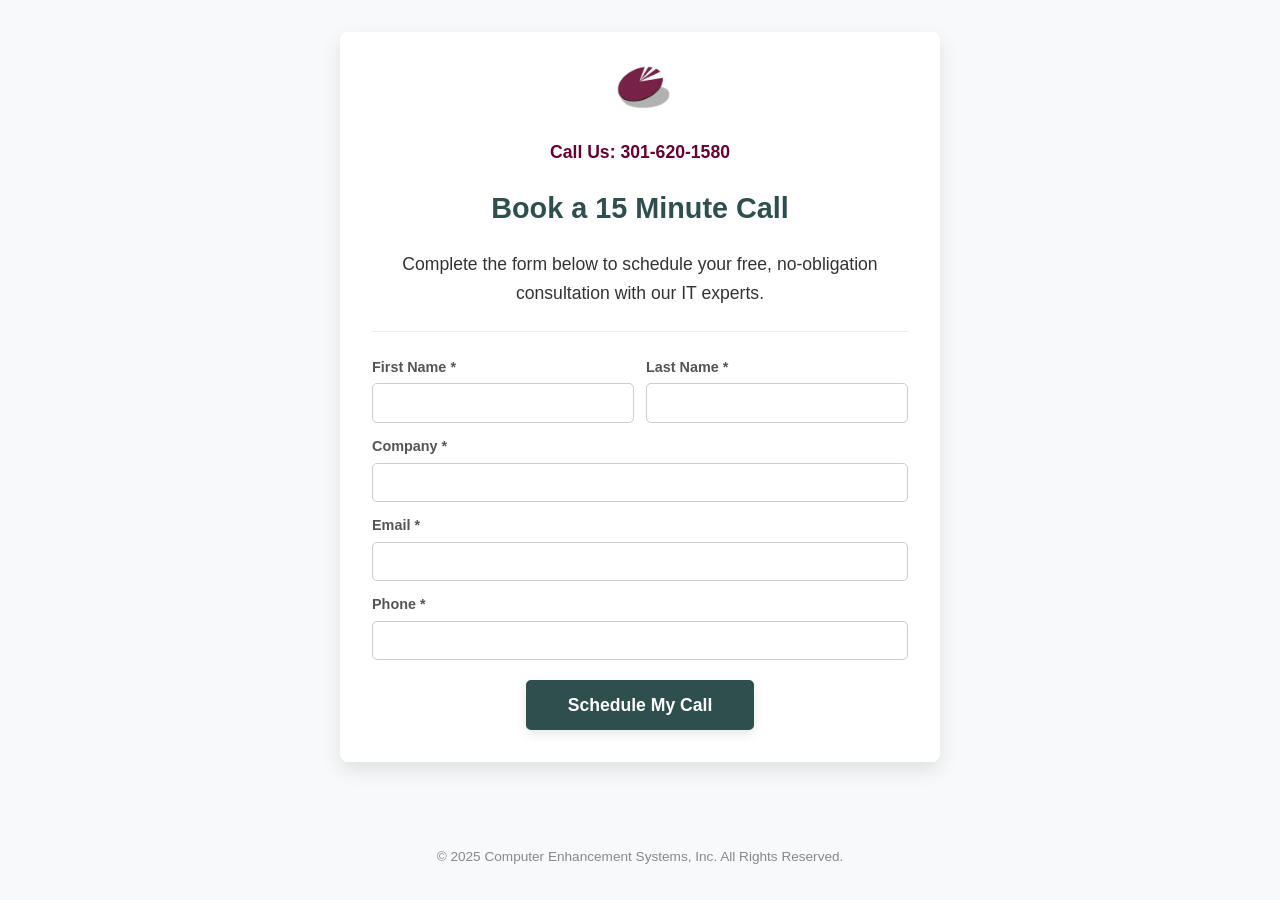
<file: book-call-form.html>
<!DOCTYPE html>
<html lang="en">
<head>
    <meta charset="UTF-8" />
    <meta name="viewport" content="width=device-width, initial-scale=1.0" />
    <meta name="robots" content="noindex">
    <title>CES IT Services - Book a Call</title>
    
    <link rel="stylesheet" href="/css/styles.css" />
    <link rel="stylesheet" href="/css/book-call-form.css" />

    <script async src="https://www.googletagmanager.com/gtag/js?id=G-T4XTG0R754"></script>
    <script>
        window.dataLayer = window.dataLayer || [];
        function gtag(){dataLayer.push(arguments);}
        gtag('js', new Date());

        gtag('config', 'G-T4XTG0R754');
    </script>
    
</head>
<body class="popup-body">

    <div class="popup-container">
        <header class="popup-header">
            <img src="/images/ces_logo.png" alt="Computer Enhancement Systems Logo" class="popup-logo">
            <p class="popup-contact-info">Call Us: <a href="tel:+13016201580">301-620-1580</a></p>
            <h1>Book a 15 Minute Call</h1>
            <p>Complete the form below to schedule your free, no-obligation consultation with our IT experts.</p>
        </header>

        <!-- KEAP/INFUSIONSOFT FORM -->
        <form id="keapForm" accept-charset="UTF-8" action="https://nks984.infusionsoft.com/app/form/process/daa18a0c1031bb7ab4ad0fb852bc58f9" method="POST" class="contact-form">
            
            <input type="text" name="honeypot" class="honeypot" autocomplete="off" />
            <input name="inf_form_xid" type="hidden" value="daa18a0c1031bb7ab4ad0fb852bc58f9" />
            <input name="inf_form_name" type="hidden" value="INITIAL CALL CONSULTATION REQUEST" />
            <input name="infusionsoft_version" type="hidden" value="1.70.0.575793" />

            <div class="form-row">
                <div class="form-group">
                    <label for="inf_field_FirstName">First Name *</label>
                    <input id="inf_field_FirstName" name="inf_field_FirstName" type="text" required />
                </div>
                <div class="form-group">
                    <label for="inf_field_LastName">Last Name *</label>
                    <input id="inf_field_LastName" name="inf_field_LastName" type="text" required />
                </div>
            </div>

            <div class="form-group">
                <label for="inf_field_Company">Company *</label>
                <input id="inf_field_Company" name="inf_field_Company" type="text" required />
            </div>

            <div class="form-group">
                <label for="inf_field_Email">Email *</label>
                <input id="inf_field_Email" name="inf_field_Email" type="email" required />
            </div>

            <div class="form-group">
                <label for="inf_field_Phone1">Phone *</label>
                <input id="inf_field_Phone1" name="inf_field_Phone1" type="tel" required />
            </div>

            <div class="form-group">
                <button type="submit" class="btn-submit button-primary">Schedule My Call</button>
            </div>
        </form>
    </div>

    <footer class="popup-footer">
        <p>&copy; 2025 Computer Enhancement Systems, Inc. All Rights Reserved.</p>
    </footer>

    <script>
        document.getElementById('keapForm').addEventListener('submit', function(event) {
            const honeypot = document.querySelector('input[name="honeypot"]').value;
            if (honeypot) {
                event.preventDefault();
            }
        });
    </script>
</body>
</html>
</file>
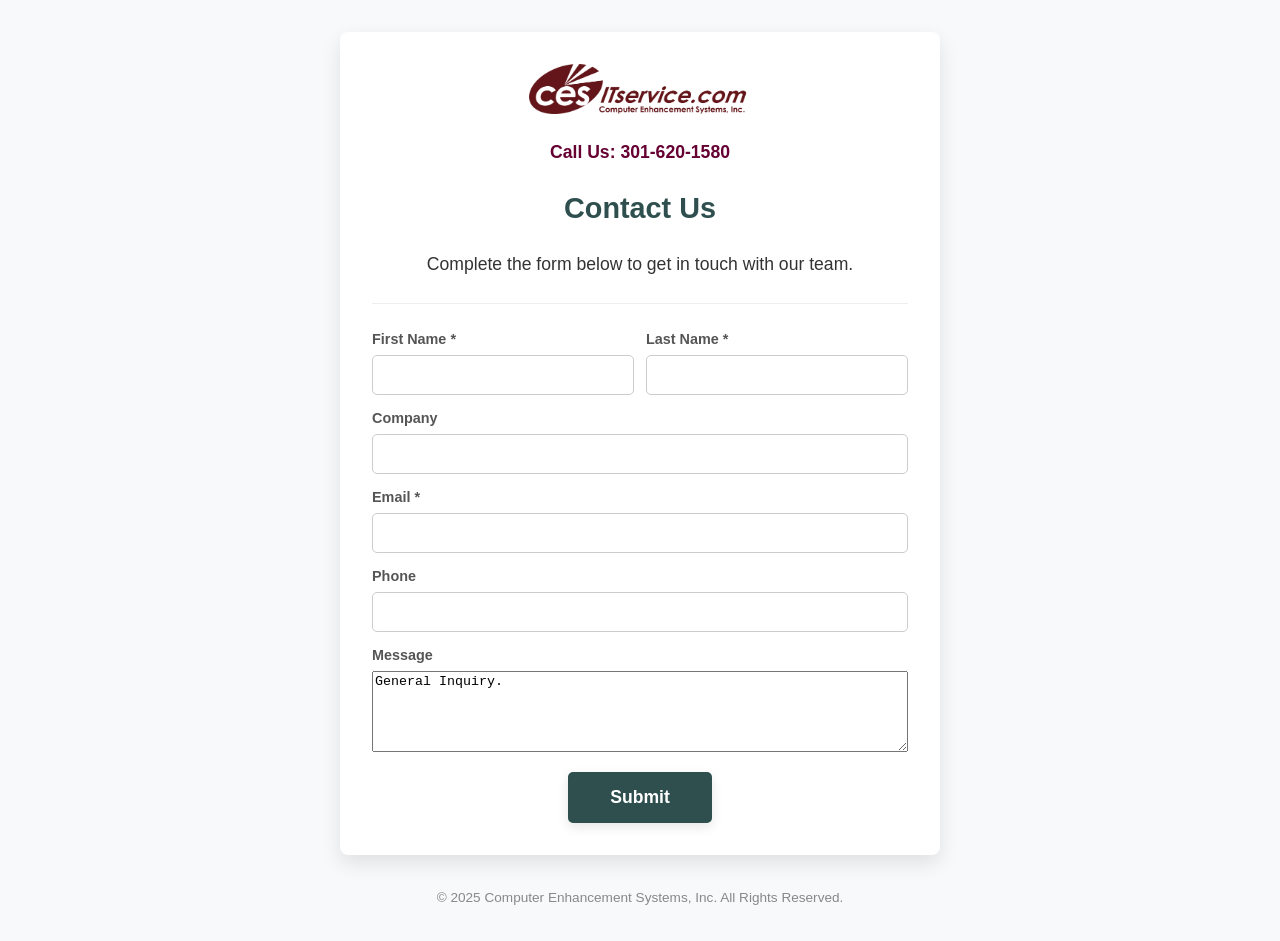
<file: contact-form.html>
<!DOCTYPE html>
<html lang="en">
<head>
    <meta charset="UTF-8" />
    <meta name="viewport" content="width=device-width, initial-scale=1.0" />
    <meta name="robots" content="noindex">
    <title>CES IT Services - Contact Form</title>
    
    <link rel="stylesheet" href="/css/styles.css" />
    <link rel="stylesheet" href="/css/contact-forms.css" />

    <script async src="https://www.googletagmanager.com/gtag/js?id=G-T4XTG0R754"></script>
    <script>
        window.dataLayer = window.dataLayer || [];
        function gtag(){dataLayer.push(arguments);}
        gtag('js', new Date());

        gtag('config', 'G-T4XTG0R754');
    </script>
    
</head>
<body class="popup-body">

    <div class="popup-container">
        <header class="popup-header">
            <img src="/images/ceslogo.png" alt="Computer Enhancement Systems Logo" class="popup-logo">
            <p class="popup-contact-info">Call Us: <a href="tel:+13016201580">301-620-1580</a></p>
            <h1 id="form-title">Contact Us</h1>
            <p id="form-description">Complete the form below to get in touch with our team.</p>
        </header>

        <!-- Form action and hidden fields now match the legacy contact form -->
        <form id="keapForm" accept-charset="UTF-8" action="https://nks94.infusionsoft.com/app/form/process/a1087e9c3bd1f0d3fafcfb1f88a3bbcd" method="POST" class="contact-form">
            
            <input type="text" name="honeypot" class="honeypot" autocomplete="off" />
            <input name="inf_form_xid" type="hidden" value="a1087e9c3bd1f0d3fafcfb1f88a3bbcd" />
            <input name="inf_form_name" type="hidden" value="Contact Us Web Form" />
            <input name="infusionsoft_version" type="hidden" value="1.70.0.575793" />

            <div class="form-row">
                <div class="form-group">
                    <label for="inf_field_FirstName">First Name *</label>
                    <input id="inf_field_FirstName" name="inf_field_FirstName" type="text" required />
                </div>
                <div class="form-group">
                    <label for="inf_field_LastName">Last Name *</label>
                    <input id="inf_field_LastName" name="inf_field_LastName" type="text" required />
                </div>
            </div>

            <div class="form-group">
                <label for="inf_field_Company">Company</label>
                <input id="inf_field_Company" name="inf_field_Company" type="text" />
            </div>

            <div class="form-group">
                <label for="inf_field_Email">Email *</label>
                <input id="inf_field_Email" name="inf_field_Email" type="email" required />
            </div>

            <div class="form-group">
                <label for="inf_field_Phone1">Phone</label>
                <input id="inf_field_Phone1" name="inf_field_Phone1" type="tel" />
            </div>
            
            <div class="form-group">
                <label for="inf_custom_MessageDescription">Message</label>
                <textarea id="inf_custom_MessageDescription" name="inf_custom_MessageDescription" rows="5"></textarea>
            </div>

            <div class="form-group">
                <button id="submit-button" type="submit" class="btn-submit button-primary">Submit</button>
            </div>
        </form>
    </div>

    <footer class="popup-footer">
        <p>&copy; 2025 Computer Enhancement Systems, Inc. All Rights Reserved.</p>
    </footer>

    <script>
        document.addEventListener('DOMContentLoaded', () => {
            // --- Form Submission Validation ---
            document.getElementById('keapForm').addEventListener('submit', function(event) {
                const honeypot = document.querySelector('input[name="honeypot"]').value;
                if (honeypot) {
                    event.preventDefault();
                }
            });

            // --- Dynamic Form Content Script ---
            const messageTextarea = document.getElementById('inf_custom_MessageDescription');
            const formTitle = document.getElementById('form-title');
            const formDescription = document.getElementById('form-description');
            const submitButton = document.getElementById('submit-button');
            
            const urlParams = new URLSearchParams(window.location.search);
            const reason = urlParams.get('reason');

            // Define the different content sets based on the 'reason' parameter
            const contentMap = {
                'video': {
                    title: 'Request a Video Surveillance Consultation',
                    description: 'Complete the form below to schedule your free, no-obligation consultation with our security experts.',
                    message: 'I am interested in a free video surveillance consultation. Please contact me to discuss our security needs and schedule an appointment.',
                    buttonText: 'Request My Consultation'
                },
                'managed-it': {
                    title: 'Request a Managed IT Services Consultation',
                    description: 'Complete the form below to schedule your free, no-obligation consultation with our IT experts.',
                    message: 'I am interested in learning more about your Managed IT Services. Please contact me for a free consultation.',
                    buttonText: 'Request My Consultation'
                },
                'cybersecurity': {
                    title: 'Request a Free Cybersecurity Scan',
                    description: 'Fill out the form to get your comprehensive cybersecurity assessment.',
                    message: 'I am interested in a free cybersecurity scan for our network. Please contact me to discuss the details and schedule the assessment.',
                    buttonText: 'Request My Free Scan'
                },
                'voip': {
                    title: 'Inquire About VoIP Solutions',
                    description: 'Let us know your needs, and we will get back to you with a quote for our VoIP services.',
                    message: 'I am interested in learning more about your VoIP solutions for my business. Please contact me to discuss our communication needs and receive a quote.',
                    buttonText: 'Submit Inquiry'
                },
                'call': {
                    title: 'Book a 15-Minute Call',
                    description: 'Schedule a quick 15-minute call to discuss your IT needs with our team.',
                    message: 'I would like to schedule a 15-minute call to discuss our IT needs. Please let me know what times are available.',
                    buttonText: 'Schedule My Call'
                },
                'services': {
                    title: 'Inquire About Our Service',
                    description: 'Schedule a quick 15-minute call to discuss your IT needs and how our services can improve you business with our team.',
                    message: 'I am interested in learning more about you services for my business. Please let me know what times are available.',
                    buttonText: 'Schedule My Call'
                }
                // You can add more reasons here in the future
            };

            // Check if the reason from the URL exists in our map
            if (reason && contentMap[reason]) {
                const content = contentMap[reason];
                document.title = content.title + ' | Computer Enhancement Systems';
                formTitle.textContent = content.title;
                formDescription.textContent = content.description;
                messageTextarea.value = content.message;
                submitButton.textContent = content.buttonText;
            } else {
                // Default content if no valid reason is provided
                messageTextarea.value = 'General Inquiry.';
            }
        });
    </script>
</body>
</html>
</file>
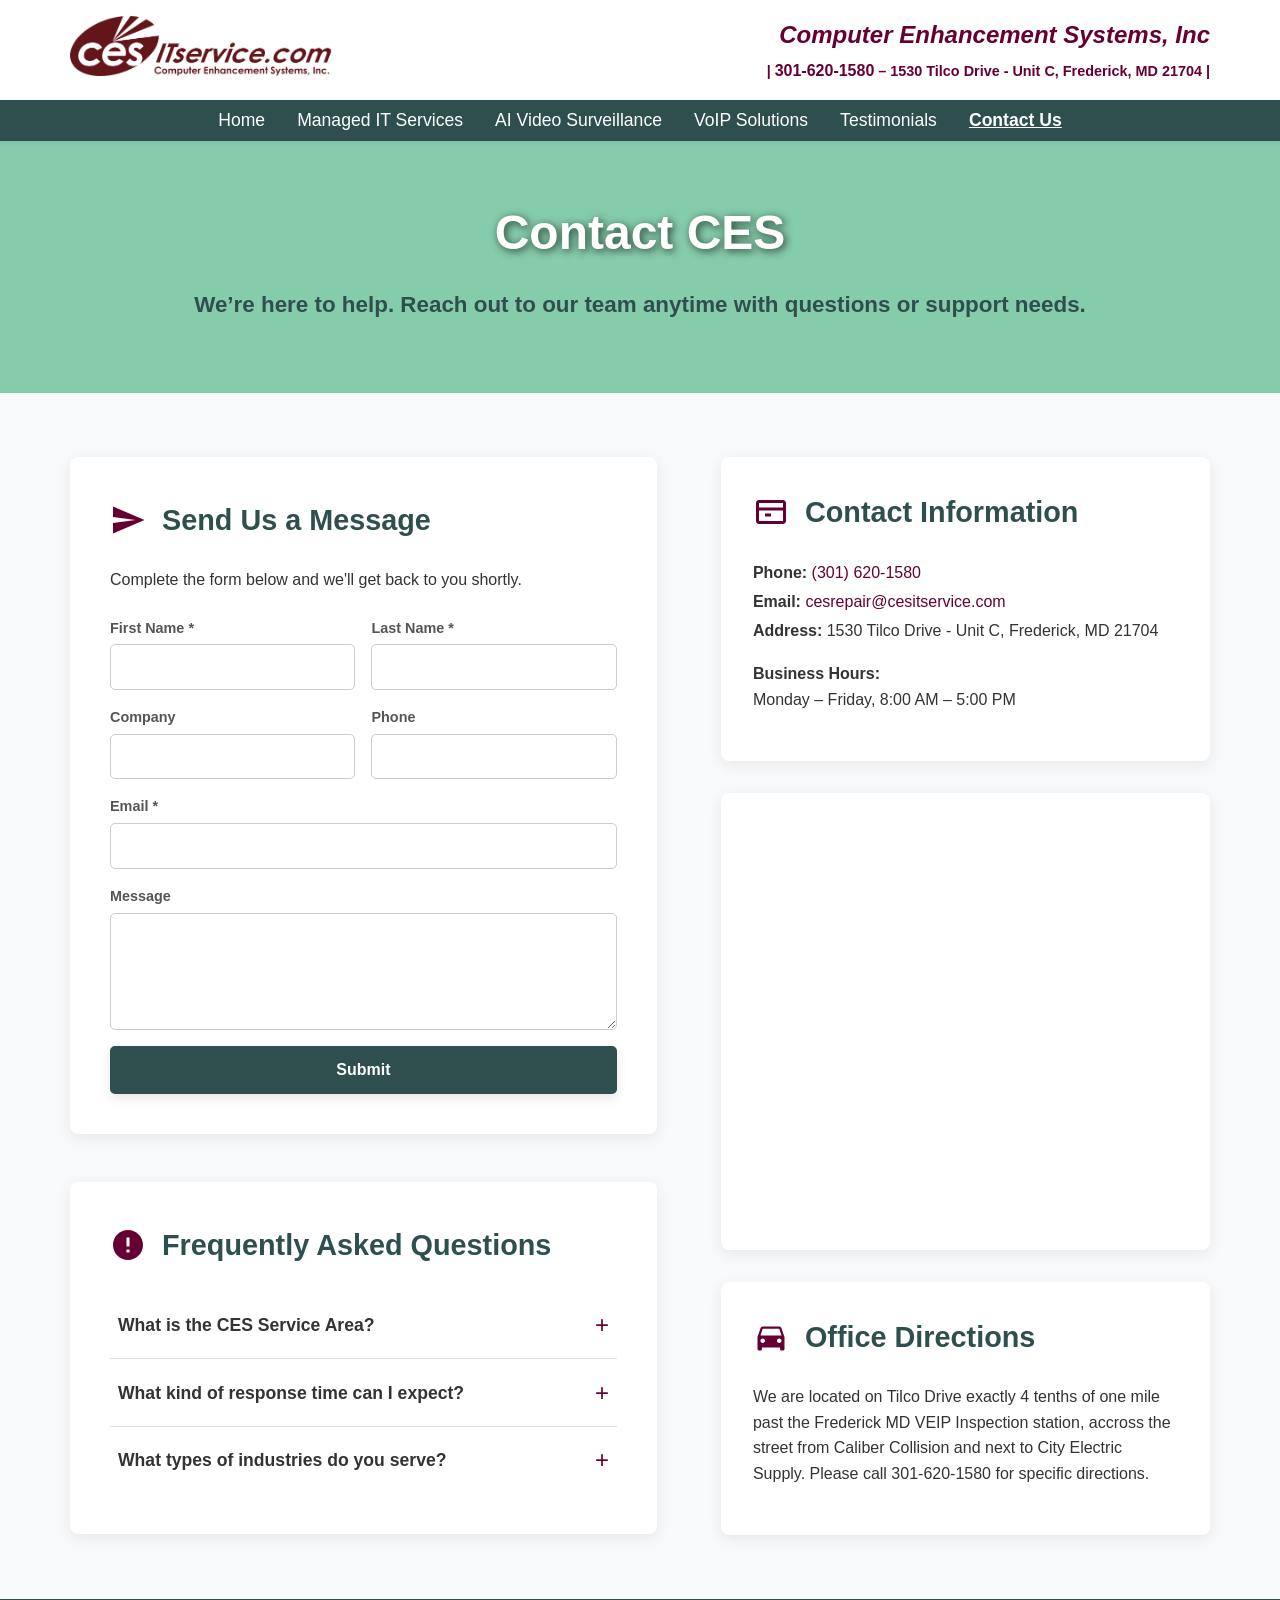
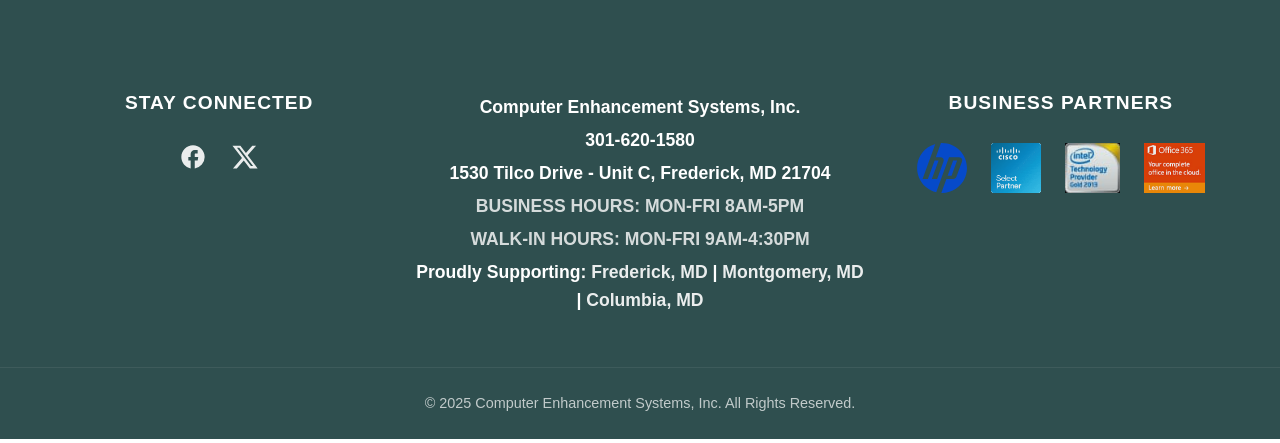
<file: contact-us.html>
<!DOCTYPE html>
<html lang="en">
<head>
    <meta charset="UTF-8">
    <meta name="viewport" content="width=device-width, initial-scale=1.0">
    <title>Contact CES IT Services | Frederick, MD IT Support</title>
    <meta name="description" content="Contact CES IT Services for expert IT support in Frederick, MD and the surrounding areas. Our team is ready to help your business with IT, cybersecurity, and VoIP solutions.">
    <link rel="canonical" href="https://www.cesitservice.com/contact-us">
    <link rel="icon" type="image/png" href="/images/favicon1.png">
    <link rel="apple-touch-icon" href="/images/favicon1.png">
    <link rel="stylesheet" href="/css/styles.css">
    <link rel="stylesheet" href="/css/supporting-styles.css">
    <link rel="stylesheet" href="/css/contact-us.css">

    <meta property="og:title" content="Contact CES IT Services | Frederick, MD IT Support">
    <meta property="og:description" content="Reach out to CES IT Services for reliable IT support for your business in Frederick, MD and the surrounding areas. We're here to answer your questions.">
    <meta property="og:image" content="https://www.cesitservice.com/images/social/contact-us-meta-data-img.png">
    <meta property="og:url" content="https://www.cesitservice.com/contact-us">
    <meta property="og:type" content="website">

    <meta name="twitter:card" content="summary_large_image">
    <meta name="twitter:title" content="Get in Touch with CES IT Services in Frederick, MD">
    <meta name="twitter:description" content="Have questions about managed IT or cybersecurity? Contact our team serving Frederick, MD and the surrounding areas today for a consultation.">
    <meta name="twitter:image" content="https://www.cesitservice.com/images/social/contact-us-meta-data-img.png">

    <script async src="https://www.googletagmanager.com/gtag/js?id=G-T4XTG0R754"></script>
    <script>
        window.dataLayer = window.dataLayer || [];
        function gtag(){dataLayer.push(arguments);}
        gtag('js', new Date());

        gtag('config', 'G-T4XTG0R754');
    </script>
    
</head>

<body class="contact-us-page">

    <header class="site-header">
        <div class="header-top">
            <div class="container header-top-grid">
                <div class="header-left">
                    <a href="/" class="logo-link">
                        <img src="/images/ceslogo.png" alt="Computer Enhancement Systems Logo" class="logo-image-wide">
                    </a>
                </div>
                <div class="header-right">
                    <div class="header-branding">
                        <span class="contact-main-text">Computer Enhancement Systems, Inc</span>
                    </div>
                    <div class="contact-sub-text">
                        | <a href="tel:+13016201580" class="header-phone-link">301-620-1580</a> – 1530 Tilco Drive - Unit C, Frederick, MD 21704 |
                    </div>
                </div>
                <div class="mobile-menu-toggle-wrapper">
                    <button class="mobile-nav-toggle" aria-label="Toggle navigation">
                        <span></span>
                        <span></span>
                        <span></span>
                    </button>
                </div>
            </div>
        </div>
        <nav class="header-nav-bar">
            <div class="container">
                <ul class="main-nav-list">
                    <li><a href="/">Home</a></li>
                    <li><a href="/managed-services.html">Managed IT Services</a></li>
                    <li><a href="/video-surveillance.html">AI Video Surveillance</a></li>
                    <li><a href="/voip-solutions.html">VoIP Solutions</a></li>
                    <li><a href="/testimonials.html">Testimonials</a></li>
                    <li><a href="/contact-us.html" class="active">Contact Us</a></li>
                </ul>
            </div>
        </nav>
    </header>

    <main>
        <section class="page-hero contact-hero">
            <div class="container">
                <div class="page-hero-content">
                    <h1>Contact CES</h1>
                    <p class="page-hero-subheading">We’re here to help. Reach out to our team anytime with questions or support needs.</p>
                </div>
            </div>
        </section>

        <div class="contact-main-section">
            <div class="container">
                <div class="contact-grid">
                    <div class="contact-left-column">
                        <div class="contact-form-container">
                            <h2 class="heading-with-icon">
                                <svg class="contact-page-icon" xmlns="http://www.w3.org/2000/svg" viewBox="0 0 24 24"><path d="M2.01 21L23 12 2.01 3 2 10l15 2-15 2z"/></svg>
                                <span>Send Us a Message</span>
                            </h2>
                            <p>Complete the form below and we'll get back to you shortly.</p>
                            <!-- Keap form with all fields -->
                            <form id="keapForm" accept-charset="UTF-8" action="https://nks984.infusionsoft.com/app/form/process/a1087e9c3bd1f0d3fafcfb1f88a3bbcd" method="POST" class="contact-form">
                                <input type="text" name="honeypot" class="honeypot" autocomplete="off" />
                                <input name="inf_form_xid" type="hidden" value="a1087e9c3bd1f0d3fafcfb1f88a3bbcd" />
                                <input name="inf_form_name" type="hidden" value="Contact Us Web Form" />
                                <input name="infusionsoft_version" type="hidden" value="1.70.0.575793" />
                                
                                <div class="form-row">
                                    <div class="form-group">
                                        <label for="inf_field_FirstName">First Name *</label>
                                        <input id="inf_field_FirstName" name="inf_field_FirstName" type="text" required />
                                    </div>
                                    <div class="form-group">
                                        <label for="inf_field_LastName">Last Name *</label>
                                        <input id="inf_field_LastName" name="inf_field_LastName" type="text" required />
                                    </div>
                                </div>
                                
                                <div class="form-row">
                                    <div class="form-group">
                                        <label for="inf_field_Company">Company</label>
                                        <input id="inf_field_Company" name="inf_field_Company" type="text" />
                                    </div>
                                    <div class="form-group">
                                        <label for="inf_field_Phone1">Phone</label>
                                        <input id="inf_field_Phone1" name="inf_field_Phone1" type="text" />
                                    </div>
                                </div>

                                <div class="form-group">
                                    <label for="inf_field_Email">Email *</label>
                                    <input id="inf_field_Email" name="inf_field_Email" type="email" required />
                                </div>
                                
                                <div class="form-group">
                                    <label for="inf_custom_MessageDescription">Message</label>
                                    <textarea id="inf_custom_MessageDescription" name="inf_custom_MessageDescription" rows="5"></textarea>
                                </div>
                                
                                <div class="form-group">
                                    <button id="submit-button" type="submit" class="button-primary">Submit</button>
                                </div>
                            </form>
                        </div>

                        <div class="faq-container-card">
                            <h3 class="heading-with-icon">
                                <svg class="contact-page-icon" xmlns="http://www.w3.org/2000/svg" viewBox="0 0 24 24"><path d="M12 2C6.48 2 2 6.48 2 12s4.48 10 10 10 10-4.48 10-10S17.52 2 12 2zm1 15h-2v-2h2v2zm0-4h-2V7h2v6z"/></svg>
                                <span>Frequently Asked Questions</span>
                            </h3>
                            <div class="faq-list">
                                <details class="faq-item">
                                    <summary>What is the CES Service Area?</summary>
                                    <div class="faq-answer">
                                        <p>Our primary on-site service area includes:</p>
                                        <ul class="service-area-list">
                                            <li><a href="/service-areas/it-support-services-frederick.html">Frederick County, MD</a></li>
                                            <li>Howard County, MD</li>
                                            <li><a href="/service-areas/it-support-services-montgomery.html">Montgomery County, MD</a></li>
                                            <li>Carroll County, MD</li>
                                            <li>Rockville, MD</li>
                                            <li>Loudoun County, VA</li>
                                            <li>Leesburg, Va</li>
                                            <li>Sterling, Va</li>
                                            <li><a href="/service-areas/it-support-services-columbia.html">From Columbia to Annapolis, MD</a></li>
                                            <li>From Charlestown, WV to Martinsburg Wv</li>
                                        </ul>
                                    </div>
                                </details>
                                <details class="faq-item">
                                    <summary>What kind of response time can I expect?</summary>
                                    <div class="faq-answer">
                                        <p>We pride ourselves on rapid, live support. When you call our office during business hours, you will speak to a live person. Our technicians typically respond to support requests within 2-5 minutes, with a commitment to resolving issues correctly the first time.</p>
                                    </div>
                                </details>
                                <details class="faq-item">
                                    <summary>What types of industries do you serve?</summary>
                                    <div class="faq-answer">
                                        <p>For over 30 years, we have provided tailored IT solutions for a wide range of industries, including engineering, financial, medical, biotechnology, manufacturing, and local government. We customize our services to meet the unique compliance and operational needs of each sector.</p>
                                    </div>
                                </details>
                            </div>
                        </div>
                    </div>

                    <div class="contact-info-container">
                        <div class="contact-info-block">
                            <h3 class="heading-with-icon">
                                <svg class="contact-page-icon" xmlns="http://www.w3.org/2000/svg" viewBox="0 0 24 24"><path d="M20 4H4c-1.1 0-2 .9-2 2v12c0 1.1.9 2 2 2h16c1.1 0 2-.9 2-2V6c0-1.1-.9-2-2-2zm0 14H4v-7h16v7zm0-9H4V6h16v3zM8 15h4v-2H8v2z"/></svg>
                                <span>Contact Information</span>
                            </h3>
                            <address>
                                <strong>Phone:</strong> <a href="tel:(301) 620-1580">(301) 620-1580</a><br>
                                <strong>Email:</strong> <a href="mailto:cesrepair@cesitservice.com">cesrepair@cesitservice.com</a><br>
                                <strong>Address:</strong> 1530 Tilco Drive - Unit C, Frederick, MD 21704
                            </address>
                            <p><strong>Business Hours:</strong><br>Monday – Friday, 8:00 AM – 5:00 PM</p>
                        </div>

                        <div class="map-container">
                            <iframe
                                title="Google Map of CES Office Location & Service Area"
                                src="https://www.google.com/maps/d/u/2/embed?mid=1S_1f49ZsOn6jPPIPDd4TePvcFGRy7nU&ehbc=2E312F&noprof=1"
                                width="100%"
                                height="450"
                                style="border:0;"
                                allowfullscreen=""
                                loading="lazy"
                                referrerpolicy="no-referrer-when-downgrade">
                            </iframe>
                        </div>

                        <div class="directions-block">
                            <h3 class="heading-with-icon">
                                <svg class="contact-page-icon" xmlns="http://www.w3.org/2000/svg" viewBox="0 0 24 24"><path d="M18.92 6.01C18.72 5.42 18.16 5 17.5 5h-11C5.84 5 5.28 5.42 5.08 6.01L3 12v8c0 .55.45 1 1 1h1c.55 0 1-.45 1-1v-1h12v1c0 .55.45 1 1 1h1c.55 0 1-.45 1-1v-8l-2.08-5.99zM6.5 16c-.83 0-1.5-.67-1.5-1.5S5.67 13 6.5 13s1.5.67 1.5 1.5S7.33 16 6.5 16zm11 0c-.83 0-1.5-.67-1.5-1.5s.67-1.5 1.5-1.5 1.5.67 1.5 1.5S18.33 16 17.5 16zM5 11l1.5-4.5h11L19 11H5z"/></svg>
                                <span>Office Directions</span>
                            </h3>
                            <p>We are located on Tilco Drive exactly 4 tenths of one mile past the Frederick MD VEIP Inspection station, accross the street from Caliber Collision and next to City Electric Supply. Please call 301-620-1580 for specific directions.</p>
                        </div>
                    </div>
                </div>
            </div>
        </div>
    </main>

    <footer class="site-footer">
        <div class="container">
            <div class="footer-grid">
                <div class="footer-column" id="social-column">
                    <h4>Stay Connected</h4>
                    <div class="social-icons">
                        <a href="https://www.facebook.com/ComputerEnhancementSystems" target="_blank" rel="noopener noreferrer" aria-label="Facebook"><svg xmlns="http://www.w3.org/2000/svg" viewBox="0 0 24 24"><path d="M22 12c0-5.52-4.48-10-10-10S2 6.48 2 12c0 4.84 3.44 8.87 8 9.8V15H8v-3h2V9.5C10 7.57 11.57 6 13.5 6H16v3h-1.5c-1 0-1 .5-1 1V12h3l-.5 3h-2.5v6.8A10 10 0 0022 12z"/></svg></a>
                        <a href="https://x.com/cesitservice" target="_blank" rel="noopener noreferrer" aria-label="X"><svg xmlns="http://www.w3.org/2000/svg" viewBox="0 0 24 24"><path d="M18.244 2.25h3.308l-7.227 8.26 8.502 11.24H16.17l-5.214-6.817L4.99 21.75H1.68l7.73-8.835L1.254 2.25H8.08l4.713 6.231zm-1.161 17.52h1.833L7.084 4.126H5.117z"/></svg></a>
                    </div>
                </div>
                <div class="footer-column" id="contact-info-column">
                    <p>Computer Enhancement Systems, Inc.</p>
                    <p>301-620-1580</p>
                    <p>1530 Tilco Drive - Unit C, Frederick, MD 21704</p>
                    <p class="footer-hours">BUSINESS HOURS: MON-FRI 8AM-5PM</p>
                    <p class="footer-hours">WALK-IN HOURS: MON-FRI 9AM-4:30PM</p>
                    <div class="footer-service-areas">
                        <p>Proudly Supporting: 
                            <a href="/service-areas/it-support-services-frederick.html">Frederick, MD</a> |
                            <a href="/service-areas/it-support-services-montgomery.html">Montgomery, MD</a> |
                            <a href="/service-areas/it-support-services-columbia.html">Columbia, MD</a>
                        </p>
                    </div>
                </div>
                <div class="footer-column" id="partners-column">
                    <h4>Business Partners</h4>
                    <div class="partner-logos">
                        <a href="https://www.hp.com/" target="_blank" rel="noopener noreferrer"><img src="/images/hp_logo.svg" alt="HP Logo"></a>
                        <a href="https://www.cisco.com/" target="_blank" rel="noopener noreferrer"><img src="/images/cisco.gif" alt="Cisco Logo"></a>
                        <a href="https://www.intel.com/" target="_blank" rel="noopener noreferrer"><img src="/images/partner-intel.jpg" alt="Intel Logo"></a>
                        <a href="https://www.microsoft.com/en-us/microsoft-365" target="_blank" rel="noopener noreferrer"><img src="/images/365.png" alt="Office 365 Logo"></a>
                    </div>
                </div>
            </div>
        </div>
        <div class="footer-bottom-bar">
            <div class="container">
                <p>&copy; 2025 Computer Enhancement Systems, Inc. All Rights Reserved.</p>
            </div>
        </div>
    </footer>

    <script src="/js/main.js"></script>
    <script type="application/ld+json">
    {
    "@context": "https://schema.org",
    "@graph": [
        {
        "@type": "ProfessionalService",
        "@id": "https://www.cesitservice.com/#professionalService",
        "name": "CES IT Services",
        "image": "https://www.cesitservice.com/images/ceslogo.png",
        "url": "https://www.cesitservice.com/",
        "telephone": "+1-301-620-1580",
        "address": {
            "@type": "PostalAddress",
            "streetAddress": "1530 Tilco Drive - Unit C",
            "addressLocality": "Frederick",
            "addressRegion": "MD",
            "postalCode": "21704",
            "addressCountry": "US"
        },
        "geo": {
            "@type": "GeoCoordinates",
            "latitude": "39.39828834136846",
            "longitude": "-77.38313313071608"
        },
        "openingHoursSpecification": {
            "@type": "OpeningHoursSpecification",
            "dayOfWeek": ["Monday", "Tuesday", "Wednesday", "Thursday", "Friday"],
            "opens": "08:00",
            "closes": "17:00"
        },
        "sameAs": [
            "https://www.facebook.com/ComputerEnhancementSystems",
            "https://x.com/cesitservice"
        ]
        },
        {
        "@type": "WebSite",
        "url": "https://www.cesitservice.com/"
        },
        {
        "@type": "BreadcrumbList",
        "itemListElement": [
            {
            "@type": "ListItem",
            "position": 1,
            "name": "Home",
            "item": "https://www.cesitservice.com/"
            },
            {
            "@type": "ListItem",
            "position": 2,
            "name": "Contact Us",
            "item": "https://www.cesitservice.com/contact-us"
            }
        ]
        }
    ]
    }
    </script>

</body>
</html>
</file>
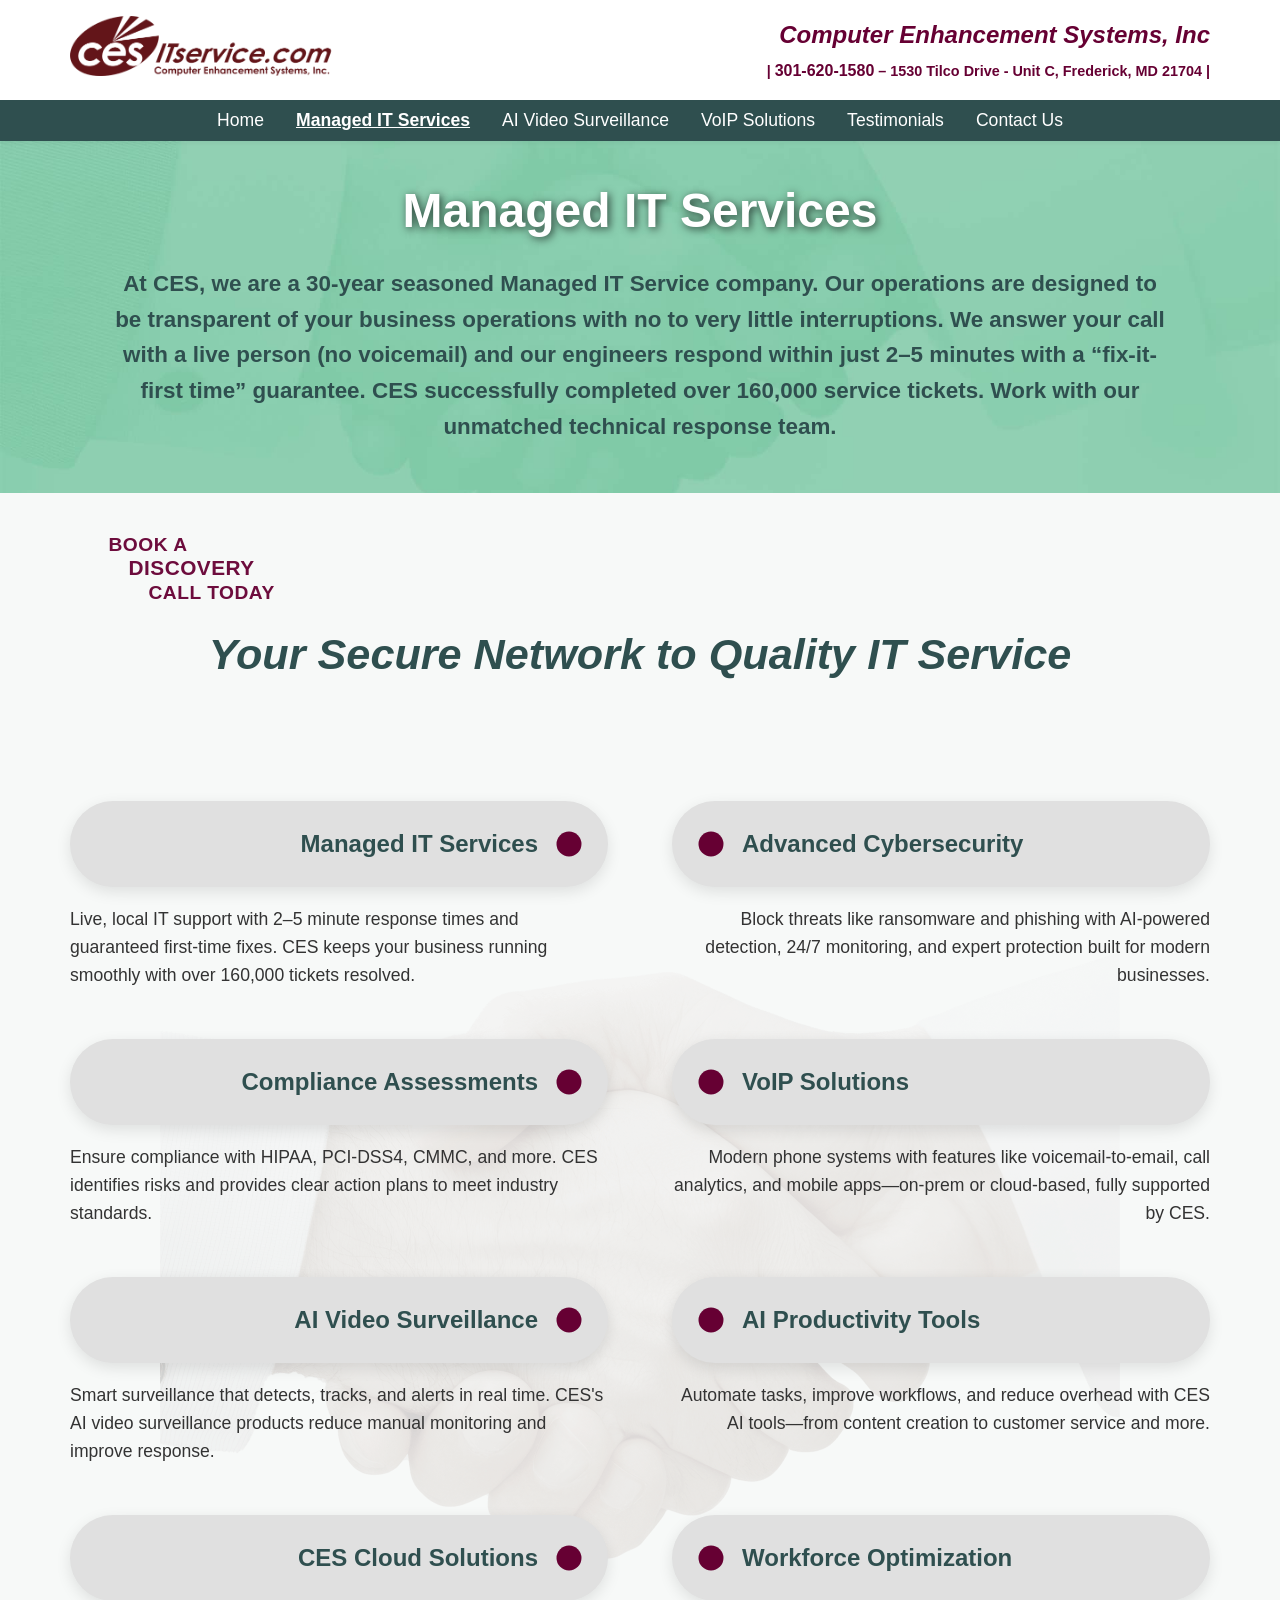
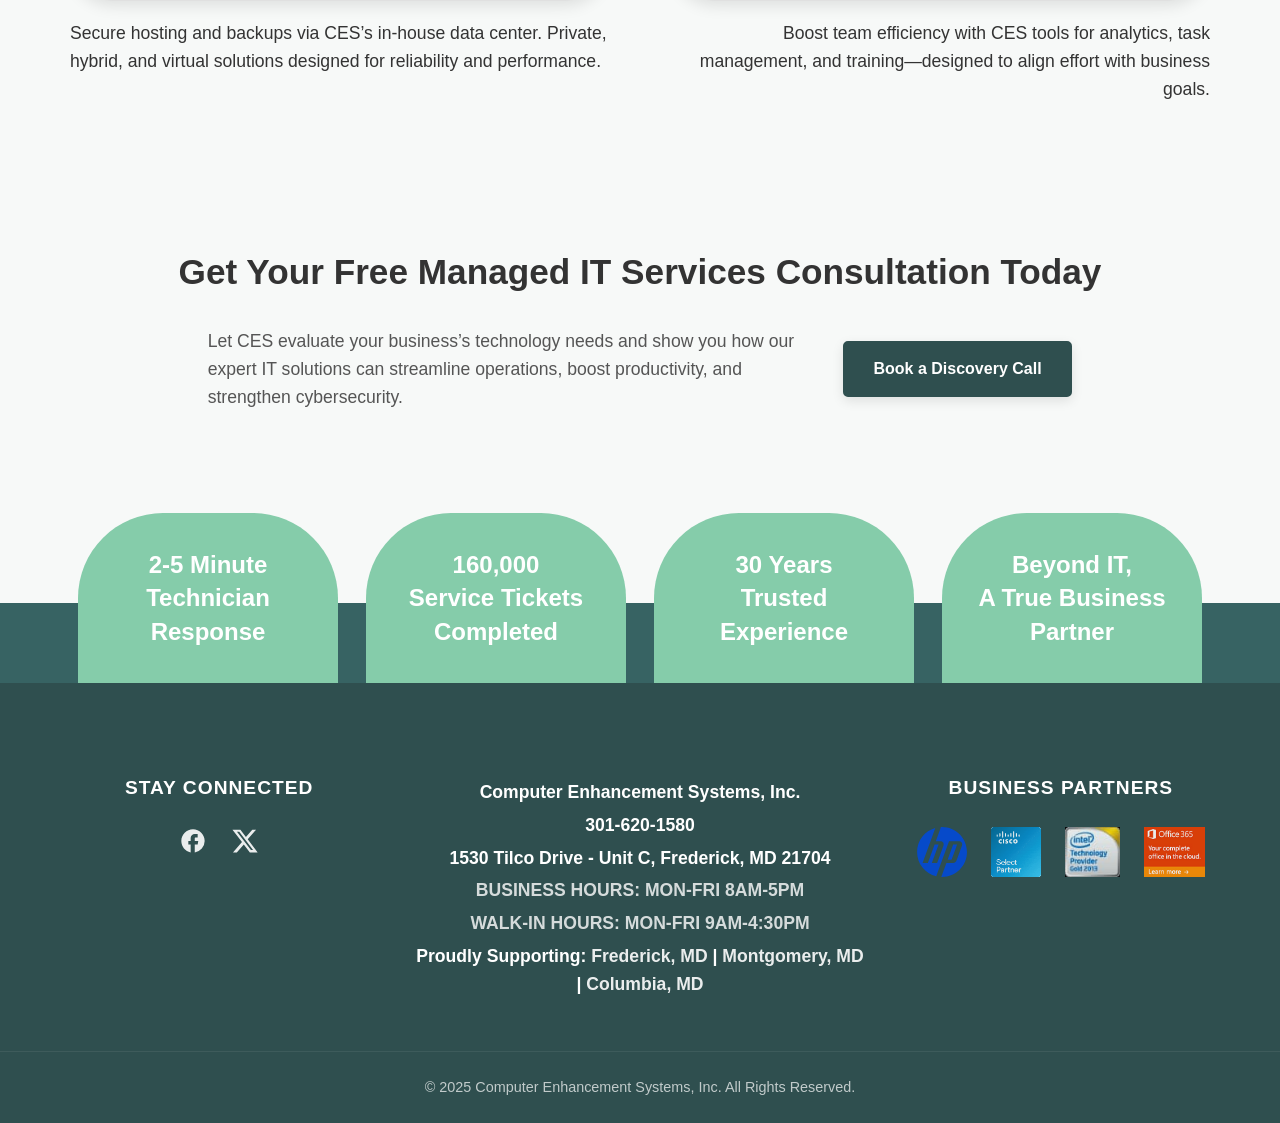
<file: managed-services.html>
<!DOCTYPE html>
<html lang="en">
<head>
    <meta charset="UTF-8">
    <meta name="viewport" content="width=device-width, initial-scale=1.0">
    <title>Expert Managed IT Services in Frederick, MD | CES IT Services</title>
    <meta name="description" content="CES IT Services provides expert managed IT services for businesses in Frederick, MD and the surrounding areas, including proactive support, strategic consulting, and robust cybersecurity.">
    <link rel="canonical" href="https://www.cesitservice.com/managed-services">
    <link rel="icon" type="image/png" href="/images/favicon1.png">
    <link rel="apple-touch-icon" href="/images/favicon1.png">
    <link rel="stylesheet" href="/css/styles.css">
    <link rel="stylesheet" href="/css/supporting-styles.css">
    <link rel="stylesheet" href="/css/managed-services.css">

    <meta property="og:title" content="Expert Managed IT Services in Frederick, MD | CES IT Services">
    <meta property="og:description" content="Discover proactive and expert managed IT services in Frederick, MD, designed to keep your business secure, efficient, and scalable.">
    <meta property="og:image" content="https://www.cesitservice.com/images/social/managed-services-meta-data-img.jpg">
    <meta property="og:url" content="https://www.cesitservice.com/managed-services">
    <meta property="og:type" content="website">

    <meta name="twitter:card" content="summary_large_image">
    <meta name="twitter:title" content="CES IT Services | Expert Managed IT for Frederick Businesses">
    <meta name="twitter:description" content="Expert managed IT services for businesses in Frederick, MD and the surrounding areas. Discover customized solutions to keep your business secure, efficient, and scalable.">
    <meta name="twitter:image" content="https://www.cesitservice.com/images/social/managed-services-meta-data-img.jpg">

    <script async src="https://www.googletagmanager.com/gtag/js?id=G-T4XTG0R754"></script>
    <script>
        window.dataLayer = window.dataLayer || [];
        function gtag(){dataLayer.push(arguments);}
        gtag('js', new Date());

        gtag('config', 'G-T4XTG0R754');
    </script>

</head>

<body class="managed-services-page">

    <header class="site-header">
        <div class="header-top">
            <div class="container header-top-grid">

            <div class="header-left">
                <a href="/" class="logo-link">
                    <img src="/images/ceslogo.png" alt="Computer Enhancement Systems Logo" class="logo-image-wide">
                </a>
            </div>

                <div class="header-right">
                    <div class="header-branding">
                        <span class="contact-main-text">Computer Enhancement Systems, Inc</span>
                    </div>
                    <div class="contact-sub-text">
                        | <a href="tel:+13016201580" class="header-phone-link">301-620-1580</a> – 1530 Tilco Drive - Unit C, Frederick, MD 21704 |
                    </div>
                </div>

                <div class="mobile-menu-toggle-wrapper">
                    <button class="mobile-nav-toggle" aria-label="Toggle navigation">
                        <span></span>
                        <span></span>
                        <span></span>
                    </button>
                </div>

            </div>
        </div>

        <nav class="header-nav-bar">
            <div class="container">
                <ul class="main-nav-list">
                    <li><a href="/">Home</a></li>
                    <li><a href="/managed-services.html" class="active">Managed IT Services</a></li>
                    <li><a href="/video-surveillance.html">AI Video Surveillance</a></li>
                    <li><a href="/voip-solutions.html">VoIP Solutions</a></li>
                    <li><a href="/testimonials.html">Testimonials</a></li>
                    <li><a href="/contact-us.html">Contact Us</a></li>
                </ul>
            </div>
        </nav>

    </header>

    <main>
        <section class="page-hero">
            <div class="container">
                <div class="page-hero-content">
                    <h1>Managed IT Services</h1>
                    <p class="page-hero-subheading">At CES, we are a 30-year seasoned Managed IT Service company. Our operations are designed to be
                        transparent of your business operations with no to very little interruptions. We answer your call with a
                        live person (no voicemail) and our engineers respond within just 2–5 minutes with a “fix-it-first time”
                        guarantee. CES successfully completed over 160,000 service tickets. Work with our unmatched
                        technical response team. 
                    </p>
                </div>
            </div>
        </section>

        <section class="products-section">
            <div class="container">
                <div class="container">
                    <a href="#" onclick="window.open('/contact-form.html?reason=managed-it', 'ContactForm', 'width=700,height=800,scrollbars=yes'); return false;" class="highlight-link-wrapper">
                        <div class="section-highlight-text">
                            <span class="highlight-line-1">Book A</span>
                            <span class="highlight-line-2">Discovery</span>
                            <span class="highlight-line-3">Call Today</span>
                        </div>
                    </a>
                    <h2 class="section-heading text-center">Your Secure Network to Quality IT Service</h2>
                </div>
        </section>

        <section class="blurbs-section">
            <div class="container">
                <div class="blurbs-grid">
                    <!-- Row 1 -->
                    <div class="blurb-item">
                        <div class="blurb-content">
                            <span class="blurb-text">Managed IT Services</span>
                            <svg class="blurb-bullet" xmlns="http://www.w3.org/2000/svg" viewBox="0 0 24 24" fill="currentColor"><circle cx="12" cy="12" r="10"/></svg>
                        </div>
                        <p class="blurb-support-text">Live, local IT support with 2–5 minute response times and guaranteed first-time fixes. CES keeps your business running smoothly with over 160,000 tickets resolved.</p>
                    </div>
                    <div class="blurb-item">
                        <div class="blurb-content">
                            <svg class="blurb-bullet" xmlns="http://www.w3.org/2000/svg" viewBox="0 0 24 24" fill="currentColor"><circle cx="12" cy="12" r="10"/></svg>
                            <span class="blurb-text">Advanced Cybersecurity</span>
                        </div>
                        <p class="blurb-support-text">Block threats like ransomware and phishing with AI-powered detection, 24/7 monitoring, and expert protection built for modern businesses.</p>
                    </div>
                    <!-- Row 2 -->
                    <div class="blurb-item">
                        <div class="blurb-content">
                            <span class="blurb-text">Compliance Assessments</span>
                            <svg class="blurb-bullet" xmlns="http://www.w3.org/2000/svg" viewBox="0 0 24 24" fill="currentColor"><circle cx="12" cy="12" r="10"/></svg>
                        </div>
                        <p class="blurb-support-text">Ensure compliance with HIPAA, PCI-DSS4, CMMC, and more. CES identifies risks and provides clear action plans to meet industry standards.</p>
                    </div>
                    <div class="blurb-item">
                        <div class="blurb-content">
                            <svg class="blurb-bullet" xmlns="http://www.w3.org/2000/svg" viewBox="0 0 24 24" fill="currentColor"><circle cx="12" cy="12" r="10"/></svg>
                            <span class="blurb-text">VoIP Solutions</span>
                        </div>
                        <p class="blurb-support-text">Modern phone systems with features like voicemail-to-email, call analytics, and mobile apps—on-prem or cloud-based, fully supported by CES.</p>
                    </div>
                    <!-- Row 3 -->
                    <div class="blurb-item">
                        <div class="blurb-content">
                            <span class="blurb-text">AI Video Surveillance</span>
                            <svg class="blurb-bullet" xmlns="http://www.w3.org/2000/svg" viewBox="0 0 24 24" fill="currentColor"><circle cx="12" cy="12" r="10"/></svg>
                        </div>
                        <p class="blurb-support-text">Smart surveillance that detects, tracks, and alerts in real time. CES's AI video surveillance products reduce manual monitoring and improve response.</p>
                    </div>
                    <div class="blurb-item">
                        <div class="blurb-content">
                            <svg class="blurb-bullet" xmlns="http://www.w3.org/2000/svg" viewBox="0 0 24 24" fill="currentColor"><circle cx="12" cy="12" r="10"/></svg>
                            <span class="blurb-text">AI Productivity Tools</span>
                        </div>
                        <p class="blurb-support-text">Automate tasks, improve workflows, and reduce overhead with CES AI tools—from content creation to customer service and more.</p>
                    </div>
                    <!-- Row 4 -->
                    <div class="blurb-item">
                        <div class="blurb-content">
                            <span class="blurb-text">CES Cloud Solutions</span>
                            <svg class="blurb-bullet" xmlns="http://www.w3.org/2000/svg" viewBox="0 0 24 24" fill="currentColor"><circle cx="12" cy="12" r="10"/></svg>
                        </div>
                        <p class="blurb-support-text">Secure hosting and backups via CES’s in-house data center. Private, hybrid, and virtual solutions designed for reliability and performance.</p>
                    </div>
                    <div class="blurb-item">
                        <div class="blurb-content">
                            <svg class="blurb-bullet" xmlns="http://www.w3.org/2000/svg" viewBox="0 0 24 24" fill="currentColor"><circle cx="12" cy="12" r="10"/></svg>
                            <span class="blurb-text">Workforce Optimization</span>
                        </div>
                        <p class="blurb-support-text">Boost team efficiency with CES tools for analytics, task management, and training—designed to align effort with business goals.</p>
                    </div>
                </div>
            </div>
        </section>

        <section class="page-cta-section">
            <div class="container">
                <h2 class="page-cta-headline">Get Your Free Managed IT Services Consultation Today</h2>
                <div class="page-cta-bottom-row">
                    <p class="page-cta-supporting-text">Let CES evaluate your business’s technology needs and show you how our expert IT solutions can streamline operations, boost productivity, and strengthen cybersecurity.</p>
                    <a href="#" onclick="window.open('/contact-form.html?reason=managed-it', 'ContactForm', 'width=700,height=800,scrollbars=yes'); return false;" class="button-primary">Book a Discovery Call</a>
                </div>
            </div>
        </section>
        
        <section class="final-banner">
            <div class="tombstone-container">
                <div class="tombstone">
                    <p>2-5 Minute<br>Technician<br>Response</p>
                </div>
                <div class="tombstone">
                    <p>160,000<br>Service Tickets<br>Completed</p>
                </div>
                <div class="tombstone">
                    <p>30 Years<br>Trusted<br>Experience</p>
                </div>
                <div class="tombstone">
                    <p>Beyond IT,<br>A True Business<br>Partner</p>
                </div>
            </div>
        </section>
    </main>

   <footer class="site-footer">
        <div class="container">
            <div class="footer-grid">
                <div class="footer-column" id="social-column">
                    <h4>Stay Connected</h4>
                    <div class="social-icons">
                        <a href="https://www.facebook.com/ComputerEnhancementSystems" target="_blank" rel="noopener noreferrer" aria-label="Facebook"><svg xmlns="http://www.w3.org/2000/svg" viewBox="0 0 24 24"><path d="M22 12c0-5.52-4.48-10-10-10S2 6.48 2 12c0 4.84 3.44 8.87 8 9.8V15H8v-3h2V9.5C10 7.57 11.57 6 13.5 6H16v3h-1.5c-1 0-1 .5-1 1V12h3l-.5 3h-2.5v6.8A10 10 0 0022 12z"/></svg></a>
                        <a href="https://x.com/cesitservice" target="_blank" rel="noopener noreferrer" aria-label="X"><svg xmlns="http://www.w3.org/2000/svg" viewBox="0 0 24 24"><path d="M18.244 2.25h3.308l-7.227 8.26 8.502 11.24H16.17l-5.214-6.817L4.99 21.75H1.68l7.73-8.835L1.254 2.25H8.08l4.713 6.231zm-1.161 17.52h1.833L7.084 4.126H5.117z"/></svg></a>
                    </div>
                </div>
                <div class="footer-column" id="contact-info-column">
                    <p>Computer Enhancement Systems, Inc.</p>
                    <p>301-620-1580</p>
                    <p>1530 Tilco Drive - Unit C, Frederick, MD 21704</p>
                    <p class="footer-hours">BUSINESS HOURS: MON-FRI 8AM-5PM</p>
                    <p class="footer-hours">WALK-IN HOURS: MON-FRI 9AM-4:30PM</p>
                    <div class="footer-service-areas">
                        <p>Proudly Supporting: 
                            <a href="/service-areas/it-support-services-frederick.html">Frederick, MD</a> |
                            <a href="/service-areas/it-support-services-montgomery.html">Montgomery, MD</a> |
                            <a href="/service-areas/it-support-services-columbia.html">Columbia, MD</a>
                        </p>
                    </div>
                </div>
                <div class="footer-column" id="partners-column">
                    <h4>Business Partners</h4>
                    <div class="partner-logos">
                        <a href="https://www.hp.com/" target="_blank" rel="noopener noreferrer"><img src="/images/hp_logo.svg" alt="HP Logo" loading="lazy"></a>
                        <a href="https://www.cisco.com/" target="_blank" rel="noopener noreferrer"><img src="/images/cisco.gif" alt="Cisco Logo" loading="lazy"></a>
                        <a href="https://www.intel.com/" target="_blank" rel="noopener noreferrer"><img src="/images/partner-intel.jpg" alt="Intel Logo" loading="lazy"></a>
                        <a href="https://www.microsoft.com/en-us/microsoft-365" target="_blank" rel="noopener noreferrer"><img src="/images/365.png" alt="Office 365 Logo" loading="lazy"></a>
                    </div>
                </div>
            </div>
        </div>
        <div class="footer-bottom-bar">
            <div class="container">
                <p>&copy; 2025 Computer Enhancement Systems, Inc. All Rights Reserved.</p>
            </div>
        </div>
    </footer>
    
    <script src="/js/main.js"></script>
    <script type="application/ld+json">
    {
    "@context": "https://schema.org",
    "@graph": [
        {
        "@type": "Service",
        "@id": "https://www.cesitservice.com/managed-services#service",
        "name": "Expert Managed IT Services",
        "description": "CES offers expert and comprehensive managed IT services, including proactive support, cybersecurity, and strategic consulting to ensure your systems run smoothly and securely.",
        "serviceType": "Managed IT Services",
        "provider": {
            "@id": "https://www.cesitservice.com/#professionalService"
        },
        "areaServed": {
            "@type": "GeoCircle",
            "geoMidpoint": {
            "@type": "GeoCoordinates",
            "latitude": "39.39828834136846",
            "longitude": "-77.38313313071608"
            },
            "geoRadius": "50"
        }
        },
        {
        "@type": "WebSite",
        "url": "https://www.cesitservice.com/"
        },
        {
        "@type": "BreadcrumbList",
        "itemListElement": [
            {
            "@type": "ListItem",
            "position": 1,
            "name": "Home",
            "item": "https://www.cesitservice.com/"
            },
            {
            "@type": "ListItem",
            "position": 2,
            "name": "Expert Managed IT Services",
            "item": "https://www.cesitservice.com/managed-services"
            }
        ]
        }
    ]
    }
    </script>

</body>
</html>
</file>
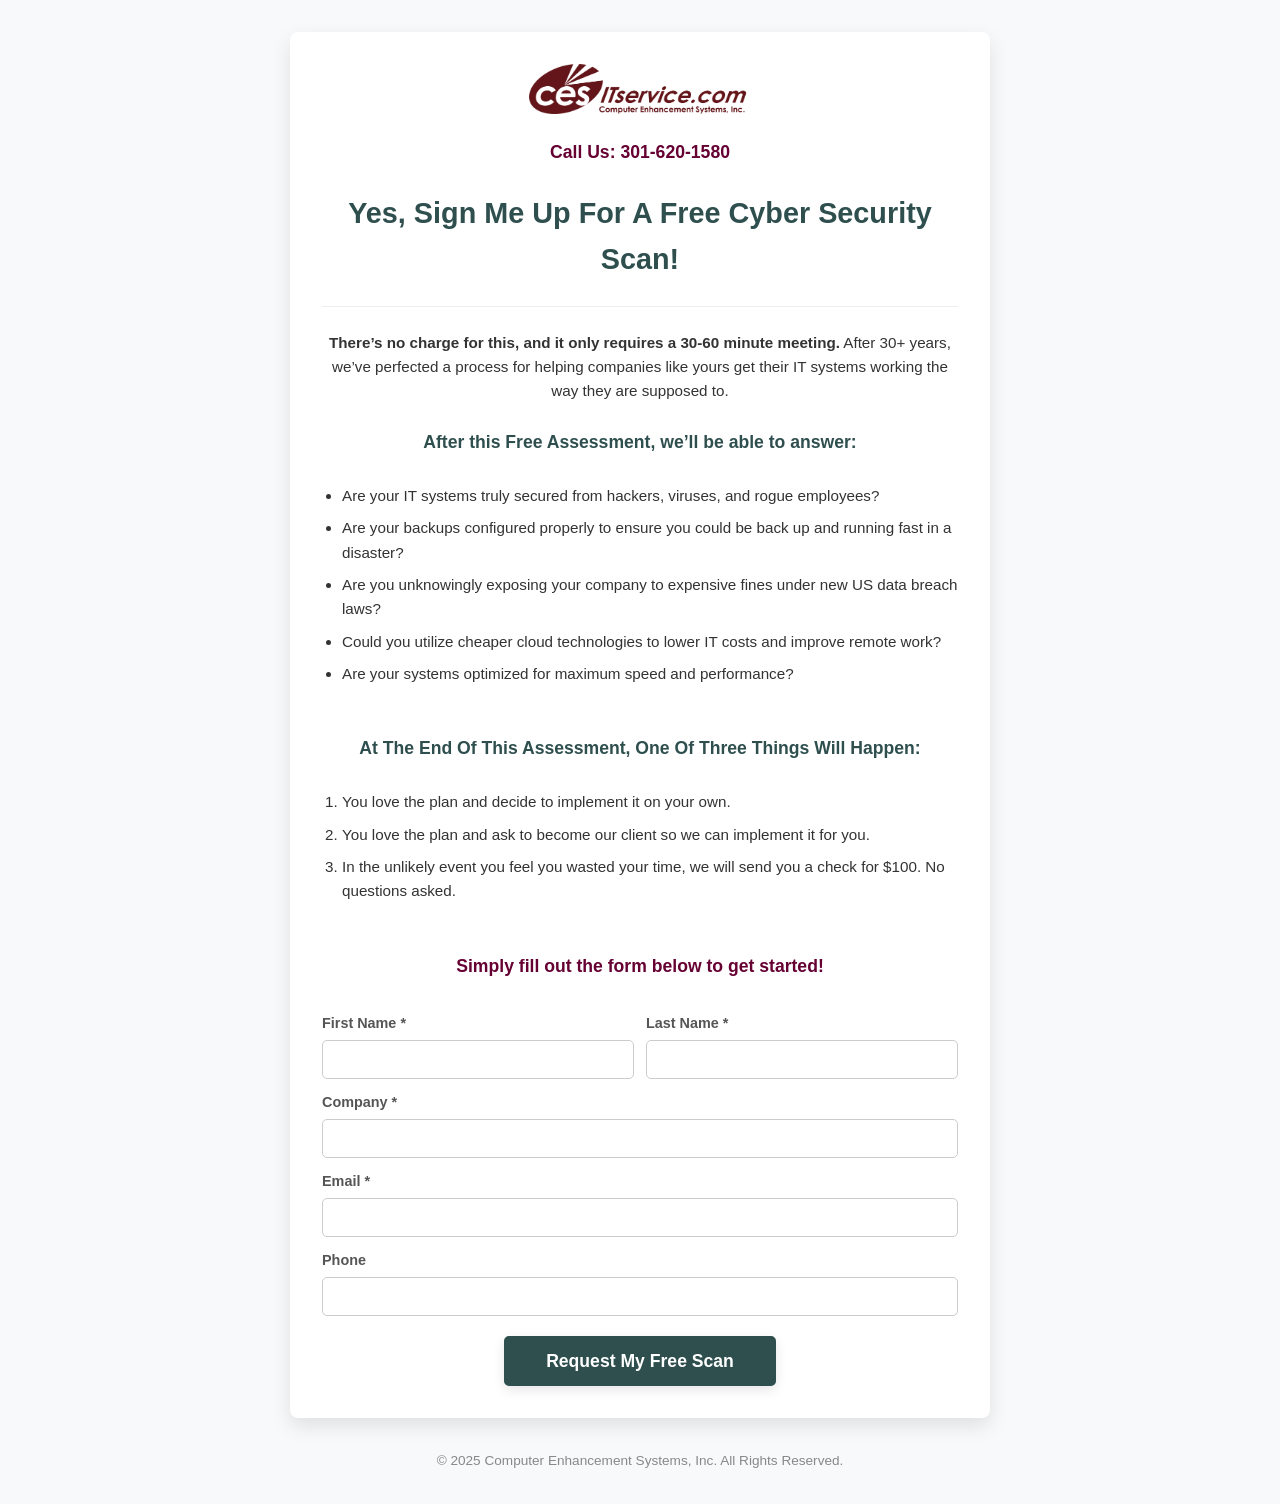
<file: scan-request-form.html>
<!DOCTYPE html>
<html lang="en">
<head>
    <meta charset="UTF-8" />
    <meta name="viewport" content="width=device-width, initial-scale=1.0" />
    <meta name="robots" content="noindex">
    <title>CES IT Services - Scan Request</title>
    
    <link rel="stylesheet" href="/css/styles.css" />
    <link rel="stylesheet" href="/css/scan-request-form.css" />

    <script async src="https://www.googletagmanager.com/gtag/js?id=G-T4XTG0R754"></script>
    <script>
        window.dataLayer = window.dataLayer || [];
        function gtag(){dataLayer.push(arguments);}
        gtag('js', new Date());

        gtag('config', 'G-T4XTG0R754');
    </script>

</head>
<body class="popup-body">

    <div class="popup-container">
        <header class="popup-header">
            <img src="/images/ceslogo.png" alt="Computer Enhancement Systems Logo" class="popup-logo">
            <p class="popup-contact-info">Call Us: <a href="tel:+13016201580">301-620-1580</a></p>
            <h1>Yes, Sign Me Up For A Free Cyber Security Scan!</h1>
        </header>

        <!-- Detailed Description Section -->
        <section class="form-description-details">
            <p><strong>There’s no charge for this, and it only requires a 30-60 minute meeting.</strong> After 30+ years, we’ve perfected a process for helping companies like yours get their IT systems working the way they are supposed to.</p>
            
            <h3>After this Free Assessment, we’ll be able to answer:</h3>
            <ul>
                <li>Are your IT systems truly secured from hackers, viruses, and rogue employees?</li>
                <li>Are your backups configured properly to ensure you could be back up and running fast in a disaster?</li>
                <li>Are you unknowingly exposing your company to expensive fines under new US data breach laws?</li>
                <li>Could you utilize cheaper cloud technologies to lower IT costs and improve remote work?</li>
                <li>Are your systems optimized for maximum speed and performance?</li>
            </ul>

            <h3>At The End Of This Assessment, One Of Three Things Will Happen:</h3>
            <ol>
                <li>You love the plan and decide to implement it on your own.</li>
                <li>You love the plan and ask to become our client so we can implement it for you.</li>
                <li>In the unlikely event you feel you wasted your time, we will send you a check for $100. No questions asked.</li>
            </ol>
            <p class="form-cta-text">Simply fill out the form below to get started!</p>
        </section>

        <!-- KEAP/INFUSIONSOFT FORM -->
        <form id="keapScanForm" accept-charset="UTF-8" action="https://nks984.infusionsoft.com/app/form/process/9e8e9af6742e8fb0f74c9cb12dd60965" method="POST" class="contact-form">
            
            <input type="text" name="honeypot" class="honeypot" autocomplete="off" />
            <input name="inf_form_xid" type="hidden" value="3bc358cf9c3280cc84031aa4f8a5681e" />
            <input name="inf_form_name" type="hidden" value="NETWORK ASSESSMENT &#10;REQUEST" />
            <input name="infusionsoft_version" type="hidden" value="1.70.0.551839" />

            <div class="form-row">
                <div class="form-group">
                    <label for="inf_field_FirstName">First Name *</label>
                    <input id="inf_field_FirstName" name="inf_field_FirstName" type="text" required />
                </div>
                <div class="form-group">
                    <label for="inf_field_LastName">Last Name *</label>
                    <input id="inf_field_LastName" name="inf_field_LastName" type="text" required />
                </div>
            </div>

            <div class="form-group">
                <label for="inf_field_Company">Company *</label>
                <input id="inf_field_Company" name="inf_field_Company" type="text" required />
            </div>

            <div class="form-group">
                <label for="inf_field_Email">Email *</label>
                <input id="inf_field_Email" name="inf_field_Email" type="text" required />
            </div>

            <div class="form-group">
                <label for="inf_field_Phone1">Phone</label>
                <input id="inf_field_Phone1" name="inf_field_Phone1" type="text" />
            </div>

            <div class="form-group">
                <button type="submit" class="btn-submit button-primary">Request My Free Scan</button>
            </div>
        </form>
    </div>

    <footer class="popup-footer">
        <p>&copy; 2025 Computer Enhancement Systems, Inc. All Rights Reserved.</p>
    </footer>

    <!-- Keap Tracking Scripts -->
    <script src="https://wnb607.infusionsoft.app/app/webTracking/getTrackingCode" type="text/javascript"></script>
    <script src="https://wnb607.infusionsoft.com/app/timezone/timezoneInputJs?xid=3bc358cf9c3280cc84031aa4f8a5681e" type="text/javascript"></script>
    <script src="https://nks984.infusionsoft.com/js/jquery/jquery-3.3.1.js" type="text/javascript"></script>
    <script src="https://wnb607.infusionsoft.app/app/webform/overwriteRefererJs" type="text/javascript"></script>

    <script>
        document.getElementById('keapScanForm').addEventListener('submit', function(event) {
            const honeypot = document.querySelector('input[name="honeypot"]').value;
            if (honeypot) {
                event.preventDefault();
            }
        });
    </script>
</body>
</html>
</file>
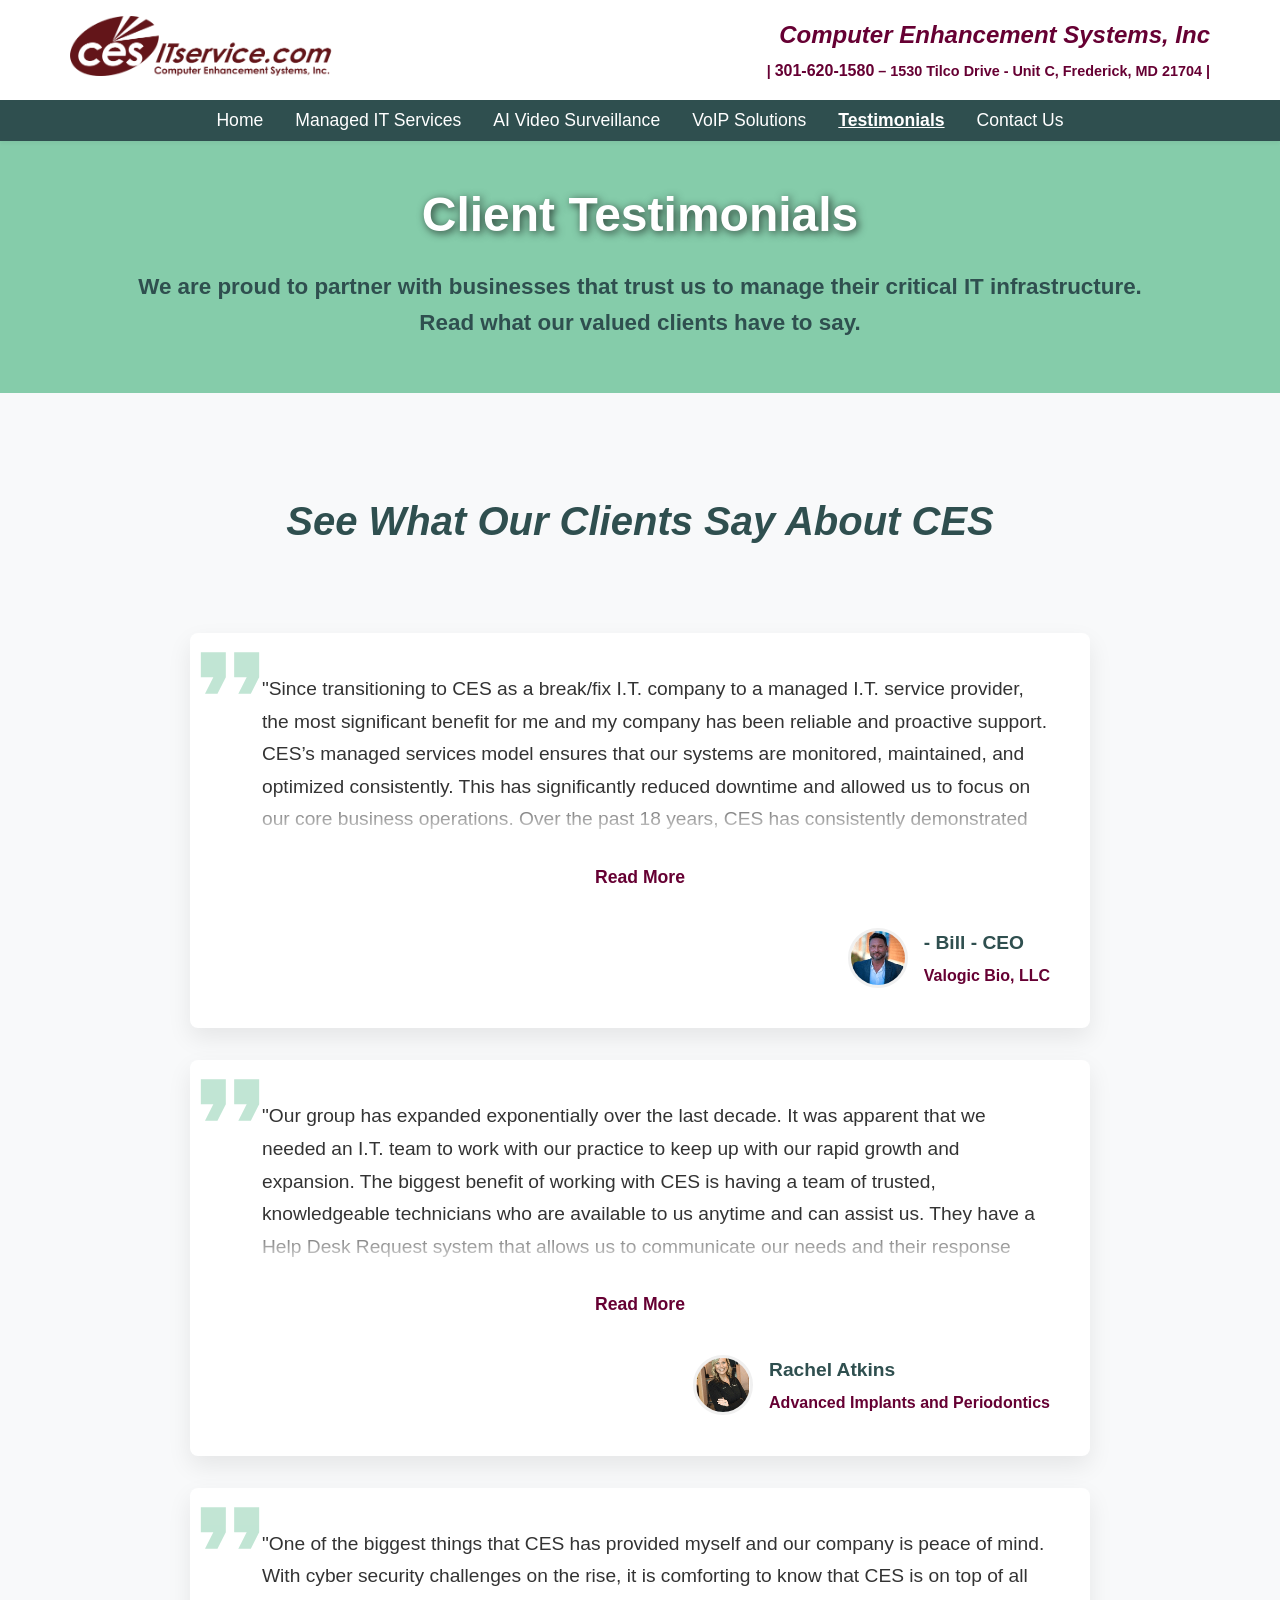
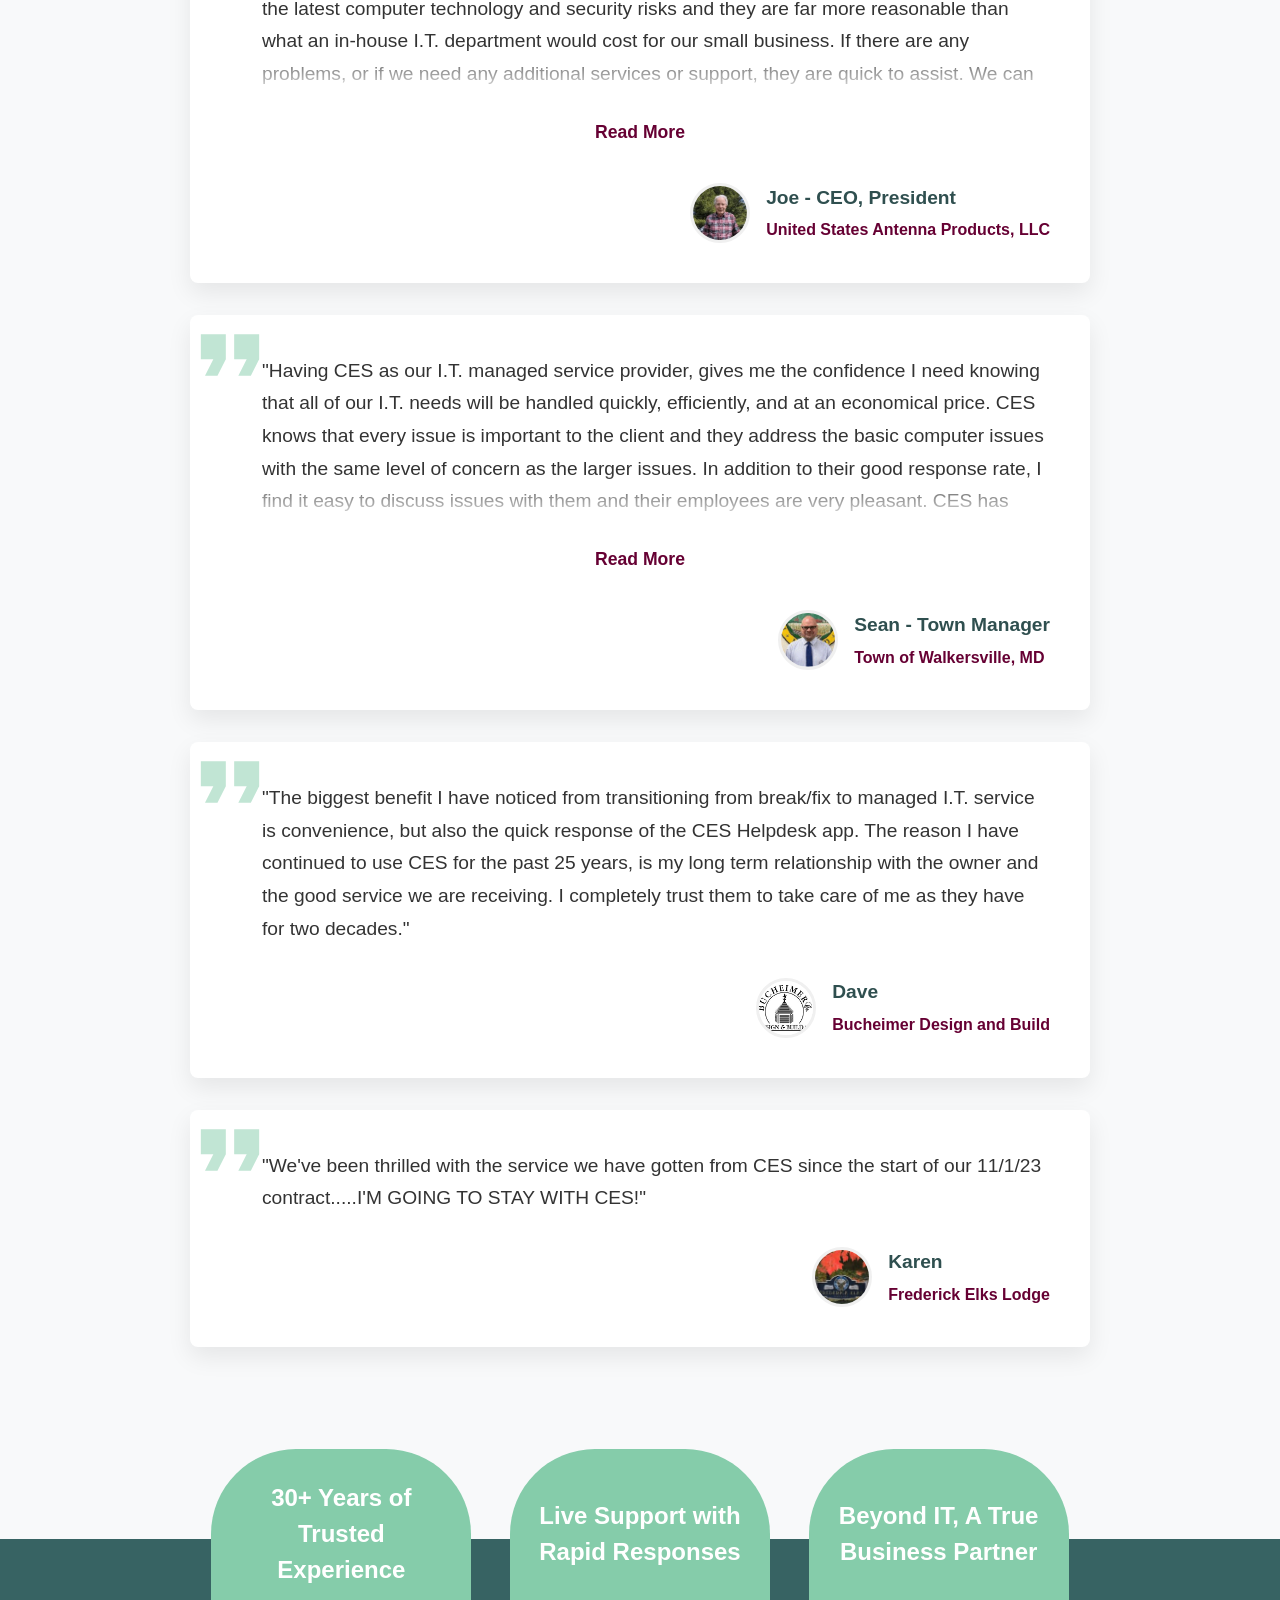
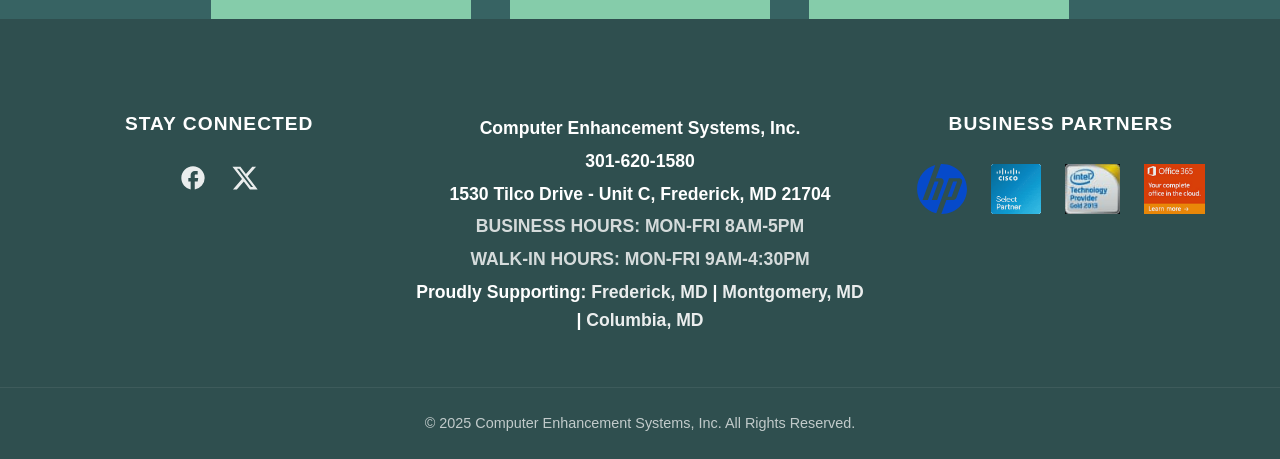
<file: testimonials.html>
<!DOCTYPE html>
<html lang="en">
<head>
    <meta charset="UTF-8">
    <meta name="viewport" content="width=device-width, initial-scale=1.0">
    <title>Client Testimonials | CES IT Services - Frederick, MD</title>
    <meta name="description" content="Read reviews and testimonials from satisfied clients of CES IT Services in Frederick, MD. See why businesses trust us for their IT needs.">
    <link rel="canonical" href="https://www.cesitservice.com/testimonials">
    <link rel="icon" type="image/png" href="/images/favicon1.png">
    <link rel="apple-touch-icon" href="/images/favicon1.png">
    
    <link rel="stylesheet" href="/css/styles.css">
    <link rel="stylesheet" href="/css/supporting-styles.css">
    <link rel="stylesheet" href="/css/testimonials.css">

    <meta property="og:title" content="Client Testimonials | CES IT Services - Frederick, MD">
    <meta property="og:description" content="See why businesses in Frederick, MD and the surrounding areas trust CES IT Services for managed IT, AI Driven Video Surveillance, cybersecurity, and VoIP solutions.">
    <meta property="og:image" content="https://www.cesitservice.com/images/social/testimonials-meta-data-img.png">
    <meta property="og:url" content="https://www.cesitservice.com/testimonials">
    <meta property="og:type" content="website">

    <meta name="twitter:card" content="summary_large_image">
    <meta name="twitter:title" content="CES IT Services | Client Testimonials">
    <meta name="twitter:description" content="Read reviews testimonials from our valued clients and learn why we are a trusted IT partner for businesses in the Frederick, MD and the surrounding area.">
    <meta name="twitter:image" content="https://www.cesitservice.com/images/social/testimonials-meta-data-img.png">

    <script async src="https://www.googletagmanager.com/gtag/js?id=G-T4XTG0R754"></script>
    <script>
        window.dataLayer = window.dataLayer || [];
        function gtag(){dataLayer.push(arguments);}
        gtag('js', new Date());

        gtag('config', 'G-T4XTG0R754');
    </script>

</head>

<body class="testimonials-page">

    <header class="site-header">
        <div class="header-top">
            <div class="container header-top-grid">
                <div class="header-left">
                    <a href="/" class="logo-link">
                        <img src="/images/ceslogo.png" alt="Computer Enhancement Systems Logo" class="logo-image-wide">
                    </a>
                </div>
                <div class="header-right">
                    <div class="header-branding">
                        <span class="contact-main-text">Computer Enhancement Systems, Inc</span>
                    </div>
                    <div class="contact-sub-text">
                        | <a href="tel:+13016201580" class="header-phone-link">301-620-1580</a> – 1530 Tilco Drive - Unit C, Frederick, MD 21704 |
                    </div>
                </div>
                <div class="mobile-menu-toggle-wrapper">
                    <button class="mobile-nav-toggle" aria-label="Toggle navigation">
                        <span></span>
                        <span></span>
                        <span></span>
                    </button>
                </div>
            </div>
        </div>

        <nav class="header-nav-bar">
            <div class="container">
                <ul class="main-nav-list">
                    <li><a href="/">Home</a></li>
                    <li><a href="/managed-services.html">Managed IT Services</a></li>
                    <li><a href="/video-surveillance.html">AI Video Surveillance</a></li>
                    <li><a href="/voip-solutions.html">VoIP Solutions</a></li>
                    <li><a href="/testimonials.html" class="active">Testimonials</a></li>
                    <li><a href="/contact-us.html">Contact Us</a></li>
                </ul>
            </div>
        </nav>

    </header>

    <main>

        <section class="page-hero testimonials-hero">
            <div class="container">
                <div class="page-hero-content">
                    <h1>Client Testimonials</h1>
                    <p class="page-hero-subheading">We are proud to partner with businesses that trust us to manage their critical IT infrastructure. Read what our valued clients have to say.</p>
                </div>
            </div>
        </section>

        <section class="testimonials-grid-section">
            <div class="container">
                <h2 class="section-heading text-center">See What Our Clients Say About CES</h2>
                <div class="testimonial-grid-full-page">

                    <div class="card quote-card">
                        <svg class="quote-card-icon" xmlns="http://www.w3.org/2000/svg" viewBox="0 0 24 24" fill="currentColor"><path d="M6 17h3l2-4V7H5v6h3l-2 4zm8 0h3l2-4V7h-6v6h3l-2 4z"></path></svg>
                        <div class="quote-card-text-wrapper">
                            <p class="quote-card-text">"Since transitioning to CES as a break/fix I.T. company to a managed I.T. service provider, the most significant benefit for me and my company has been reliable and proactive support. CES’s managed services model ensures that our systems are monitored, maintained, and optimized consistently. This has significantly reduced downtime and allowed us to focus on our core business operations. Over the past 18 years, CES has consistently demonstrated expertise, responsiveness, and trustworthiness. Their team understands our unique needs, provides tailored solutions, and stays up-to-date with industry trends. The long-standing relationship we’ve built with CES is a testament to their commitment to excellence. If someone is considering CES as their I.T. firm, I would say: “Choose CES for their dedication to customer success, technical proficiency, and unwavering support. They truly partner with you to ensure your technology works seamlessly, allowing you to focus on your business.”</p>
                        </div>
                        <button class="read-more-btn">Read More</button>
                        <div class="quote-card-attribution">
                            <img src="/images/testimonials/bill-ceo-valogic-bio.png" alt="Headshot of Bill" class="attribution-avatar" loading="lazy">
                            <div class="attribution-text">
                                <span class="attribution-name">- Bill - CEO</span>
                                <span class="attribution-company">Valogic Bio, LLC</span>
                            </div>
                        </div>
                    </div>

                    <div class="card quote-card">
                        <svg class="quote-card-icon" xmlns="http://www.w3.org/2000/svg" viewBox="0 0 24 24" fill="currentColor"><path d="M6 17h3l2-4V7H5v6h3l-2 4zm8 0h3l2-4V7h-6v6h3l-2 4z"></path></svg>
                        <div class="quote-card-text-wrapper">
                            <p class="quote-card-text">"Our group has expanded exponentially over the last decade. It was apparent that we needed an I.T. team to work with our practice to keep up with our rapid growth and expansion. The biggest benefit of working with CES is having a team of trusted, knowledgeable technicians who are available to us anytime and can assist us. They have a Help Desk Request system that allows us to communicate our needs and their response time is quick to solve our I.T. questions or concerns. Another benefit of switching to CES is they monitor our systems (i.e. back-ups, storage space, vulnerabilities, etc.) and recommend solutions to prevent problems with our network before they occur. It is nice having an I.T. company that is proactive and has our best interest at heart. CES employs technicians who are very friendly and knowledgeable. They always answer the phone or respond to communication promptly. This customer service aspect is very important to us and sets them apart from other companies we have used. If anyone is considering investing in CES as an IT firm, I would say, “Just do it! Invest in your I.T.! This is something that you use every day; I would say that it is an important investment! Think of your I.T. company as a valuable member of your team."</p>
                        </div>
                        <button class="read-more-btn">Read More</button>
                        <div class="quote-card-attribution">
                            <img src="/images/testimonials/rachel-advanced-implants-periodontics.png" alt="Headshot of Rachel Atkins" class="attribution-avatar" loading="lazy">
                            <div class="attribution-text">
                                <span class="attribution-name">Rachel Atkins</span>
                                <span class="attribution-company">Advanced Implants and Periodontics</span>
                            </div>
                        </div>
                    </div>

                    <div class="card quote-card">
                        <svg class="quote-card-icon" xmlns="http://www.w3.org/2000/svg" viewBox="0 0 24 24" fill="currentColor"><path d="M6 17h3l2-4V7H5v6h3l-2 4zm8 0h3l2-4V7h-6v6h3l-2 4z"></path></svg>
                        <div class="quote-card-text-wrapper">
                            <p class="quote-card-text">"One of the biggest things that CES has provided myself and our company is peace of mind. With cyber security challenges on the rise, it is comforting to know that CES is on top of all the latest computer technology and security risks and they are far more reasonable than what an in-house I.T. department would cost for our small business. If there are any problems, or if we need any additional services or support, they are quick to assist. We can take care of business knowing that CES has our back regarding the efficiency of our systems and the security of our data. Unless you or someone else in your company has the knowledge and time to take care of the constantly changing field of computer systems and data security, leave it to the experts at CES."</p>
                        </div>
                        <button class="read-more-btn">Read More</button>
                        <div class="quote-card-attribution">
                            <img src="/images/testimonials/joe-ceo-us-antenna-products.jpg" alt="Headshot of Joe" class="attribution-avatar" loading="lazy">
                            <div class="attribution-text">
                                <span class="attribution-name">Joe - CEO, President</span>
                                <span class="attribution-company">United States Antenna Products, LLC</span>
                            </div>
                        </div>
                    </div>

                    <div class="card quote-card">
                        <svg class="quote-card-icon" xmlns="http://www.w3.org/2000/svg" viewBox="0 0 24 24" fill="currentColor"><path d="M6 17h3l2-4V7H5v6h3l-2 4zm8 0h3l2-4V7h-6v6h3l-2 4z"></path></svg>
                        <div class="quote-card-text-wrapper">
                            <p class="quote-card-text">"Having CES as our I.T. managed service provider, gives me the confidence I need knowing that all of our I.T. needs will be handled quickly, efficiently, and at an economical price. CES knows that every issue is important to the client and they address the basic computer issues with the same level of concern as the larger issues. In addition to their good response rate, I find it easy to discuss issues with them and their employees are very pleasant. CES has assisted us after normal business hours to ensure our communication with our citizens is working and to fix any issues. There are not too many I.T. companies that are willing to be that dedicated."</p>
                        </div>
                        <button class="read-more-btn">Read More</button>
                        <div class="quote-card-attribution">
                            <img src="/images/testimonials/sean-town-manager-walkersville.png" alt="Headshot of Sean" class="attribution-avatar" loading="lazy">
                            <div class="attribution-text">
                                <span class="attribution-name">Sean - Town Manager</span>
                                <span class="attribution-company">Town of Walkersville, MD</span>
                            </div>
                        </div>
                    </div>

                    <div class="card quote-card">
                        <svg class="quote-card-icon" xmlns="http://www.w3.org/2000/svg" viewBox="0 0 24 24" fill="currentColor"><path d="M6 17h3l2-4V7H5v6h3l-2 4zm8 0h3l2-4V7h-6v6h3l-2 4z"></path></svg>
                        <div class="quote-card-text-wrapper">
                            <p class="quote-card-text">"The biggest benefit I have noticed from transitioning from break/fix to managed I.T. service is convenience, but also the quick response of the CES Helpdesk app. The reason I have continued to use CES for the past 25 years, is my long term relationship with the owner and the good service we are receiving. I completely trust them to take care of me as they have for two decades."</p>
                        </div>
                        <button class="read-more-btn">Read More</button>
                        <div class="quote-card-attribution">
                            <img src="/images/testimonials/dave-bucheimer-design.png" alt="Headshot of Dave" class="attribution-avatar" loading="lazy">
                            <div class="attribution-text">
                                <span class="attribution-name">Dave</span>
                                <span class="attribution-company">Bucheimer Design and Build</span>
                            </div>
                        </div>
                    </div>

                    <div class="card quote-card">
                        <svg class="quote-card-icon" xmlns="http://www.w3.org/2000/svg" viewBox="0 0 24 24" fill="currentColor"><path d="M6 17h3l2-4V7H5v6h3l-2 4zm8 0h3l2-4V7h-6v6h3l-2 4z"></path></svg>
                        <div class="quote-card-text-wrapper">
                            <p class="quote-card-text">"We've been thrilled with the service we have gotten from CES since the start of our 11/1/23 contract.....I'M GOING TO STAY WITH CES!"</p>
                        </div>
                        <button class="read-more-btn">Read More</button>
                        <div class="quote-card-attribution">
                            <img src="/images/testimonials/karen-elk-lodge.jpg" alt="Headshot of Karen" class="attribution-avatar" loading="lazy">
                            <div class="attribution-text">
                                <span class="attribution-name">Karen</span>
                                <span class="attribution-company">Frederick Elks Lodge</span>
                            </div>
                        </div>
                    </div>

                </div>
            </div>
        </section>

        <section class="final-banner">
            <div class="tombstone-container">
                <div class="tombstone">
                    <p>30+ Years of<br>Trusted Experience</p>
                </div>
                <div class="tombstone">
                    <p>Live Support with<br>Rapid Responses</p>
                </div>
                <div class="tombstone">
                    <p>Beyond IT, A True<br>Business Partner</p>
                </div>
            </div>
        </section>

    </main>

   <footer class="site-footer">
        <div class="container">
            <div class="footer-grid">
                <div class="footer-column" id="social-column">
                    <h4>Stay Connected</h4>
                    <div class="social-icons">
                        <a href="https://www.facebook.com/ComputerEnhancementSystems" target="_blank" rel="noopener noreferrer" aria-label="Facebook"><svg xmlns="http://www.w3.org/2000/svg" viewBox="0 0 24 24"><path d="M22 12c0-5.52-4.48-10-10-10S2 6.48 2 12c0 4.84 3.44 8.87 8 9.8V15H8v-3h2V9.5C10 7.57 11.57 6 13.5 6H16v3h-1.5c-1 0-1 .5-1 1V12h3l-.5 3h-2.5v6.8A10 10 0 0022 12z"/></svg></a>
                        <a href="https://x.com/cesitservice" target="_blank" rel="noopener noreferrer" aria-label="X"><svg xmlns="http://www.w3.org/2000/svg" viewBox="0 0 24 24"><path d="M18.244 2.25h3.308l-7.227 8.26 8.502 11.24H16.17l-5.214-6.817L4.99 21.75H1.68l7.73-8.835L1.254 2.25H8.08l4.713 6.231zm-1.161 17.52h1.833L7.084 4.126H5.117z"/></svg></a>
                    </div>
                </div>
                <div class="footer-column" id="contact-info-column">
                    <p>Computer Enhancement Systems, Inc.</p>
                    <p>301-620-1580</p>
                    <p>1530 Tilco Drive - Unit C, Frederick, MD 21704</p>
                    <p class="footer-hours">BUSINESS HOURS: MON-FRI 8AM-5PM</p>
                    <p class="footer-hours">WALK-IN HOURS: MON-FRI 9AM-4:30PM</p>
                    <div class="footer-service-areas">
                        <p>Proudly Supporting: 
                            <a href="/service-areas/it-support-services-frederick.html">Frederick, MD</a> |
                            <a href="/service-areas/it-support-services-montgomery.html">Montgomery, MD</a> |
                            <a href="/service-areas/it-support-services-columbia.html">Columbia, MD</a>
                        </p>
                    </div>
                </div>
                <div class="footer-column" id="partners-column">
                    <h4>Business Partners</h4>
                    <div class="partner-logos">
                        <a href="https://www.hp.com/" target="_blank" rel="noopener noreferrer"><img src="/images/hp_logo.svg" alt="HP Logo" loading="lazy"></a>
                        <a href="https://www.cisco.com/" target="_blank" rel="noopener noreferrer"><img src="/images/cisco.gif" alt="Cisco Logo" loading="lazy"></a>
                        <a href="https://www.intel.com/" target="_blank" rel="noopener noreferrer"><img src="/images/partner-intel.jpg" alt="Intel Logo" loading="lazy"></a>
                        <a href="https://www.microsoft.com/en-us/microsoft-365" target="_blank" rel="noopener noreferrer"><img src="/images/365.png" alt="Office 365 Logo" loading="lazy"></a>
                    </div>
                </div>
            </div>
        </div>
        <div class="footer-bottom-bar">
            <div class="container">
                <p>&copy; 2025 Computer Enhancement Systems, Inc. All Rights Reserved.</p>
            </div>
        </div>
    </footer>
    
    <script src="/js/main.js"></script>
    <script src="/js/testimonials.js"></script>
    <script type="application/ld+json">
    {
      "@context": "https://schema.org",
      "@graph": [
        {
          "@type": "WebPage",
          "name": "Client Testimonials for CES IT Services",
          "url": "https://www.cesitservice.com/testimonials",
          "reviewedBy": {
            "@id": "https://www.cesitservice.com/#professionalService"
          },
          "review": [
            {
              "@type": "Review",
              "reviewBody": "Since transitioning to CES as a break/fix I.T. company to a managed I.T. service provider, the most significant benefit for me and my company has been reliable and proactive support... Choose CES for their dedication to customer success, technical proficiency, and unwavering support.",
              "reviewRating": { "@type": "Rating", "ratingValue": "5", "bestRating": "5" },
              "author": { "@type": "Person", "name": "Bill, CEO" },
              "publisher": { "@type": "Organization", "name": "Valogic Bio, LLC" }
            },
            {
              "@type": "Review",
              "reviewBody": "The biggest benefit of working with CES is having a team of trusted, knowledgeable technicians who are available to us anytime and can assist us... This customer service aspect is very important to us and sets them apart from other companies we have used.",
              "reviewRating": { "@type": "Rating", "ratingValue": "5", "bestRating": "5" },
              "author": { "@type": "Person", "name": "Rachel Atkins" },
              "publisher": { "@type": "Organization", "name": "Advanced Implants and Periodontics" }
            },
            {
              "@type": "Review",
              "reviewBody": "One of the biggest things that CES has provided myself and our company is peace of mind... We can take care of business knowing that CES has our back regarding the efficiency of our systems and the security of our data.",
              "reviewRating": { "@type": "Rating", "ratingValue": "5", "bestRating": "5" },
              "author": { "@type": "Person", "name": "Joe, CEO, President" },
              "publisher": { "@type": "Organization", "name": "United States Antenna Products, LLC" }
            },
            {
              "@type": "Review",
              "reviewBody": "Having CES as our I.T. managed service provider, gives me the confidence I need knowing that all of our I.T. needs will be handled quickly, efficiently, and at an economical price.",
              "reviewRating": { "@type": "Rating", "ratingValue": "5", "bestRating": "5" },
              "author": { "@type": "Person", "name": "Sean, Town Manager" },
              "publisher": { "@type": "Organization", "name": "Town of Walkersville, MD" }
            },
            {
              "@type": "Review",
              "reviewBody": "The biggest benefit I have noticed from transitioning from break/fix to managed I.T. service is convenience, but also the quick response of the CES Helpdesk app. I completely trust them to take care of me as they have for two decades.",
              "reviewRating": { "@type": "Rating", "ratingValue": "5", "bestRating": "5" },
              "author": { "@type": "Person", "name": "Dave" },
              "publisher": { "@type": "Organization", "name": "Bucheimer Design and Build" }
            },
            {
              "@type": "Review",
              "reviewBody": "We've been thrilled with the service we have gotten from CES since the start of our 11/1/23 contract.",
              "reviewRating": { "@type": "Rating", "ratingValue": "5", "bestRating": "5" },
              "author": { "@type": "Person", "name": "Karen" },
              "publisher": { "@type": "Organization", "name": "Frederick Elks Lodge" }
            }
          ]
        },
        { "@type": "WebSite", "url": "https://www.cesitservice.com/" },
        {
          "@type": "BreadcrumbList",
          "itemListElement": [
            { "position": 1, "name": "Home", "item": "https://www.cesitservice.com/" },
            { "position": 2, "name": "Testimonials", "item": "https://www.cesitservice.com/testimonials" }
          ]
        }
      ]
    }
    </script>
</body>
</html>
</file>
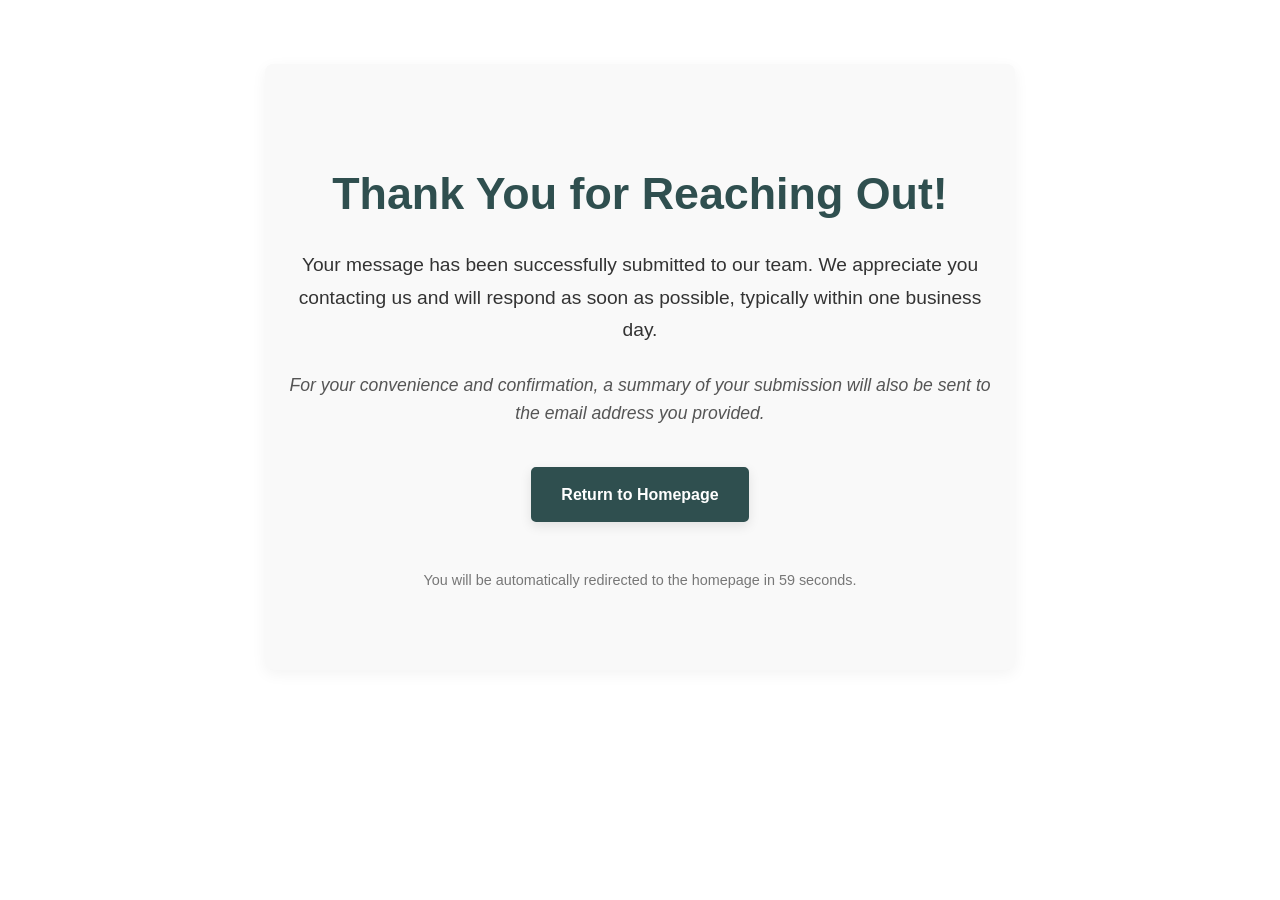
<file: thank-you.html>
<!DOCTYPE html>
<html lang="en">
<head>
    <meta charset="UTF-8">
    <meta name="viewport" content="width=device-width, initial-scale=1.0">
    <meta http-equiv="refresh" content="60;url=index.html" />
    <title>Thank You | Computer Enhancement Systems</title>
    <link rel="stylesheet" href="/css/styles.css">
    <style>
        .thank-you-container {
            text-align: center;
            padding: 4rem 1rem;
            max-width: 750px;
            margin: 4rem auto;
            background-color: #f9f9f9;
            border-radius: 8px;
            box-shadow: 0 4px 15px rgba(0,0,0,0.05);
        }
        .thank-you-container h1 {
            color: var(--color-dark-slate);
            font-size: 2.8rem;
            margin-bottom: 1rem;
        }
        .thank-you-container .confirmation-text {
            font-size: 1.2rem;
            line-height: 1.7;
            margin-bottom: 1.5rem;
            color: #333;
        }
        .thank-you-container .email-notice {
            font-size: 1.1rem;
            font-style: italic;
            color: #555;
            margin-bottom: 2.5rem;
        }
        .thank-you-container .button-primary {
            text-decoration: none;
            display: inline-block;
            margin-bottom: 2rem;
        }
        .redirect-notice {
            font-size: 0.9rem;
            color: #777;
        }
    </style>
</head>
<body>
    <div class="thank-you-container">
        <h1>Thank You for Reaching Out!</h1>
        <p class="confirmation-text">
            Your message has been successfully submitted to our team. We appreciate you contacting us and will respond as soon as possible, typically within one business day.
        </p>
        <p class="email-notice">
            For your convenience and confirmation, a summary of your submission will also be sent to the email address you provided.
        </p>

        <a href="/index.html" class="button-primary">Return to Homepage</a>

        <p class="redirect-notice">
            You will be automatically redirected to the homepage in <span id="countdown">60</span> seconds.
        </p>
    </div>

    <script>
        (function() {
            let seconds = 60; // Set the countdown time in seconds
            const countdownElement = document.getElementById('countdown');
            const homePageUrl = 'index.html';

            // Function to update the countdown timer every second
            const interval = setInterval(() => {
                seconds--;
                countdownElement.textContent = seconds;

                if (seconds <= 0) {
                    clearInterval(interval); // Stop the countdown
                    window.location.href = homePageUrl; // Redirect to homepage
                }
            }, 1000); // 1000 milliseconds = 1 second
        })();
    </script>
</body>
</html>
</file>
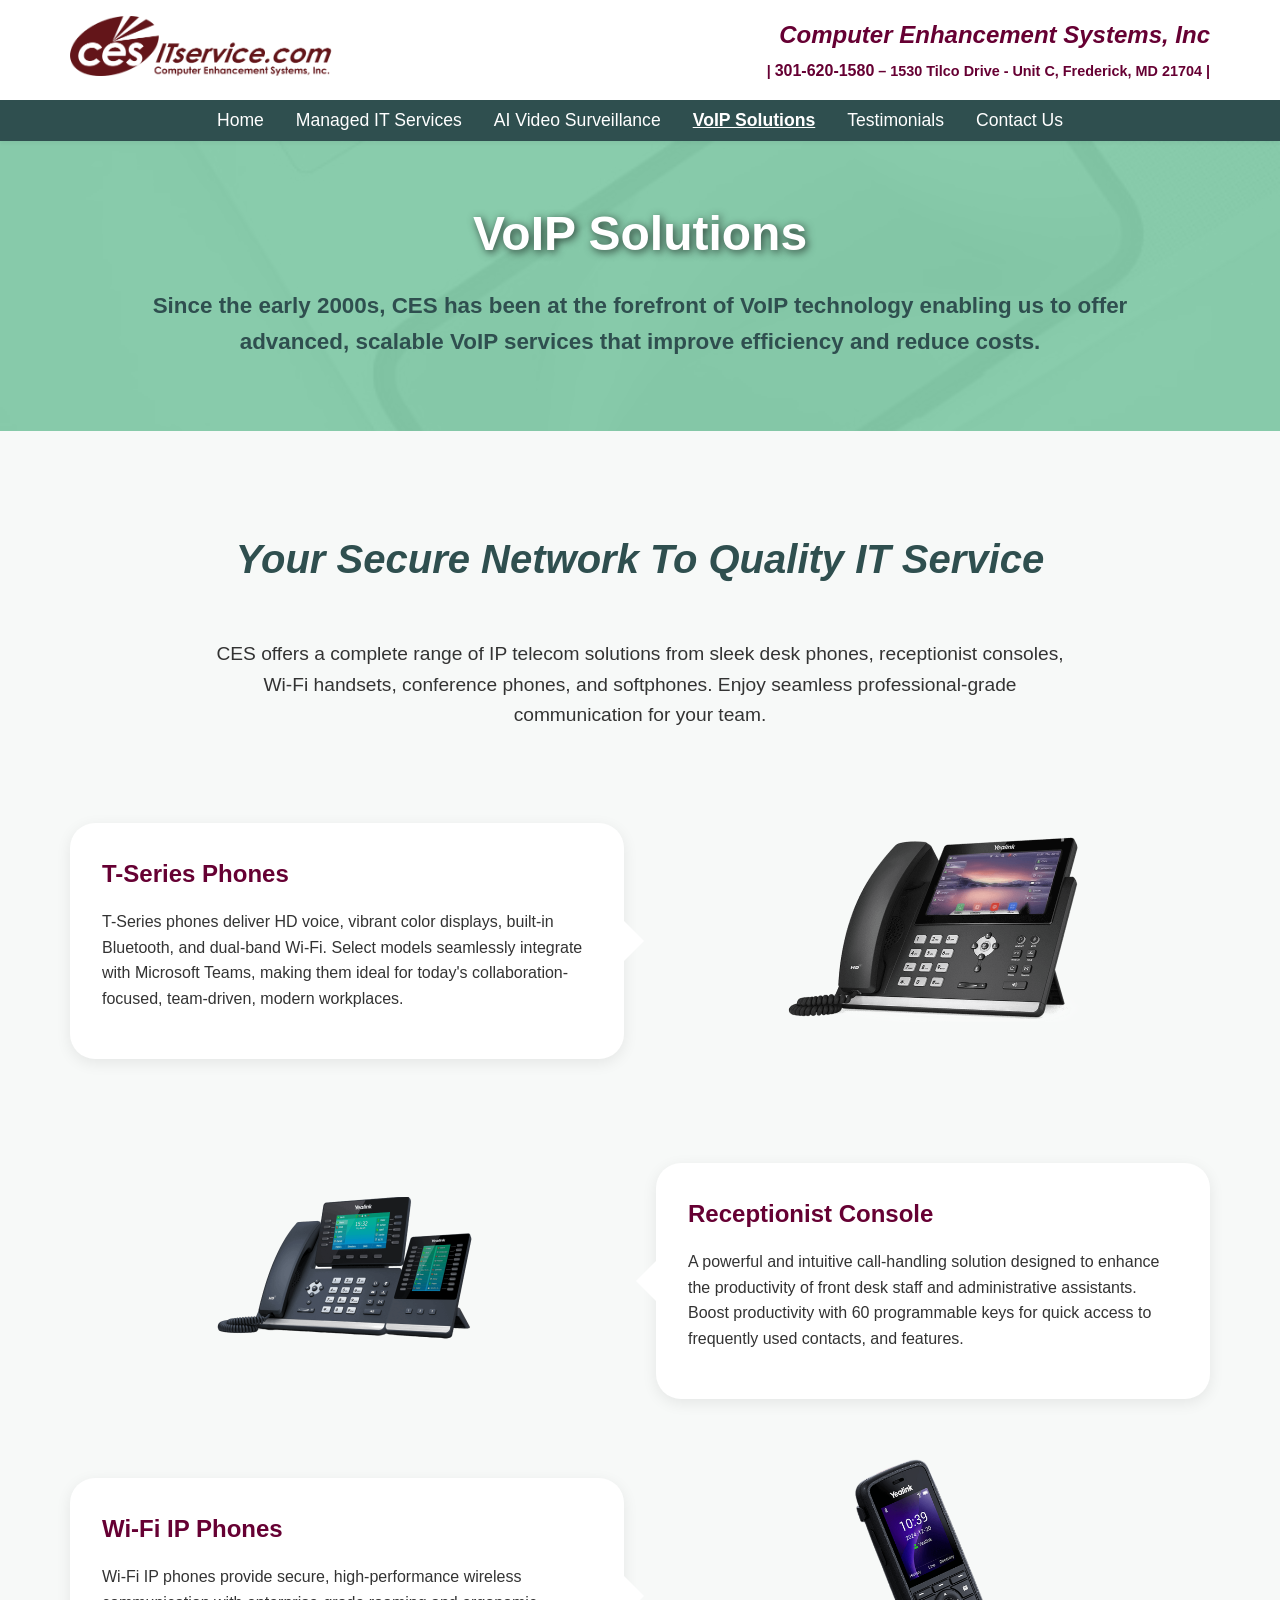
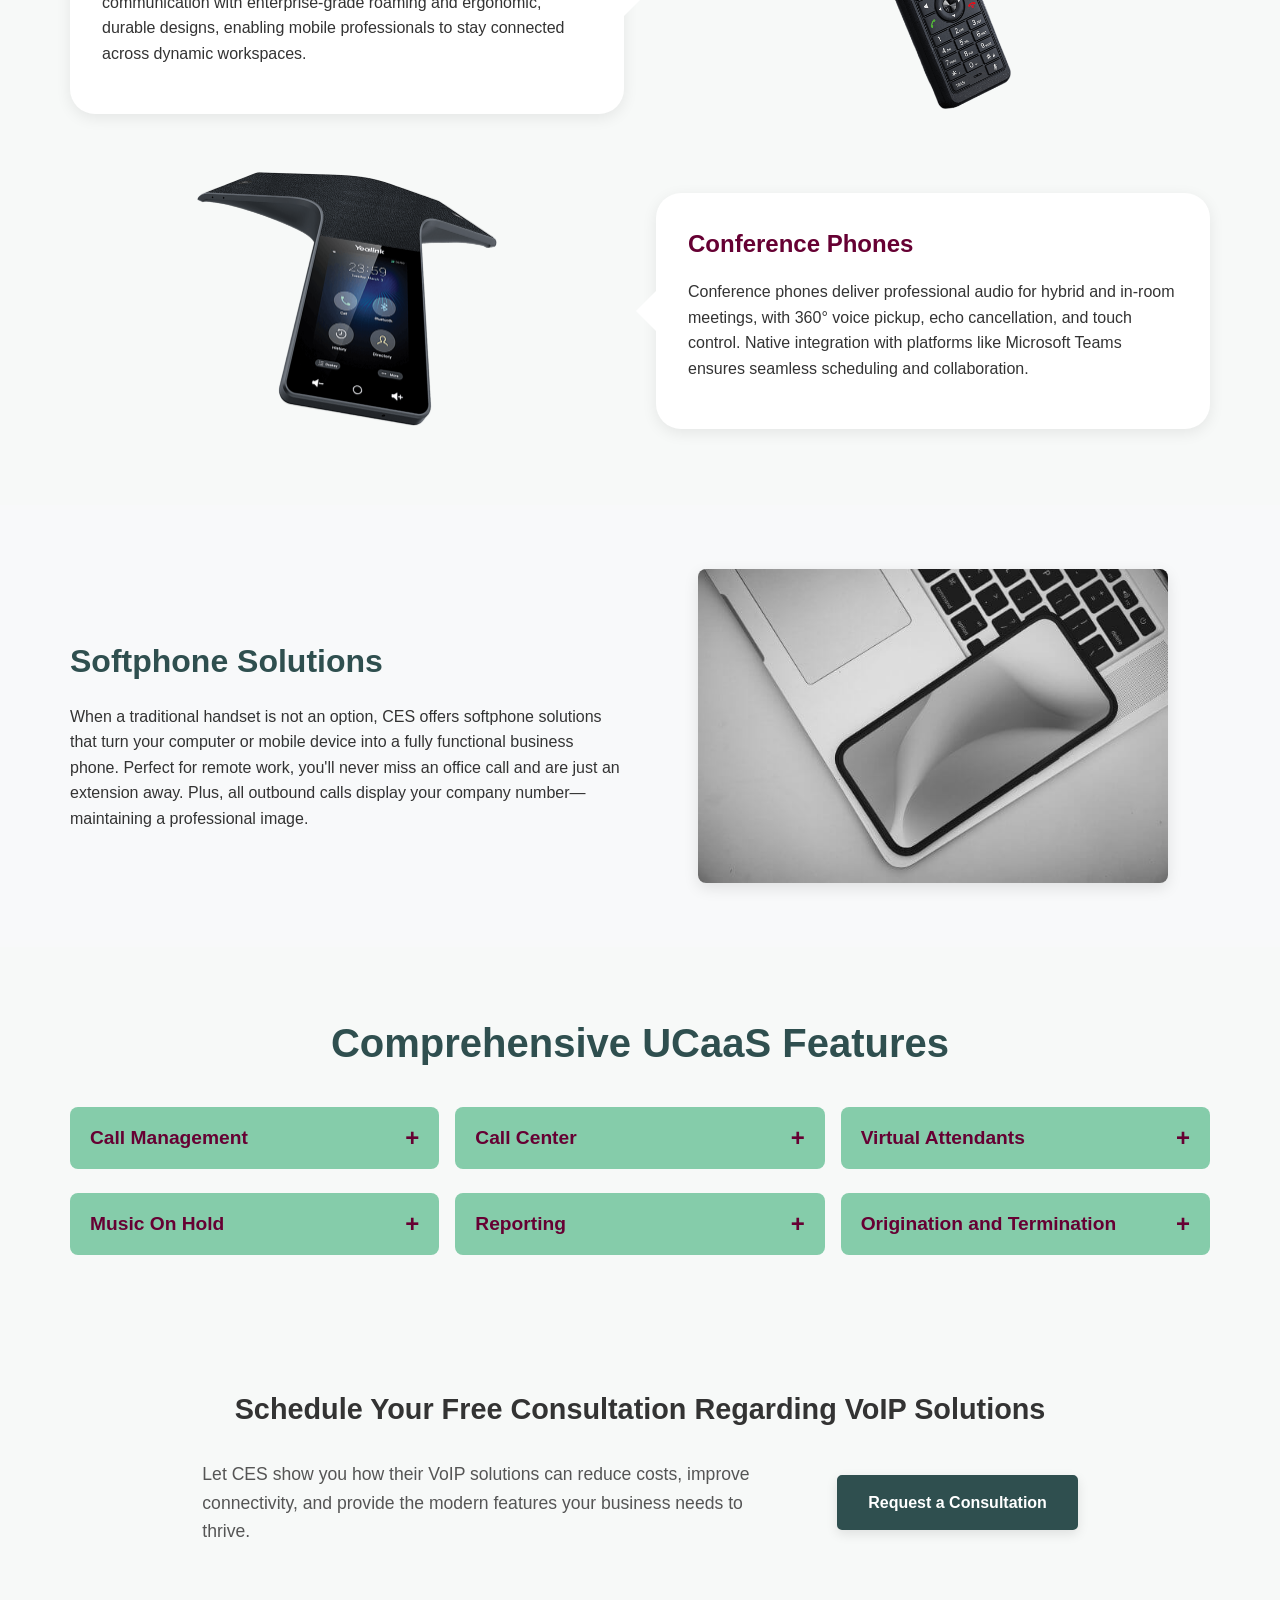
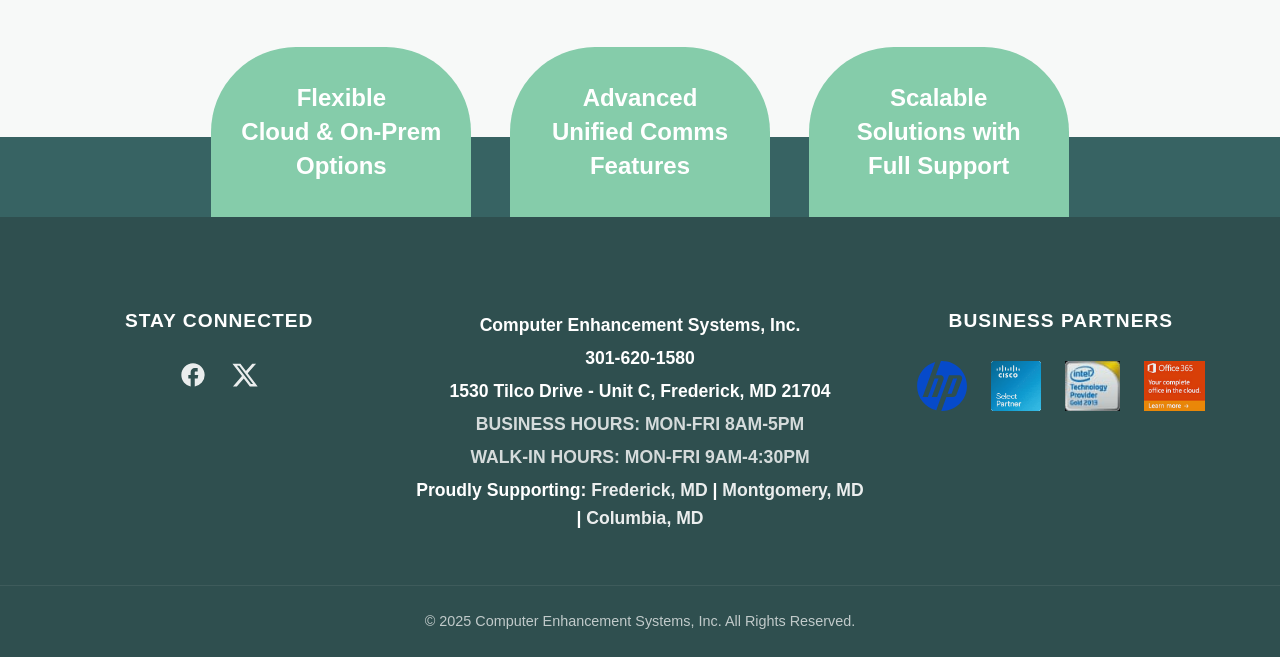
<file: voip-solutions.html>
<!DOCTYPE html>
<html lang="en">
<head>
    <meta charset="UTF-8">
    <meta name="viewport" content="width=device-width, initial-scale=1.0">
    <title>Business VoIP Solutions in Frederick, MD | CES IT Services</title>
    <meta name="description" content="Modern VoIP phone solutions for businesses in Frederick, MD and the surrounding areas, featuring call analytics, softphone apps, and on-premise or cloud options.">
    <link rel="canonical" href="https://www.cesitservice.com/voip-solutions">
    <link rel="icon" type="image/png" href="/images/favicon1.png">
    <link rel="apple-touch-icon" href="/images/favicon1.png">
    <link rel="stylesheet" href="/css/styles.css">
    <link rel="stylesheet" href="/css/supporting-styles.css">
    <link rel="stylesheet" href="/css/voip-solutions.css">

    <meta property="og:title" content="Business VoIP Solutions in Frederick, MD | CES IT Services">
    <meta property="og:description" content="Upgrade communications with scalable VoIP solutions from CES, featuring voicemail-to-email and mobile integration for businesses in Frederick, MD and the surrounding areas.">
    <meta property="og:image" content="https://www.cesitservice.com/images/social/voip-solutions-meta-data-img.png">
    <meta property="og:url" content="https://www.cesitservice.com/voip-solutions">
    <meta property="og:type" content="website">

    <meta name="twitter:card" content="summary_large_image">
    <meta name="twitter:title" content="CES IT Services | VoIP Phone Systems for Frederick, MD">
    <meta name="twitter:description" content="Enhance communications with advanced VoIP solutions, including auto-attendants and call analytics, for businesses in Frederick, MD and the surrounding areas.">
    <meta name="twitter:image" content="https://www.cesitservice.com/images/social/voip-solutions-meta-data-img.png">

    <script async src="https://www.googletagmanager.com/gtag/js?id=G-T4XTG0R754"></script>
    <script>
        window.dataLayer = window.dataLayer || [];
        function gtag(){dataLayer.push(arguments);}
        gtag('js', new Date());

        gtag('config', 'G-T4XTG0R754');
    </script>

</head>

<body class="voip-solutions-page">

    <header class="site-header">
        <div class="header-top">
            <div class="container header-top-grid">
                <div class="header-left">
                    <a href="/" class="logo-link">
                        <img src="/images/ceslogo.png" alt="Computer Enhancement Systems Logo" class="logo-image-wide">
                    </a>
                </div>
                <div class="header-right">
                    <div class="header-branding">
                        <span class="contact-main-text">Computer Enhancement Systems, Inc</span>
                    </div>
                    <div class="contact-sub-text">
                        | <a href="tel:+13016201580" class="header-phone-link">301-620-1580</a> – 1530 Tilco Drive - Unit C, Frederick, MD 21704 |
                    </div>
                </div>
                <div class="mobile-menu-toggle-wrapper">
                    <button class="mobile-nav-toggle" aria-label="Toggle navigation">
                        <span></span>
                        <span></span>
                        <span></span>
                    </button>
                </div>
            </div>
        </div>

        <nav class="header-nav-bar">
            <div class="container">
                <ul class="main-nav-list">
                    <li><a href="/">Home</a></li>
                    <li><a href="/managed-services.html">Managed IT Services</a></li>
                    <li><a href="/video-surveillance.html">AI Video Surveillance</a></li>
                    <li><a href="/voip-solutions.html" class="active">VoIP Solutions</a></li>
                    <li><a href="/testimonials.html">Testimonials</a></li>
                    <li><a href="/contact-us.html">Contact Us</a></li>
                </ul>
            </div>
        </nav>

    </header>

    <main>
        <section class="page-hero">
            <div class="container">
                <div class="page-hero-content">
                    <h1>VoIP Solutions</h1>
                    <p class="page-hero-subheading">Since the early 2000s, CES has been at the forefront of VoIP technology enabling us to offer advanced, scalable VoIP services that improve efficiency and reduce costs.</p>
                </div>
            </div>
        </section>

        <section class="products-section">
            <div class="container">
                <h2 class="section-heading text-center">Your Secure Network To Quality IT Service</h2>
                <p class="section-intro-text">
                    CES offers a complete range of IP telecom solutions from sleek desk phones, receptionist consoles, Wi-Fi handsets, conference phones, and softphones. Enjoy seamless professional-grade communication for your team.
                </p>
                
                <div class="alternating-products-layout">

                    <div class="product-row">
                        <div class="product-card card-points-right">
                            <h3>T-Series Phones</h3>
                            <p>T-Series phones deliver HD voice, vibrant color displays, built-in Bluetooth, and dual-band Wi-Fi. Select models seamlessly integrate with Microsoft Teams, making them ideal for today's collaboration-focused, team-driven, modern workplaces.</p>
                        </div>
                        <div class="product-image">
                            <img src="/images/voip-solutions/Tseries-phones.png" alt="Yealink T-Series VoIP Phone">
                        </div>
                    </div>

                    <div class="product-row row-reverse">
                        <div class="product-card card-points-left">
                            <h3>Receptionist Console</h3>
                            <p>A powerful and intuitive call-handling solution designed to enhance the productivity of front desk staff and administrative assistants. Boost productivity with 60 programmable keys for quick access to frequently used contacts, and features.</p>
                        </div>
                        <div class="product-image">
                            <img src="/images/voip-solutions/receptionist-console.png" alt="Yealink Receptionist Console" loading="lazy">
                        </div>
                    </div>

                    <div class="product-row" id="wifi-phone-row">
                        <div class="product-card card-points-right">
                            <h3>Wi-Fi IP Phones</h3>
                            <p>Wi-Fi IP phones provide secure, high-performance wireless communication with enterprise-grade roaming and ergonomic, durable designs, enabling mobile professionals to stay connected across dynamic workspaces.</p>
                        </div>
                        <div class="product-image">
                            <img src="/images/voip-solutions/wifi-ip-phone.png" alt="Yealink Wi-Fi IP Phone" loading="lazy">
                        </div>
                    </div>

                    <div class="product-row row-reverse">
                        <div class="product-card card-points-left">
                            <h3>Conference Phones</h3>
                            <p>Conference phones deliver professional audio for hybrid and in-room meetings, with 360° voice pickup, echo cancellation, and touch control. Native integration with platforms like Microsoft Teams ensures seamless scheduling and collaboration.</p>
                        </div>
                        <div class="product-image">
                            <img src="/images/voip-solutions/Conference-phones.png" alt="Yealink Conference Phone" loading="lazy">
                        </div>
                    </div>

                </div>
                </div>
        </section>

        <section class="softphone-section">
            <div class="container">
                <div class="softphone-content">
                    <div class="softphone-text">
                        <h3>Softphone Solutions</h3>
                        <p>When a traditional handset is not an option, CES offers softphone solutions that turn your computer or mobile device into a fully functional business phone. Perfect for remote work, you'll never miss an office call and are just an extension away. Plus, all outbound calls display your company number—maintaining a professional image.</p>
                    </div>
                    <div class="softphone-image">
                        <img src="/images/voip-solutions/devicesgraphic-1920w.jpg" alt="Softphone on a laptop and mobile device" loading="lazy">
                    </div>
                </div>
            </div>
        </section>

        <section class="ucaas-features-section">
            <div class="container">
                <h2 class="section-heading text-center">Comprehensive UCaaS Features</h2>
                <div class="accordion-container">

                    <div class="accordion-item">
                        <button class="accordion-header">Call Management</button>
                        <div class="accordion-content">
                            <ul>
                                <li>Attended Transfer</li>
                                <li>Auto Attendant Answering</li>
                                <li>Automatic Call Distribution (ACD)</li>
                                <li>Barge</li>
                                <li>Call Forwarding</li>
                                <li>Call Hold</li>
                                <li>Call Park</li>
                                <li>Call Queue</li>
                                <li>Call Recording</li>
                                <li>Call Routing Time Frames</li>
                                <li>Call Waiting Indicator</li>
                                <li>Caller ID</li>
                                <li>Caller ID Blocking & Routing (DISA)</li>
                                <li>Direct Inward Dialing (DID)</li>
                                <li>Direct Inward System Access</li>
                                <li>Directed Call Pickup</li>
                                <li>Disable Outbound Dialing</li>
                                <li>Do Not Disturb</li>
                                <li>Find Me (Digital Assistant)</li>
                                <li>Forward Calls Locally or Remotely (via Phone or Web)</li>
                                <li>Call Blocking</li>
                                <li>Call Identification</li>
                                <li>Caller ID Routing</li>
                                <li>Privacy Screening</li>
                                <li>Listen Live</li>
                                <li>Live Person Answering</li>
                                <li>Multicast Paging</li>
                                <li>Office Intercom</li>
                                <li>Quick Redial</li>
                                <li>1-6 Digit Extension Dialing</li>
                                <li>Outbound Dialing Rules</li>
                                <li>Outgoing Call Blocking</li>
                                <li>Ring Groups</li>
                                <li>Shared Virtual Call Paths</li>
                                <li>Speed Dial</li>
                                <li>Unattended Transfer</li>
                                <li>Voicemail to Email</li>
                            </ul>
                        </div>
                    </div>

                    <div class="accordion-item">
                        <button class="accordion-header">Call Center</button>
                        <div class="accordion-content">
                            <ul>
                                <li>Agents</li>
                                <li>Pause</li>
                                <li>Queues</li>
                                <li>Reason Codes</li>
                                <li>Tally Codes</li>
                                <li>Zero Out Call Conferencing</li>
                                <li>Conference Bridges</li>
                                <li>3-Way Conference Call</li>
                            </ul>
                        </div>
                    </div>

                    <div class="accordion-item">
                        <button class="accordion-header">Virtual Attendants</button>
                        <div class="accordion-content">
                            <ul>
                                <li>Multiple Top Level Auto Attendants</li>
                                <li>Sub-Level Auto Attendants</li>
                                <li>Top Level Auto Attendants (Always On or Time Based)</li>
                            </ul>
                        </div>
                    </div>
                    
                    <div class="accordion-item">
                        <button class="accordion-header">Music On Hold</button>
                        <div class="accordion-content">
                            <ul>
                                <li>Commercials On Hold (By Phone Number)</li>
                                <li>Music On Hold (Custom or Default)</li>
                            </ul>
                        </div>
                    </div>
                    
                    <div class="accordion-item">
                        <button class="accordion-header">Reporting</button>
                        <div class="accordion-content">
                            <ul>
                                <li>Accounting and Billing Reports</li>
                                <li>Activity Reports</li>
                                <li>Call Detail Records</li>
                                <li>Call Traffic by Extension</li>
                                <li>Call Volume Graphs</li>
                            </ul>
                        </div>
                    </div>

                    <div class="accordion-item">
                        <button class="accordion-header">Origination and Termination</button>
                        <div class="accordion-content">
                            <ul>
                                <li>Domestic Origination</li>
                                <li>Domestic Termination</li>
                                <li>E911 Support</li>
                                <li>Endpoint Templates</li>
                                <li>International Termination</li>
                                <li>Shared Line Appearance</li>
                                <li>Toll Free Numbers</li>
                            </ul>
                        </div>
                    </div>

                </div>
            </div>
        </section>

        <section class="page-cta-section">
            <div class="container">
                <h2 class="page-cta-headline">Schedule Your Free Consultation Regarding VoIP Solutions</h2>
                <div class="page-cta-bottom-row">
                    <p class="page-cta-supporting-text">Let CES show you how their VoIP solutions can reduce costs, improve connectivity, and provide the modern features your business needs to thrive.</p>
                    <a href="#" onclick="window.open('/contact-form.html?reason=voip', 'ContactForm', 'width=700,height=800,scrollbars=yes'); return false;" class="button-primary">Request a Consultation</a>
                </div>
            </div>
        </section>
        
        <section class="final-banner">
            <div class="tombstone-container">
                <div class="tombstone">
                    <p>Flexible<br>Cloud & On-Prem<br>Options</p>
                </div>
                <div class="tombstone">
                    <p>Advanced<br>Unified Comms<br>Features</p>
                </div>
                <div class="tombstone">
                    <p>Scalable<br>Solutions with<br>Full Support</p>
                </div>
            </div>
        </section>
        
    </main>

   <footer class="site-footer">
        <div class="container">
            <div class="footer-grid">
                <div class="footer-column" id="social-column">
                    <h4>Stay Connected</h4>
                    <div class="social-icons">
                        <a href="https://www.facebook.com/ComputerEnhancementSystems" target="_blank" rel="noopener noreferrer" aria-label="Facebook"><svg xmlns="http://www.w3.org/2000/svg" viewBox="0 0 24 24"><path d="M22 12c0-5.52-4.48-10-10-10S2 6.48 2 12c0 4.84 3.44 8.87 8 9.8V15H8v-3h2V9.5C10 7.57 11.57 6 13.5 6H16v3h-1.5c-1 0-1 .5-1 1V12h3l-.5 3h-2.5v6.8A10 10 0 0022 12z"/></svg></a>
                        <a href="https://x.com/cesitservice" target="_blank" rel="noopener noreferrer" aria-label="X"><svg xmlns="http://www.w3.org/2000/svg" viewBox="0 0 24 24"><path d="M18.244 2.25h3.308l-7.227 8.26 8.502 11.24H16.17l-5.214-6.817L4.99 21.75H1.68l7.73-8.835L1.254 2.25H8.08l4.713 6.231zm-1.161 17.52h1.833L7.084 4.126H5.117z"/></svg></a>
                    </div>
                </div>
                <div class="footer-column" id="contact-info-column">
                    <p>Computer Enhancement Systems, Inc.</p>
                    <p>301-620-1580</p>
                    <p>1530 Tilco Drive - Unit C, Frederick, MD 21704</p>
                    <p class="footer-hours">BUSINESS HOURS: MON-FRI 8AM-5PM</p>
                    <p class="footer-hours">WALK-IN HOURS: MON-FRI 9AM-4:30PM</p>
                    <div class="footer-service-areas">
                        <p>Proudly Supporting: 
                            <a href="/service-areas/it-support-services-frederick.html">Frederick, MD</a> |
                            <a href="/service-areas/it-support-services-montgomery.html">Montgomery, MD</a> |
                            <a href="/service-areas/it-support-services-columbia.html">Columbia, MD</a>
                        </p>
                    </div>
                </div>
                <div class="footer-column" id="partners-column">
                    <h4>Business Partners</h4>
                    <div class="partner-logos">
                        <a href="https://www.hp.com/" target="_blank" rel="noopener noreferrer"><img src="/images/hp_logo.svg" alt="HP Logo" loading="lazy"></a>
                        <a href="https://www.cisco.com/" target="_blank" rel="noopener noreferrer"><img src="/images/cisco.gif" alt="Cisco Logo" loading="lazy"></a>
                        <a href="https://www.intel.com/" target="_blank" rel="noopener noreferrer"><img src="/images/partner-intel.jpg" alt="Intel Logo" loading="lazy"></a>
                        <a href="https://www.microsoft.com/en-us/microsoft-365" target="_blank" rel="noopener noreferrer"><img src="/images/365.png" alt="Office 365 Logo" loading="lazy"></a>
                    </div>
                </div>
            </div>
        </div>
        <div class="footer-bottom-bar">
            <div class="container">
                <p>&copy; 2025 Computer Enhancement Systems, Inc. All Rights Reserved.</p>
            </div>
        </div>
    </footer>
    
    <script src="/js/main.js"></script>
    <script type="application/ld+json">
    {
    "@context": "https://schema.org",
    "@graph": [
        {
        "@type": "Service",
        "@id": "https://www.cesitservice.com/voip-solutions#service",
        "name": "Business VoIP Solutions",
        "description": "CES offers advanced, scalable VoIP services that improve efficiency and reduce costs, with a complete range of IP telecom solutions for on-premise or cloud-based deployment.",
        "serviceType": "VoIP Solutions",
        "provider": {
            "@id": "https://www.cesitservice.com/#professionalService"
        },
        "areaServed": {
            "@type": "GeoCircle",
            "geoMidpoint": {
            "@type": "GeoCoordinates",
            "latitude": "39.39828834136846",
            "longitude": "-77.38313313071608"
            },
            "geoRadius": "50"
        },
        "hasOfferCatalog": {
            "@type": "OfferCatalog",
            "name": "VoIP Hardware Options",
            "itemListElement": [
            { "itemOffered": { "@type": "Product", "name": "Desktop IP Phones" }},
            { "itemOffered": { "@type": "Product", "name": "Wireless & WiFi IP Phones" }},
            { "itemOffered": { "@type": "Product", "name": "Conference Phones" }},
            { "itemOffered": { "@type": "Product", "name": "Softphone Applications" }}
            ]
        }
        },
        { "@type": "WebSite", "url": "https://www.cesitservice.com/" },
        {
        "@type": "BreadcrumbList",
        "itemListElement": [
            { "position": 1, "name": "Home", "item": "https://www.cesitservice.com/" },
            { "position": 2, "name": "VoIP Solutions", "item": "https://www.cesitservice.com/voip-solutions" }
        ]
        }
    ]
    }
    </script>

</body>
</html>
</file>
<file: css/styles.css>
/* ===================================================================
   CES IT Service — Global Stylesheet (clean + organized)
   Sections:
   01) Design Tokens / Base
   02) Layout & Utilities
   03) Header & Navigation
   04) Legacy Hero (image gradient)        [unchanged]
   05) Buttons
   06) CTA Banner & Questions
   07) Featured Quote
   08) Services
   09) Testimonials
   10) Footer
   11) Media Queries (sitewide)
   12) Video Hero (new, additive)
       12a) Accessibility (reduced motion)
       12b) Desktop/Large refinements
       12c) Mobile behavior (no card UI, centered, stat at top)
   =================================================================== */


/* ========== 01) DESIGN TOKENS / BASE ========== */

:root {
  --color-dark-slate: #2f4f4f;
  --color-dark-slate-light: #4a7c7c;
  --color-light-green: #85CCAA;
  --color-maroon: #660033;
  --color-bg-light: #f8f9fa;
  --color-text: #333;
  --color-white: #ffffff;

  --font-family-base: 'Segoe UI', Tahoma, Geneva, Verdana, sans-serif;
}

*,
*::before,
*::after { box-sizing: border-box; }

html { scroll-behavior: smooth; }

body {
  margin: 0;
  font-family: var(--font-family-base);
  color: var(--color-text);
  background-color: var(--color-white);
  line-height: 1.6;
  display: flex;
  flex-direction: column;
  min-height: 100vh;
}

main { flex-grow: 1; }

h1, h2, h3, h4 {
  font-weight: 600;
  color: var(--color-dark-slate);
}

a {
  color: var(--color-maroon);
  text-decoration: none;
  transition: color 0.3s ease;
}
a:hover { color: var(--color-dark-slate); text-decoration: underline; }

.highlight-link-wrapper,
.highlight-link-wrapper:hover { text-decoration: none; color: inherit; }

/* Utility: service-areas line should always be white */
.hero__locations { color: #ffffff !important; }


/* ========== 02) LAYOUT & UTILITIES ========== */

.container {
  width: 95%;
  max-width: 1200px;
  margin-left: auto;
  margin-right: auto;
}

.text-center { text-align: center; }
.text-left   { text-align: left; }

.card {
  background-color: var(--color-white);
  border-radius: 8px;
  box-shadow: 0 10px 25px rgba(0,0,0,0.08);
  padding: 2.5rem;
  transition: transform 0.3s ease, box-shadow 0.3s ease;
  height: 100%;
  display: flex;
  flex-direction: column;
}
.card:hover {
  transform: translateY(-8px);
  box-shadow: 0 15px 30px rgba(0,0,0,0.12);
}


/* ========== 03) HEADER & NAVIGATION ========== */

.site-header {
  box-shadow: 0 2px 4px rgba(0,0,0,0.05);
  position: sticky;
  top: 0;
  background-color: var(--color-white);
  z-index: 1000;
}

.header-top { padding: 1rem 0; }

.header-top-grid {
  display: grid;
  grid-template-columns: 1fr auto;
  align-items: center;
  gap: 0.5rem 1rem;
}

.logo-image-wide { height: 60px; width: auto; }

.header-right { text-align: left; }
.contact-main-text {
  font-size: 1.5rem;
  font-weight: 700;
  color: var(--color-maroon);
  font-style: italic;
  display: none;
}
.contact-sub-text {
  font-size: 0.9rem;
  font-weight: 600;
  color: var(--color-maroon);
  margin-top: 0.25rem;
}
.header-phone-link { font-size: 1rem; font-weight: 700; color: var(--color-maroon); }

.header-nav-bar {
  display: none;
  background-color: var(--color-dark-slate);
}

.main-nav-list {
  margin: 0;
  padding: 0;
  list-style: none;
  display: flex;
  justify-content: center;
  align-items: center;
  white-space: nowrap;
}
.main-nav-list li { margin: 0; }
.main-nav-list a {
  display: block;
  color: #fff;
  font-size: 1.1rem;
  font-weight: 500;
  padding: 0.4rem 1rem;
  border-radius: 3px;
  transition: background-color 0.3s;
}
.main-nav-list a.active {
  font-weight: bold;
  text-decoration: underline;
  color: #ffffff;
}
.main-nav-list a:hover { color: var(--color-white); text-decoration: underline; }

.mobile-menu-toggle-wrapper {
  display: block;
  grid-column: 2 / 3;
  grid-row: 1 / 2;
  justify-self: end;
}
.mobile-nav-toggle {
  background: none;
  border: none;
  cursor: pointer;
  padding: 0;
}
.mobile-nav-toggle span {
  display: block;
  width: 25px;
  height: 3px;
  background-color: var(--color-dark-slate);
  margin: 5px 0;
  transition: transform 0.3s ease, opacity 0.3s ease;
}

/* Mobile nav active (JS toggles .nav-active) */
.nav-active .header-nav-bar {
  display: block;
  position: absolute;
  top: 100%;
  left: 0;
  width: 100%;
  z-index: 999;
  background-color: #3a5c5c;
}
.nav-active .main-nav-list {
  flex-direction: column;
  gap: 0;
  align-items: flex-start;
  padding: 1rem;
}
.nav-active .main-nav-list a {
  padding: 0.75rem 0;
  width: 100%;
}
.nav-active .mobile-nav-toggle span:nth-child(1) { transform: rotate(45deg) translate(5px, 5px); }
.nav-active .mobile-nav-toggle span:nth-child(2) { opacity: 0; }
.nav-active .mobile-nav-toggle span:nth-child(3) { transform: rotate(-45deg) translate(7px, -6px); }


/* ========== 04) LEGACY HERO (IMAGE GRADIENT) ========== */

.hero-section {
  position: relative;
  display: flex;
  align-items: center;
  padding: 1rem 0 6rem 0;
  box-sizing: border-box;
  color: var(--color-text);
  background: linear-gradient(145deg, var(--color-light-green), var(--color-white) 50%);
}
.hero-gradient-overlay {
  display: none;
  position: absolute;
  inset: 0;
  z-index: 1;
  background: linear-gradient(to right, white 25%, rgba(255,255,255,0.95) 50%, rgba(255,255,255,0) 75%);
}
.hero-content { position: relative; z-index: 2; max-width: 100%; text-align: left; }
.hero-headline {
  font-size: 2.0rem; font-weight: 650; line-height: 1.4; color: var(--color-text);
  margin: 0 0 2rem 0;
}
.hero-sub-headline {
  font-size: 1.2rem; font-weight: 400; color: var(--color-text);
  margin: 1.5rem 0 2rem 0; line-height: 1.6;
}
.hero-buttons {
  display: flex; flex-direction: column; align-items: flex-start; gap: 1rem; margin-top: 2.5rem;
}
.hero-cta-subtext {
  font-style: italic; color: var(--color-light-green);
  font-size: 1.8rem; font-weight: 700; margin: 0;
}


/* ========== 05) BUTTONS ========== */

.button-primary {
  padding: 0.8rem 1.8rem;
  border-radius: 5px;
  font-weight: bold;
  font-size: 1rem;
  text-align: center;
  transition: all 0.3s ease;
  white-space: nowrap;
  background-color: var(--color-dark-slate);
  color: var(--color-white);
  border: 2px solid var(--color-dark-slate);
  box-shadow: 0 4px 12px rgba(0,0,0,0.1);
}
.button-primary:hover {
  background-color: var(--color-dark-slate-light);
  border-color: var(--color-dark-slate-light);
  color: var(--color-white);
  box-shadow: 0 6px 16px rgba(0,0,0,0.15);
}


/* ========== 06) CTA BANNER & QUESTIONS ========== */

.cta-banner {
  background-color: #262626;
  color: var(--color-white);
  text-align: center;
  padding: 1rem 0 4rem 0;
}
.cta-content {
  background-color: var(--color-bg-light);
  color: var(--color-text);
  padding: 1rem 2rem;
  border-radius: 8px;
  box-shadow: 0 4px 15px rgba(0,0,0,0.1);
  display: flex;
  flex-direction: column;
  align-items: center;
  text-align: center;
  gap: 1.5rem;
  position: relative;
  z-index: 5;
  top: -6rem;
  margin-bottom: -6rem;
}
.cta-main-icon { display: none !important; }

.cta-right-content { display: flex; flex-direction: column; gap: 0rem; width: 100%; }
.cta-text-block h2 {
  text-align: center; font-size: 1.8em; line-height: 1.25; margin: 0; padding-bottom: 1rem;
}
.cta-bottom-row { display: flex; flex-direction: column; align-items: center; gap: 1.5rem; }
.cta-supporting-text {
  font-size: 1.25rem; line-height: 1.25; opacity: 0.9; max-width: 60ch; margin: 0; padding-bottom: 0.5rem;
}
.cta-button-wrapper { padding-bottom: 0.75rem; }

.questions-list-area { padding: 4rem 0; background-color: var(--color-bg-light); }
.section-heading {
  font-weight: bold; text-align: center; font-size: 2.5rem;
  margin: 0 0 3rem 0; color: var(--color-dark-slate);
}
.questions-intro-heading {
  text-align: center; font-size: 1.6rem; font-weight: 600; line-height: 1.4; color: var(--color-maroon);
  margin: 0 auto 3rem auto; max-width: 90%;
}
.section-subheading {
  font-size: 1.1rem; color: #555; line-height: 1.6;
  margin-top: -1.5rem; margin-bottom: 1.5rem; max-width: 800px;
}
.section-heading.text-left + .section-subheading { margin-left: 0; margin-right: auto; }
.section-heading.text-center + .section-subheading { margin-left: auto; margin-right: auto; }

.questions-grid { column-count: 1; column-gap: 2.5rem; }
.question-item {
  display: flex; align-items: flex-start; gap: 0.75rem; font-size: 1.1rem; line-height: 1.5;
  break-inside: avoid; margin-bottom: 1.5rem;
}
.checkmark-icon { flex-shrink: 0; width: 24px; height: 24px; fill: var(--color-dark-slate); margin-top: 0.2rem; }
.question-text-wrapper p { margin: 0; }
.question-footnote {
  font-size: 0.9rem; font-style: italic; color: var(--color-maroon); margin-top: 0.5rem;
  display: flex; justify-content: center; align-items: center; gap: 0.5rem;
}
.question-footnote::before,
.question-footnote::after {
  content: ''; flex-shrink: 0; width: 1em; height: 1em;
  background-image: url("data:image/svg+xml,%3csvg xmlns='http://www.w3.org/2000/svg' viewBox='0 0 24 24' fill='%23660033'%3e%3cpath d='M1 21h22L12 2 1 21zm12-3h-2v-2h2v2zm0-4h-2v-4h2v4z'/%3e%3c/svg%3e");
  background-size: contain; background-repeat: no-repeat; background-position: center;
}
.inline-cta-wrapper { text-align: center; margin-top: 1rem; }
.inline-cta-link {
  font-weight: bold; color: var(--color-maroon); display: inline-flex; align-items: center; gap: 0.5rem;
}
.cta-inline-icon { width: 1.2em; height: 1.2em; fill: currentColor; }


/* ========== 07) FEATURED QUOTE ========== */

.featured-quote-section-modern { padding: 4rem 0 6rem; background-color: white; }
.quote-layout-grid { display: grid; grid-template-columns: 1fr; gap: 2rem; align-items: center; }
.quote-intro { text-align: center; }

.quote-card { position: relative; overflow: hidden; text-align: left; height: auto; background-color: white; }
.quote-card-icon {
  position: absolute; top: -10px; left: -10px; width: 100px; height: 100px;
  color: var(--color-light-green); opacity: 0.5;
}
.quote-card-text {
  font-size: 1.4rem; line-height: 1.7; color: var(--color-text); margin: 0;
  position: relative; z-index: 2; overflow-wrap: break-word;
}
.quote-card-attribution {
  justify-content: flex-end; margin-top: 2rem; font-weight: 600;
  align-items: center; display: flex; gap: 1rem;
}
.attribution-avatar {
  width: 80px; height: 80px; border-radius: 50%; object-fit: cover; border: 3px solid #f0f0f0;
}
.attribution-text { text-align: left; }
.attribution-name { display: block; font-size: 1.2rem; color: var(--color-dark-slate); }
.attribution-company { display: block; font-size: 1rem; color: var(--color-maroon); margin-top: 0.25rem; }


/* ========== 08) SERVICES ========== */

.services-section { padding: 4rem 0 2rem; background: var(--color-bg-light); }
.services-grid {
  display: grid; grid-template-columns: 1fr; gap: 2rem; margin-top: 3rem; grid-auto-rows: 1fr;
}
.service-card {
  background: var(--color-bg-light); padding: 2.5rem 2rem; position: relative; text-align: left; height: auto;
}
.service-card .button-primary { padding: 0.4rem 1.2rem; margin-top: auto; align-self: flex-end; }
.service-card-title {
  font-weight: bold; font-size: 1.5rem; color: var(--color-dark-slate); margin: 0 0 1rem 0;
}
.service-card-description {
  color: var(--color-dark-slate); font-size: 1rem; line-height: 1.6; margin: 0 0 1rem 0; flex-grow: 1;
}

.section-heading.text-left::after {
  content: ''; display: block; width: 100%; height: 4px; background-color: var(--color-dark-slate); margin-top: 0.75rem;
}
.section-heading.no-accent::after { display: none; }
.section-heading.text-left {
  font-weight: bold; color: var(--color-dark-slate); display: inline-block; text-align: left;
}


/* ========== 09) TESTIMONIALS ========== */

.testimonial-section { padding: 4rem 0 5rem; background-color: white; }
.testimonial-section .section-heading { color: var(--color-dark-slate); }
.testimonial-section .section-heading.text-left::after { background-color: var(--color-dark-slate); }

.testimonial-grid {
  display: grid; grid-template-columns: 1fr; gap: 2rem; margin-top: 3rem; margin-bottom: 2rem;
}
.testimonial-card { background-color: white; height: auto; }
.testimonial-header { display: flex; align-items: center; gap: 1rem; margin-bottom: 1rem; }
.testimonial-avatar { width: 60px; height: 60px; border-radius: 50%; object-fit: cover; }
.author-name { margin: 0; font-size: 1.2rem; color: var(--color-dark-slate); }
.author-company { margin: 0; font-size: 0.9rem; color: #666; }
.testimonial-stars { color: #FBBF24; margin-bottom: 1rem; }
.testimonial-stars svg { width: 20px; height: 20px; display: inline-block; }
.testimonial-text { margin: 0; font-style: italic; color: #555; line-height: 1.7; flex-grow: 1; }
.testimonial-text p { margin: 0; }
.testimonial-link {
  display: inline-flex; align-items: center; gap: 0.5rem; color: var(--color-maroon);
  font-weight: bold; text-decoration: none; margin-top: auto; padding-top: 1rem;
}
.testimonial-link:hover { text-decoration: underline; }
.testimonial-link svg { width: 1.2em; height: 1.2em; transition: transform 0.2s ease; }
.testimonial-link:hover svg { transform: translateX(4px); }

.section-footer {
  display: flex; flex-direction: column; align-items: center; gap: 1.5rem;
}
.section-footer-text {
  font-size: 1.5rem; font-weight: 600; color: #333; text-align: center; max-width: 50ch;
}
.section-footer-cta {
  padding-bottom: 1rem; display: flex; flex-direction: column; justify-content: center; align-items: center; gap: 1.5rem;
}
.conclusion-text {
  font-size: 1.1rem; font-style: italic; color: #555; text-align: center; max-width: 100ch;
  margin-left: auto; margin-right: auto;
}


/* ========== 10) FOOTER ========== */

.site-footer {
  background-color: var(--color-dark-slate);
  color: var(--color-white);
  padding-top: 4rem;
}
#social-column, #partners-column { display: none; }

.site-footer a { color: var(--color-white); opacity: 0.9; transition: opacity 0.2s ease; }
.site-footer a:hover { opacity: 1; text-decoration: underline; }

.footer-grid { display: grid; grid-template-columns: 1fr; gap: 3rem; text-align: center; align-items: start; }
.footer-column h4 {
  color: var(--color-white); font-size: 1.2rem; margin-bottom: 1.5rem; text-transform: uppercase; letter-spacing: 1px;
}
.social-icons { display: flex; gap: 1.5rem; justify-content: center; }
.social-icons svg { height: 28px; width: 28px; fill: var(--color-white); }

#contact-info-column { padding-top: 1.6rem; text-align: center; }
#contact-info-column p { margin: 0.3rem 0; line-height: 1.6; font-size: 1.1rem; font-weight: 600; }
.footer-hours { font-size: 0.85rem; opacity: 0.8; margin-top: 1rem; }

.partner-logos { display: flex; flex-wrap: wrap; justify-content: center; align-items: center; gap: 1.5rem; }
.partner-logos img { max-height: 50px; }

.footer-bottom-bar {
  border-top: 1px solid rgba(255, 255, 255, 0.1);
  margin-top: 3rem; padding: 1.5rem 0; text-align: center; font-size: 0.9rem; opacity: 0.7;
}
.footer-bottom-bar p { margin: 0; }


/* ========== 11) MEDIA QUERIES (SITEWIDE) ========== */

/* Universal Hero Stat Badge - Base style for all screen sizes */
.hero--video > .stat-badge {
  position: absolute;
  bottom: 8rem;
  left: 50%;
  transform: translateX(-50%);
  z-index: 5;
  color: #ffffff;
  background: rgba(133, 204, 170, 0.28);
  border-color: rgba(133, 204, 170, 0.6);
  transition: transform 0.3s ease;
}

.hero--video > .stat-badge:hover {
  transform: translateX(-50%) scale(1.1);
}

@media (min-width: 992px) {
  .section-footer-cta { flex-direction: row; align-items: center; }
  .section-footer-text { font-size: 1.8rem; }

  .header-left { display: flex; }
  .header-right { grid-column: 3 / 4; text-align: right; }
  .mobile-menu-toggle-wrapper { display: none; }
  .header-nav-bar { display: block; }
  .header-top-grid { grid-template-columns: 1fr auto 1fr; gap: 2rem; align-items: end; }
  .contact-main-text { display: block; }

  .hero-section {
    align-items: center; min-height: 60vh; max-height: 700px; padding: 1.5rem 0 7rem 0;
    background-image: url('/images/ces_homepage_image.jpg');
    background-size: cover; background-position: right center;
  }
  .hero-headline { margin-bottom: 0.5rem; }
  .hero-gradient-overlay { display: block; }
  .hero-content { max-width: 55%; }
  .hero-buttons { flex-direction: row; align-items: center; gap: 1.5rem; }

  .cta-banner { padding: 3rem 0 5rem 0; }
  .cta-content {
    flex-direction: row;
    align-items: center;
    gap: 2rem;
    top: -6.5rem;
    margin-bottom: -6.5rem;
    /* To adjust banner width, change this value. */
    max-width: 90%;
    /* These two lines center the banner now that it has a max-width. */
    margin-left: auto;
    margin-right: auto;
  }
  .cta-text-block h2 { text-align: center; line-height: normal; padding-bottom: 0; }
  .cta-bottom-row {
    flex-direction: row; align-items: center; justify-content: space-evenly; margin-top: 0.5rem;
  }
  .cta-supporting-text { text-align: left; }

  .questions-intro-heading { font-size: 2.0rem; }
  .questions-grid { column-count: 2; }

  .featured-quote-section-modern { padding: 6rem 0 6rem; }
  .quote-layout-grid { grid-template-columns: 1fr 1.5fr; gap: 4rem; }
  .quote-intro { text-align: left; }

  .services-grid { grid-template-columns: repeat(3, 1fr); }
  .testimonial-grid { grid-template-columns: repeat(3, 1fr); }

  .footer-grid { grid-template-columns: 1fr 1.5fr 1fr; text-align: left; }
  #social-column, #partners-column { display: block; }
  .footer-column h4, #contact-info-column { text-align: center; }
}

@media (min-width: 1200px) { .container { max-width: 1140px; } }

@media (min-width: 1600px) {
  .container { max-width: 1400px; }
  .hero-headline { font-size: 2.8rem; }
  .section-heading { font-size: 2.6rem; }
}

@media (min-width: 1920px) {
  .hero-section { min-height: 60vh; padding: 2rem 0 7rem 0; align-items: center; }
  .hero-headline { margin-bottom: 2rem; }
  .hero-sub-headline { font-size: 1.5rem; font-weight: 400; color: var(--color-text); margin: 1.5rem 0 2rem 0; line-height: 1.6; }
  .cta-banner { padding: 3rem 0 5rem 0; }
  .cta-content { top: -6.5rem; margin-bottom: -6.5rem; }
  .cta-text-block h2 { font-size: 2.6em; margin: 0; padding-bottom: 0.5rem; }
  .cta-supporting-text { font-size: 1.5rem; line-height: 1.3; opacity: 0.9; max-width: 75ch; margin: 0; padding-bottom: 1.0rem; }
  .container { max-width: 1600px; }
  .section-heading { font-size: 2.8rem; }
  .questions-intro-heading { font-size: 2.2rem; }
  .hero--video .hero__card {
    /* Controls the space ABOVE the stat badge for extra-large screens. */
    margin-bottom: clamp(3rem, 7vh, 11rem);
  }
}


/* ========== 12) VIDEO HERO (ADDITIVE) ========== */

.hero {
  position: relative;
  min-height: 66vh;
  display: flex;
  align-items: flex-end;
  padding-bottom: 8rem;
  isolation: isolate;
}

.hero__media { position: absolute; inset: 0; overflow: hidden; z-index: 0; }
.hero__video {
  width: 100%; height: 100%; display: block;
  object-fit: cover;
}
.hero__scrim {
  position: absolute; inset: 0; z-index: 1; pointer-events: none;
  background:
    linear-gradient(180deg, rgba(6,10,16,0.05) 0%, rgba(6,10,16,0.35) 75%, rgba(6,10,16,0.55) 100%),
    linear-gradient(90deg, rgba(6,10,16,0.55) 0%, rgba(6,10,16,0.28) 35%, rgba(6,10,16,0.10) 60%, rgba(6,10,16,0) 100%);
}

.hero__container {
  position: relative; z-index: 2;
  width: 100%;
  display: flex; align-items: flex-end;
  padding-top: 1.5rem; padding-bottom: 1.5rem;
}

.hero__card {
  width: min(720px, 92vw);
  color: #0b1220;
  padding: clamp(1.25rem, 1.5vw + 1rem, 2rem);
  border-radius: 18px;
  background: rgba(255,255,255,0.22);
  border: 1px solid rgba(255,255,255,0.35);
  box-shadow: 0 10px 30px rgba(0,0,0,0.20), inset 0 1px 0 rgba(255,255,255,0.35);
  backdrop-filter: blur(10px) saturate(120%);
  -webkit-backdrop-filter: blur(10px) saturate(120%);
  overflow: hidden;
}

.hero__card--pullout {
  margin-left: max(-36px, -3.5vw);
  position: relative;
  border-top-left-radius: 12px; border-bottom-left-radius: 12px;
  border-top-right-radius: 18px; border-bottom-right-radius: 18px;
}
.hero__card--pullout::before {
  inset: 0 auto 0 0;
  width: 6px;
  border-radius: inherit;
  content: ""; position: absolute;
  border-top-left-radius: 12px; border-bottom-left-radius: 12px;
  background: linear-gradient(180deg, rgba(133,204,170,0.85), rgba(133,204,170,0.45));
  box-shadow: 0 0 18px rgba(133,204,170,0.45);
}

.hero__headline {
  margin: 0 0 0.4rem 0;
  font-size: clamp(1.6rem, 1.2rem + 1.6vw, 2.2rem);
  line-height: 1.28; color: #0b1220;
}
.hero__sub {
  margin: 0.5rem 0 1.25rem 0;
  font-size: clamp(1rem, 0.9rem + 0.5vw, 1.15rem);
  color: #ffffff;
  opacity: 0.95;
}
.hero__actions {
  display: flex; flex-wrap: wrap; gap: 0.9rem 1.1rem; align-items: center;
}

.stat-badge {
  display: inline-flex; align-items: center; gap: 0.55rem;
  padding: 0.45rem 0.75rem; border-radius: 999px;
  font-weight: 700; font-size: 0.95rem; letter-spacing: 0.2px;
  color: #074a33; background: rgba(133, 204, 170, 0.20);
  border: 1px solid rgba(133, 204, 170, 0.45);
  box-shadow: inset 0 1px 0 rgba(255,255,255,0.55), 0 6px 18px rgba(0,0,0,0.10);
}
.stat-badge__icon { width: 18px; height: 18px; fill: currentColor; opacity: 0.9; }


/* --- 12a) Accessibility --- */
@media (prefers-reduced-motion: reduce) {
  .hero:not([data-allow-motion="true"]) .hero__video { display: none; }
  .hero:not([data-allow-motion="true"]) .hero__media {
    background: #0a0e17 url('/media/hero/poster.jpg') center/cover no-repeat;
  }
}


/* --- 12b) Tablet / Pinched Desktop Refinements --- */
@media (min-width: 769px) and (max-width: 991px) {
  .hero--video .hero__card {
    /* This static value prevents the layout from breaking at this specific size range */
    margin-bottom: 8rem;
  }
}


/* --- 12c) Desktop/Large refinements --- */
@media (min-width: 992px) {
  .hero { min-height: 68vh; }
  .hero__container { padding-bottom: 2rem; }
  .hero__card { padding: 2rem 2.25rem; }
  .hero__card--pullout { margin-left: max(-56px, -5vw); }
  .hero--video .hero__card {
    /* Controls the space ABOVE the stat badge. Set to 1vh to be minimal on most desktops. */
    margin-bottom: clamp(3rem, 1vh, 11rem);
  }
  /* Desktop-specific adjustments for the stat badge */
  .hero--video > .stat-badge {
    /* Adjusts the size of the badge on larger screens */
    font-size: 1.1rem;
    padding: 0.6rem 1.1rem;
    /* Controls the space BELOW the stat badge. A smaller value moves it down. */
    bottom: 5rem;
  }
}
 
/* --- 12d) Mobile behavior (≤768px) --- */
@media (max-width: 768px) {
  body { overflow-x: hidden; }
  .hero { overflow: hidden; } 

  .hero--video { 
    min-height: 68vh; 
    padding-bottom: 0; 
    align-items: center; 
  }

  .hero .container { 
    width: 100%; 
    max-width: 100%; 
    padding: 0 1rem; 
  }

  .hero--video .hero__container {
    padding-top: 1.25rem;
    padding-bottom: 6.5rem;
    position: static;
    text-align: center;
  }

  .hero--video .hero__card {
    width: min(640px, 92vw); 
    margin: 0 auto; 
    padding: 0;
    background: transparent; 
    border: 0; 
    box-shadow: none;
    backdrop-filter: none; 
    -webkit-backdrop-filter: none;
  }

  .hero__card--pullout { margin-left: auto; }
  .hero__card--pullout::before { display: none; }

  /* ADJUSTMENT CONTROLS FOR MOBILE SPACING */
  .hero__headline { 
    /* This is the new margin you added in Dev Tools */
    margin: 7.5rem 0 0.4rem 0; 
  }
  
  .hero__sub { 
    /* Removing the bottom margin here as requested */
    margin-bottom: 0; 
  }

  .hero__actions  { 
    justify-content: center;
    /* To add space between the sub-headline and the CTA, adjust this margin-top */
    margin-top: 2rem; 
  }
  
  .hero__scrim {
    background:
      linear-gradient(180deg, rgba(5, 9, 14, 0.28) 0%, rgba(5, 9, 14, 0.55) 85%, rgba(5, 9, 14, 0.65) 100%),
      linear-gradient(90deg, rgba(5, 9, 14, 0.48) 0%, rgba(5, 9, 14, 0.36) 50%, rgba(5, 9, 14, 0.2) 100%);
  }

  /* Universal badge mobile-specific adjustments */
  .hero--video > .stat-badge {
    /* To move the badge UP or DOWN on mobile, change this `bottom` value. */
    bottom: 6rem;
    white-space: nowrap;
    max-width: 94vw;
    overflow: hidden;
    text-overflow: ellipsis;
  }

  .hero--video .hero__headline,
  .hero--video .hero__sub { 
    color: #ffffff;
  }

  .hero__video { 
    /* This rule re-applies the necessary positioning for the mobile-specific video */
    object-position: 68% center; 
  }
}

/* Base icon box (already in your file, keep it) */
.stat-badge__icon{
  width: 18px;
  height: 18px;
  display: inline-block;
  background: currentColor;
  vertical-align: -2px;
  -webkit-mask: var(--stat-icon) no-repeat center / contain;
          mask: var(--stat-icon) no-repeat center / contain;
}

/* Icon styles */
.stat-badge--award{
  --stat-icon: url('data:image/svg+xml;utf8,\<svg xmlns="http://www.w3.org/2000/svg" viewBox="0 0 24 24">\<path d="M12 2l2.39 4.84L20 7.27l-3.5 3.41.83 4.86L12 13.77 7.67 15.54l.83-4.86L5 7.27l5.61-.43L12 2zM7.5 17l4.5-1.8L16.5 17V22l-4.5-2-4.5 2V17z"/>\</svg>');
}

.stat-badge--shield{
  --stat-icon: url('data:image/svg+xml;utf8,\<svg xmlns="http://www.w3.org/2000/svg" viewBox="0 0 24 24">\<path d="M12 2l9 4v6c0 5-3.8 9.7-9 11C6.8 21.7 3 17 3 12V6l9-4zm-1.2 13.2l6-6-1.4-1.4-4.6 4.6-2.1-2.1-1.4 1.4 3.5 3.5z"/>\</svg>');
}

.stat-badge--stopwatch{
  --stat-icon: url('data:image/svg+xml;utf8,\<svg xmlns="http://www.w3.org/2000/svg" viewBox="0 0 24 24">\<path d="M9 1h6v2H9V1zm11 6l1.4-1.4-1.4-1.4-1.4 1.4L20 7zM12 6a8 8 0 108 8 8 8 0 00-8-8zm1 9H11V9h2v6z"/>\</svg>');
}

.stat-badge--bolt{
  --stat-icon: url('data:image/svg+xml;utf8,\<svg xmlns="http://www.w3.org/2000/svg" viewBox="0 0 24 24">\<path d="M11 21l1-7H8l6-11-1 7h4l-6 11z"/>\</svg>');
}
</file>
<file: css/book-call-form.css>
/*
 * ===============================================
 * Stylesheet for Book a Call Pop-up Form (Condensed)
 * ===============================================
 */

/* --- Base Layout --- */
.popup-body {
    background-color: var(--color-bg-light);
    font-family: var(--font-family-base);
    color: var(--color-text);
    margin: 0;
    padding: 2rem 1rem;
    display: flex;
    flex-direction: column;
    justify-content: space-between;
    min-height: 100vh;
    box-sizing: border-box;
}

.popup-container {
    width: 100%;
    max-width: 600px; 
    margin: 0 auto;
    background-color: var(--color-white);
    padding: 2rem;
    border-radius: 8px;
    box-shadow: 0 8px 20px rgba(0,0,0,0.1);
}

/* --- Simplified Header --- */
.popup-header {
    text-align: center;
    margin-bottom: 1.5rem;
    border-bottom: 1px solid #eee;
    padding-bottom: 1.5rem;
}

.popup-logo {
    max-height: 50px;
    margin-bottom: 1rem;
}

.popup-header h1 {
    font-size: 1.8rem;
    color: var(--color-dark-slate);
    margin: 2 0 0.5rem 0;
}

.popup-header p {
    font-size: 1.1rem;
    line-height: 1.6;
    margin: 0;
}

.popup-contact-info {
    margin-top: 0;
    margin-bottom: 1.5rem;
    font-weight: 600;
    font-size: 1.1rem;
    color: var(--color-maroon);
}

.popup-contact-info a {
    color: inherit;
    text-decoration: none;
}
.popup-contact-info a:hover {
    text-decoration: underline;
}

/* --- Compact Form Styling --- */
.contact-form {
    display: grid;
    gap: 0.75rem;
}

.form-group {
    display: flex;
    flex-direction: column;
}

.form-row {
    display: grid;
    grid-template-columns: 1fr;
    gap: 0.75rem;
}

@media (min-width: 500px) {
    .form-row {
        grid-template-columns: 1fr 1fr;
    }
}

.contact-form label {
    font-weight: 600;
    color: #555;
    margin-bottom: 0.3rem;
    font-size: 0.9rem;
    text-align: left; 
}

.contact-form input[type="text"],
.contact-form input[type="email"],
.contact-form input[type="tel"] {
    width: 100%;
    padding: 0.6rem 0.8rem;
    border: 1px solid #ccc;
    border-radius: 5px;
    font-size: 1rem;
    box-sizing: border-box;
    transition: border-color 0.3s ease, box-shadow 0.3s ease;
}

.contact-form input:focus {
    outline: none;
    border-color: var(--color-maroon);
    box-shadow: 0 0 0 3px rgba(102, 0, 51, 0.1);
}

.honeypot {
    display: none !important;
}

.recaptcha-wrapper {
    display: flex;
    justify-content: center;
    margin: 0.5rem 0;
    transform: scale(0.95);
    transform-origin: center;
}

.btn-submit {
    padding: 0.8rem 2.5rem; /* Adjust padding for a better shape */
    font-size: 1.1rem;
    margin-top: 0.5rem;
    align-self: center; /* This centers the button */
}

/* --- Simplified Footer --- */
.popup-footer {
    text-align: center;
    padding-top: 2rem;
    font-size: 0.85rem;
    color: #888;
}

.popup-footer p {
    margin: 0;
}
</file>
<file: css/contact-forms.css>
/*
 * ===============================================
 * Stylesheet for Book a Call Pop-up Form (Condensed)
 * ===============================================
 */

/* --- Base Layout --- */
.popup-body {
    background-color: var(--color-bg-light);
    font-family: var(--font-family-base);
    color: var(--color-text);
    margin: 0;
    padding: 2rem 1rem;
    display: flex;
    flex-direction: column;
    justify-content: space-between;
    min-height: 100vh;
    box-sizing: border-box;
}

.popup-container {
    width: 100%;
    max-width: 600px; 
    margin: 0 auto;
    background-color: var(--color-white);
    padding: 2rem;
    border-radius: 8px;
    box-shadow: 0 8px 20px rgba(0,0,0,0.1);
}

/* --- Simplified Header --- */
.popup-header {
    text-align: center;
    margin-bottom: 1.5rem;
    border-bottom: 1px solid #eee;
    padding-bottom: 1.5rem;
}

.popup-logo {
    max-height: 50px;
    margin-bottom: 1rem;
}

.popup-header h1 {
    font-size: 1.8rem;
    color: var(--color-dark-slate);
    margin: 2 0 0.5rem 0;
}

.popup-header p {
    font-size: 1.1rem;
    line-height: 1.6;
    margin: 0;
}

.popup-contact-info {
    margin-top: 0;
    margin-bottom: 1.5rem;
    font-weight: 600;
    font-size: 1.1rem;
    color: var(--color-maroon);
}

.popup-contact-info a {
    color: inherit;
    text-decoration: none;
}
.popup-contact-info a:hover {
    text-decoration: underline;
}

/* --- Compact Form Styling --- */
.contact-form {
    display: grid;
    gap: 0.75rem;
}

.form-group {
    display: flex;
    flex-direction: column;
}

.form-row {
    display: grid;
    grid-template-columns: 1fr;
    gap: 0.75rem;
}

@media (min-width: 500px) {
    .form-row {
        grid-template-columns: 1fr 1fr;
    }
}

.contact-form label {
    font-weight: 600;
    color: #555;
    margin-bottom: 0.3rem;
    font-size: 0.9rem;
    text-align: left; 
}

.contact-form input[type="text"],
.contact-form input[type="email"],
.contact-form input[type="tel"] {
    width: 100%;
    padding: 0.6rem 0.8rem;
    border: 1px solid #ccc;
    border-radius: 5px;
    font-size: 1rem;
    box-sizing: border-box;
    transition: border-color 0.3s ease, box-shadow 0.3s ease;
}

.contact-form input:focus {
    outline: none;
    border-color: var(--color-maroon);
    box-shadow: 0 0 0 3px rgba(102, 0, 51, 0.1);
}

.honeypot {
    display: none !important;
}

.recaptcha-wrapper {
    display: flex;
    justify-content: center;
    margin: 0.5rem 0;
    transform: scale(0.95);
    transform-origin: center;
}

.btn-submit {
    padding: 0.8rem 2.5rem; /* Adjust padding for a better shape */
    font-size: 1.1rem;
    margin-top: 0.5rem;
    align-self: center; /* This centers the button */
}

/* --- Simplified Footer --- */
.popup-footer {
    text-align: center;
    padding-top: 2rem;
    font-size: 0.85rem;
    color: #888;
}

.popup-footer p {
    margin: 0;
}
</file>
<file: css/supporting-styles.css>
/*
 * ===============================================
 * SHARED STYLESHEET FOR SERVICE PAGES
 * ===============================================
 * Contains common layouts for the hero, products,
 * and CTA sections.
 */

/* --- Page Hero Section --- */
.page-hero {
    background-color: #85CCAA; /* Fallback color */
    background-size: cover;
    background-position: center center;
    padding: 4rem 1rem;
    text-align: center;
    position: relative;
    color: white;
    display: flex; /* Enables flexbox for centering */
    align-items: center; /* Vertically centers content */
    justify-content: center; /* Horizontally centers content */
}

.page-hero-content h1 {
    font-size: 2.5rem;
    font-weight: 700;
    margin: 0;
    color: white; 
    text-shadow: 2px 2px 8px rgba(0,0,0,0.7);
}

.page-hero-subheading {
    font-size: 1.2rem;
    font-weight: 800;
    line-height: 1.6;
    color: var(--color-dark-slate);
    
    max-width: 85ch; 
    margin: 1rem auto 1rem; 
}

/* --- Products Section --- */
.products-section {
    padding: 4rem 1rem 0.0rem;
    background-color: #f7f9f8; 
}

.products-section .section-heading {
    font-style: italic;
    margin-bottom: 3rem;
    color: var(--color-dark-slate);
}

.products-grid {
    display: grid;
    grid-template-columns: repeat(auto-fit, minmax(300px, 1fr));
    gap: 2rem;
    max-width: 1200px;
    margin: 0 auto;
}

.product-item {
    background-color: var(--color-white);
    border-radius: 8px;
    box-shadow: 0 4px 15px rgba(0,0,0,0.05);
    padding: 2rem;
    display: flex;
    flex-direction: column;
    align-items: center;
    text-align: center;
}

.product-image {
    margin-bottom: 1.5rem;
}

.product-image img {
    width: 100px;
    height: 100px;
    border-radius: 8px; /* Changed from 50% to create a square with rounded corners */
    object-fit: cover;
}

.product-content h3 {
    color: var(--color-maroon);
    font-size: 1.5rem;
    margin: 0 0 0.5rem 0;
}

.product-content p {
    color: var(--color-text);
    line-height: 1.6;
    flex-grow: 1;
    margin-bottom: 1.5rem;
}

.details-button {
    display: inline-block;
    background-color: var(--color-dark-slate);
    color: var(--color-white);
    padding: 0.75rem 1.5rem;
    border-radius: 5px;
    font-weight: bold;
    text-decoration: none;
    transition: background-color 0.3s ease;
    align-self: center;
    margin-top: auto; /* Pushes button to the bottom */
}

.details-button:hover {
    background-color: var(--color-dark-slate-light);
}

/* --- Call to Action Section --- */
.page-cta-section {
    background-color: #f7f9f8;
    padding: 4rem 1rem;
}

.page-cta-headline {
    text-align: center;
    font-size: 1.8rem;
    font-weight: 600;
    color: #333;
    margin: 0 auto 2rem auto;
    max-width: 35ch;
    line-height: 1.3;
}

.page-cta-bottom-row {
    display: flex;
    flex-direction: column;
    align-items: center;
    gap: 1.5rem;
}

.page-cta-supporting-text {
    font-size: 1.1rem;
    color: #555;
    line-height: 1.6;
    text-align: center;
    margin: 0;
    max-width: 60ch;
}

/* * ===============================================
 * NEW SHARED STYLES FOR FINAL BANNER & TOMBSTONES
 * ===============================================
 */

/* --- Final Banner Section (SHARED) --- */
.final-banner {
    background-color: #376363;
    position: relative;
    height: 80px; /* Default height for the banner area */
    display: none; /* Hidden on mobile by default */
}

/* Base styles for a 3-item tombstone layout */
.tombstone-container {
    display: flex;
    justify-content: space-around;
    align-items: flex-end;
    position: absolute;
    bottom: 0;
    left: 0;
    width: 100%;
    padding: 0 15%; /* Provides good spacing for 3 items */
    box-sizing: border-box;
}

.tombstone {
    width: 260px;
    height: 170px;
    background-color: #85CCAA;
    border-radius: 85px 85px 0 0;
    color: white;
    text-align: center;
    padding: 1.5rem;
    display: flex;
    flex-direction: column;
    justify-content: center;
    box-sizing: border-box;
}

.tombstone h4 {
    font-size: 1.5rem;
    margin: 0 0 0.5rem 0;
    color: #2f4f4f;
    font-weight: 700;
}

.tombstone p {
    margin: 0;
    line-height: 1.4;
    font-size: 1.1rem; /* Adjusted for better readability */
    font-weight: 600;
}


/* --- Desktop and Larger Screen Adjustments --- */
@media (min-width: 769px) {
    .page-hero {
        min-height: 290px; /* Set a fixed minimum height */
        padding: 2rem 0; /* Adjust padding for vertical centering */
    }
    .page-hero-content h1 {
        font-size: 3rem;
    }
    .page-hero-subheading {
        font-size: 1.4rem;
    }
    .products-section {
        padding: 4rem 1rem;
        background-color: #f7f9f8; 
    }
    .final-banner {
        display: block; /* Show banner on desktop */
    }
    .page-cta-section {
        padding-bottom: 150px; /* Add space below CTA for the banner */
    }
    .page-cta-bottom-row {
        flex-direction: row;
        justify-content: center;
        align-items: center;
        gap: 3rem;
    }
    .page-cta-supporting-text {
        text-align: left;
    }
}

/*
 * ===============================================
 * Mobile-Specific Hero Section Adjustments
 * ===============================================
 */

/* On screens 768px or smaller, remove the hero background image */
@media (max-width: 768px) {
    .page-hero {
        background-image: none !important;
    }

    /* Specifically hide the background image pseudo-element on the managed services page */
    .managed-services-page::before {
        background-image: none !important;
    }
    
}
</file>
<file: css/contact-us.css>
/*
 * ===============================================
 * PAGE-SPECIFIC STYLES: Contact Us
 * ===============================================
 */

/* --- Main Page Layout --- */

.contact-hero {
    min-height: 25vh; /* Mobile height for the contact page hero */
}

.contact-main-section {
    padding: 4rem 1rem;
    background-color: #f8f9fa; /* Light grey background to make cards stand out */
}

.contact-grid {
    display: grid;
    grid-template-columns: 1fr;
    gap: 3rem;
}

.contact-left-column {
    display: flex;
    flex-direction: column;
    gap: 3rem; /* Space between the form and FAQ cards */
}

/* --- Shared Card Styles --- */

.contact-form-container,
.contact-info-block,
.map-container,
.directions-block,
.faq-container-card {
    background-color: #ffffff;
    padding: 2.5rem;
    border-radius: 8px;
    box-shadow: 0 4px 15px rgba(0, 0, 0, 0.07);
    transition: box-shadow 0.3s ease-in-out;
}

.contact-form-container:hover,
.contact-info-block:hover,
.map-container:hover,
.directions-block:hover,
.faq-container-card:hover {
    box-shadow: 0 6px 20px rgba(0, 0, 0, 0.1);
}

/* --- Headings and Icons --- */

.heading-with-icon {
    display: flex;
    justify-content: flex-start;
    align-items: center;
    gap: 1rem;
    color: var(--color-dark-slate);
    font-size: 1.8rem;
    margin-top: 0;
    margin-bottom: 1.5rem;
}

.contact-page-icon {
    width: 36px;
    height: 36px;
    fill: var(--color-maroon);
    flex-shrink: 0;
}

/* --- Form Specifics --- */

.contact-form-container p {
    margin-bottom: 1.5rem;
}

.contact-form {
    display: grid;
    gap: 1rem;
}

.form-group {
    display: flex;
    flex-direction: column;
}

.form-row {
    display: grid;
    grid-template-columns: 1fr;
    gap: 1rem;
}

.contact-form label {
    font-weight: 600;
    color: #555;
    margin-bottom: 0.3rem;
    font-size: 0.9rem;
}

.contact-form input[type="text"],
.contact-form input[type="email"],
.contact-form textarea {
    width: 100%;
    padding: 0.8rem 1rem;
    border: 1px solid #ccc;
    border-radius: 5px;
    font-size: 1rem;
    box-sizing: border-box;
    transition: border-color 0.3s ease, box-shadow 0.3s ease;
}

.contact-form input:focus,
.contact-form textarea:focus {
    outline: none;
    border-color: var(--color-maroon);
    box-shadow: 0 0 0 3px rgba(102, 0, 51, 0.1);
}

.honeypot {
    display: none !important;
}

/* --- Right Column Specifics --- */

.contact-info-block,
.map-container,
.directions-block {
    padding: 2rem; /* Overriding the general card padding for these specific blocks */
    margin-bottom: 2rem;
}

.directions-block {
    margin-bottom: 0; /* Remove margin from last block */
}

.contact-info-block address {
    font-style: normal;
    line-height: 1.8;
}

.map-container {
    padding: 0;
    overflow: hidden; /* Ensures the iframe corners are rounded */
}


/* --- FAQ Accordion --- */

.faq-item {
    border-bottom: 1px solid #e0e0e0;
}

.faq-item:last-child {
    border-bottom: none;
}

.faq-item summary {
    font-size: 1.1rem;
    font-weight: 600;
    padding: 1.2rem 0.5rem;
    cursor: pointer;
    list-style: none; /* Hide default triangle */
    position: relative;
    transition: background-color 0.2s ease;
}

.faq-item summary::-webkit-details-marker {
    display: none;
}

.faq-item summary:hover {
    background-color: #f8f9fa;
}

.faq-item summary::after {
    content: '+';
    font-size: 1.5rem;
    font-weight: 400;
    color: var(--color-maroon);
    position: absolute;
    right: 0.5rem;
    top: 50%;
    transform: translateY(-50%) rotate(0deg);
    transition: transform 0.2s ease;
}

.faq-item[open] summary::after {
    transform: translateY(-50%) rotate(45deg);
}

.faq-answer {
    padding: 0 1rem 1.5rem 1rem;
    line-height: 1.6;
    color: #555;
}

/* -- STYLES FOR FAQ SERVICE AREA LIST -- */

.service-area-list {
    padding-left: 1.5rem; /* Adds indentation for the bullets */
    margin-top: 0.5rem;   /* Adds a little space below the "Our Service Area Includes:" text */
}

/* --- Responsive Adjustments --- */
@media (min-width: 992px) {
    .contact-hero {
        min-height: 28vh;
    }

    .contact-grid {
        grid-template-columns: 1.2fr 1fr; /* Form/FAQ on left, info on right */
        gap: 4rem;
        align-items: start;
    }

    .form-row {
        grid-template-columns: 1fr 1fr;
    }
}
</file>
<file: css/managed-services.css>
/*
 * ===============================================
 * PAGE-SPECIFIC STYLES: Managed IT Services
 * ===============================================
 */

/* Sets the unique hero image for this page */
.managed-services-page .page-hero {
    background-image: url('/images/managed-services/CESServices-Overlay_1920w.jpg');
}

/* Sets a consistent background color and prepares for the background image */
.managed-services-page {
    background-color: #f7f9f8;
    position: relative; /* Required for the pseudo-element */
    isolation: isolate; /* Creates a new stacking context to fix z-index issue */
}

/* This pseudo-element holds the background image and controls its opacity */
.managed-services-page::before {
    content: '';
    position: absolute; /* Makes the image scroll with the page */
    top: 0;
    left: 0;
    width: 100%;
    height: 100%;
    background-image: url('/images/managed-services/Handshake-BGImg-Transparency_1920w.png');
    background-position: center 45%; /* This moves the image to the top */
    background-repeat: no-repeat;
    background-size: 75% auto; /* Updated size */
    opacity: 0.5; /* Updated opacity */
    z-index: -1; /* Places the image behind the content but in front of the background color */
}

/* -- STYLES FOR SECTION HIGHLIGHT TEXT -- */
.section-highlight-text {
    color: var(--color-maroon);
    font-size: 1.2rem; /* Makes "Discovery" slightly larger */
    font-weight: 700;
    text-transform: uppercase;
    letter-spacing: 0.5px;
    opacity: 0.95;
     /* Adjustments to compress spacing */
    margin-top: -1.5rem;  /* Pulls the element up, reducing top space */
    margin-bottom: 1rem;   /* Reduced space below the element */
    line-height: 1.2; /* Sets the spacing between lines */
    padding-left: 5px; /* Aligns it slightly to the right of the container edge */
}

/* Makes each span behave like a line break */
.section-highlight-text span {
    display: block;
    
}

/* Indentation for line 1 (base) */
.highlight-line-1 {
    padding-left: 5px;
}

/* Indentation and emphasis for line 2 */
.highlight-line-2 {
    padding-left: 25px;
    font-size: 1.3rem; /* Makes "Discovery" slightly larger */
    font-weight: 800;  /* Makes "Discovery" bolder */
}

/* Indentation for line 3 */
.highlight-line-3 {
    padding-left: 45px;
}

/* Reduces the bottom padding on the heading section */
.managed-services-page .products-section {
    padding-bottom: 0;
    background-color: transparent; /* Makes section transparent to show body background */
}

/* --- Blurbs Section --- */
.blurbs-section {
    padding: 4rem 1rem 1rem;
    background-color: transparent;
}

.blurbs-grid {
    display: grid;
    grid-template-columns: 1fr;
    gap: 2rem;
}

.blurb-item {
    text-align: center;
}

.blurb-content {
    background-color: #e0e0e0;
    padding: 1.5rem;
    border-radius: 50px;
    margin-bottom: 1rem;
    display: flex;
    align-items: center;
    justify-content: space-between;
    box-shadow: 0 5px 15px rgba(0, 0, 0, 0.1); /* Added box shadow */
    transition: all 0.3s ease; /* Added transition for hover effect */
}

.blurb-content:hover {
    transform: scale(1.05); /* Makes the blurb bigger on hover */
    box-shadow: 0 8px 25px rgba(0, 0, 0, 0.15); /* Enhances the shadow on hover */
}

.blurb-text {
    font-size: 1.5rem;
    font-weight: 600;
    color: var(--color-dark-slate);
}

.blurb-bullet {
    width: 30px;
    height: 30px;
    color: var(--color-maroon);
    flex-shrink: 0;
}

.blurb-support-text {
    font-size: 1.1rem;
    color: var(--color-text);
}

/* --- Page-Specific Final Banner & Tombstone Styles --- */
.managed-services-page .final-banner {
    height: 80px;
}

.managed-services-page .tombstone-container {
    display: flex;
    justify-content: space-around; /* This spreads the items out */
    align-items: flex-end;
    position: absolute;
    bottom: 0;
    left: 0;
    width: 100%;
    padding: 0 5%; /* Adjust padding for 4 items */
    box-sizing: border-box;
}

.managed-services-page .tombstone {
    width: 260px; /* Increased width to match other page */
    height: 170px;
    background-color: #85CCAA;
    border-radius: 85px 85px 0 0;
    color: white;
    text-align: center;
    padding: 1.5rem;
    display: flex;
    flex-direction: column;
    justify-content: center;
    box-sizing: border-box;
}

.managed-services-page .tombstone h4 {
    display: none; /* Hides the title */
}

.managed-services-page .tombstone p {
    margin: 0;
    line-height: 1.4;
    font-size: 1.5rem; /* Increased font size */
    font-weight: 600; /* Made text bolder */
    color: white;
}

.blurbs-section {
    padding: 4rem 1rem 1rem;
    background-color: transparent;
}

@media (min-width: 557px) {
    .blurbs-section {
        padding: 4rem 1rem;
    }
}
/* --- Desktop and Larger Screen Adjustments --- */
@media (min-width: 992px) {

    /* -- STYLES FOR SECTION HIGHLIGHT TEXT -- */
    .section-highlight-text {
        margin-bottom: -1rem;   /* Reduced space below the element */
    }
    .blurbs-section {
        padding: 4rem 2rem; /* Removed large bottom padding */
    }

    .page-cta-section {
        padding: 4rem 2rem 12rem; /* Added large bottom padding */
    }

    .blurbs-grid {
        grid-template-columns: 1fr 1fr;
        gap: 2rem 4rem; /* 2rem row gap, 4rem column gap */
    }

    /* Adds original padding to the section heading and removes margin */
    .managed-services-page .products-section .section-heading {
        font-size: 2.7rem;
        padding-top: 2rem;
    }

    /* Aligns the supporting text to the left for left-side blurbs */
    .blurbs-grid .blurb-item:nth-child(odd) .blurb-support-text {
        text-align: left;
    }

    /* Aligns the supporting text to the right for right-side blurbs */
    .blurbs-grid .blurb-item:nth-child(even) .blurb-support-text {
        text-align: right;
    }
    
    .blurb-text {
        flex-grow: 1; /* Allows text to take up available space */
    }

    /* Aligns text to the right for left-side blurbs */
    .blurbs-grid .blurb-item:nth-child(odd) .blurb-text {
        text-align: right;
        margin-right: 1rem;
    }

    /* Aligns text to the left for right-side blurbs */
    .blurbs-grid .blurb-item:nth-child(even) .blurb-text {
        text-align: left;
        margin-left: 1rem;
    }
        /* Increases font size on the CTA headline */
    .managed-services-page .page-cta-headline {
        max-width: none;
        font-size: 2.2rem; /* Matches the video-surveillance page */
    }
}

/* --- Desktop and Larger Screen Adjustments --- */
@media (min-width: 1600px) {

    /* -- STYLES FOR SECTION HIGHLIGHT TEXT -- */
    .section-highlight-text {
        padding-left: 4rem;
    }

}
</file>
<file: css/scan-request-form.css>
/*
 * ===============================================
 * Stylesheet for Scan Request Pop-up Form
 * ===============================================
 */

/* --- Base Layout --- */
.popup-body {
    background-color: var(--color-bg-light);
    font-family: var(--font-family-base);
    color: var(--color-text);
    margin: 0;
    padding: 2rem 1rem;
    display: flex;
    flex-direction: column;
    justify-content: space-between;
    min-height: 100vh;
    box-sizing: border-box;
}

.popup-container {
    width: 100%;
    max-width: 700px;
    margin: 0 auto;
    background-color: var(--color-white);
    padding: 2rem;
    border-radius: 8px;
    box-shadow: 0 8px 20px rgba(0,0,0,0.1);
}

/* --- Simplified Header --- */
.popup-header {
    text-align: center;
    margin-bottom: 1.5rem;
    border-bottom: 1px solid #eee;
    padding-bottom: 1.5rem;
}

.popup-logo {
    max-height: 50px;
    margin-bottom: 1rem;
}

.popup-header h1 {
    font-size: 1.8rem;
    color: var(--color-dark-slate);
    margin: 0;
}

.popup-contact-info {
    margin-top: 0;
    margin-bottom: 1.5rem; /* Adds space between phone and heading */
    font-weight: 600;
    font-size: 1.1rem;
    color: var(--color-maroon);
}

.popup-contact-info a {
    color: inherit;
    text-decoration: none;
}
.popup-contact-info a:hover {
    text-decoration: underline;
}

/* --- Description Details Section --- */
.form-description-details {
    margin-bottom: 2rem;
    font-size: 0.95rem;
    line-height: 1.6;
    text-align: center;
}

.form-description-details h3 {
    font-size: 1.1rem;
    color: var(--color-dark-slate);
    margin-top: 1.5rem;
    margin-bottom: 0.75rem;
}

.form-description-details ul,
.form-description-details ol {
    text-align: left;
    display: inline-block;
    padding-left: 20px;
    margin-top: 1rem;
    margin-bottom: 1rem;
}

.form-description-details li {
    margin-bottom: 0.5rem;
}

.form-cta-text {
    font-weight: bold;
    text-align: center;
    color: var(--color-maroon);
    margin-top: 1.5rem;
    font-size: 1.1rem;
}

/* --- Compact Form Styling --- */
.contact-form {
    display: grid;
    gap: 0.75rem;
}

.form-group {
    display: flex;
    flex-direction: column;
}

.form-row {
    display: grid;
    grid-template-columns: 1fr;
    gap: 0.75rem;
}

@media (min-width: 500px) {
    .form-row {
        grid-template-columns: 1fr 1fr;
    }
}

.contact-form label {
    font-weight: 600;
    color: #555;
    margin-bottom: 0.3rem;
    font-size: 0.9rem;
    text-align: left;
}

.contact-form input[type="text"],
.contact-form input[type="email"],
.contact-form input[type="tel"] {
    width: 100%;
    padding: 0.6rem 0.8rem;
    border: 1px solid #ccc;
    border-radius: 5px;
    font-size: 1rem;
    box-sizing: border-box;
    transition: border-color 0.3s ease, box-shadow 0.3s ease;
}

.contact-form input:focus {
    outline: none;
    border-color: var(--color-maroon);
    box-shadow: 0 0 0 3px rgba(102, 0, 51, 0.1);
}

.honeypot {
    display: none !important;
}

.recaptcha-wrapper {
    display: flex;
    justify-content: center;
    margin: 0.5rem 0;
    transform: scale(0.95);
    transform-origin: center;
}

.btn-submit {
    padding: 0.8rem 2.5rem; /* Adjust padding for a better shape */
    font-size: 1.1rem;
    margin-top: 0.5rem;
    align-self: center; /* This centers the button */
}

/* --- Simplified Footer --- */
.popup-footer {
    text-align: center;
    padding-top: 2rem;
    font-size: 0.85rem;
    color: #888;
}

.popup-footer p {
    margin: 0;
}
</file>
<file: css/testimonials.css>
/* --- Testimonials Page Specific Styles --- */

/* Hero Section for Testimonials Page */
.testimonials-hero {
    min-height: 25vh; /* Mobile height for the contact page hero */
}

.section-heading {
    font-style: italic;
}

.testimonials-grid-section {
    padding: 4rem 1rem;
    background-color: #f8f9fa;
}

/* Single-column grid layout */
.testimonial-grid-full-page {
    display: grid;
    grid-template-columns: 1fr;
    gap: 2rem;
    max-width: 900px;
    margin: 0 auto;
}

/* --- Modern Quote Card Styles --- */
.quote-card {
    position: relative;
    overflow: hidden;
    text-align: left;
    background-color: white;
    padding: 2.5rem;
    border-radius: 8px;
    box-shadow: 0 10px 25px rgba(0,0,0,0.08);
    transition: all 0.3s ease-in-out;
}

.quote-card:hover {
    transform: translateY(-8px);
    box-shadow: 0 15px 30px rgba(0,0,0,0.12);
}

.quote-card-icon {
    position: absolute;
    top: -10px;
    left: -10px;
    width: 100px;
    height: 100px;
    color: #85CCAA;
    opacity: 0.5;
}

/* --- Fading Effect Styles --- */
.quote-card-text-wrapper {
    /* Increased height to show more text */
    max-height: 170px; 
    overflow: hidden;
    transition: max-height 0.5s ease-in-out;
}

/* Fading mask is now applied ONLY if the .is-truncated class is present */
.quote-card-text-wrapper.is-truncated {
    -webkit-mask-image: linear-gradient(to bottom, black 70%, transparent 100%);
    mask-image: linear-gradient(to bottom, black 70%, transparent 100%);
}

/* When expanded, remove the mask */
.quote-card-text-wrapper.expanded {
    max-height: 1200px; /* Increased to accommodate very long text */
    -webkit-mask-image: none;
    mask-image: none;
}

.quote-card-text {
    padding-left: 2rem;
    font-size: 1.2rem;
    line-height: 1.7;
    color: var(--color-text);
    margin: 0;
    overflow-wrap: break-word;
}

.read-more-btn {
    display: none; /* Hidden by default, JS will show it if needed */
    background: none;
    border: none;
    color: var(--color-maroon);
    font-weight: bold;
    font-size: 1.1rem;
    cursor: pointer;
    padding: 0.5rem 0;
    margin-top: 1rem;
    text-align: center;
    width: 100%;
    /* Add this for a smooth animation */
    transition: transform 0.3s ease-in-out;
}

.read-more-btn:hover {
    /* This makes the button slightly larger on hover */
    transform: scale(1.05);
}

/* --- Attribution and Tombstone Styles --- */
.quote-card-attribution {
    display: flex;
    align-items: center;
    justify-content: flex-end;
    gap: 1rem;
    margin-top: 2rem;
    font-weight: 600;
}

.attribution-avatar {
    width: 60px;
    height: 60px;
    border-radius: 50%;
    object-fit: cover;
    border: 3px solid #f0f0f0;
}

.attribution-text {
    text-align: left;
}

.attribution-name {
    display: block;
    font-size: 1.2rem;
    color: var(--color-dark-slate);
}

.attribution-company {
    display: block;
    font-size: 1rem;
    color: var(--color-maroon);
    margin-top: 0.25rem;
}

.tombstone p {
    font-size: 1.5rem;
    font-weight: 600;
    line-height: 1.5;
}

@media (min-width: 768px) {

    .testimonials-hero {
        min-height: 28vh;
    }
    .section-heading {
        padding-top: 2rem;
        padding-bottom: 2rem;
    }
    /* Add bottom padding only when the final banner is visible */
    .testimonials-grid-section {
        padding-bottom: 12rem;
    }
}
</file>
<file: css/voip-solutions.css>
/*
 * ===============================================
 * PAGE-SPECIFIC STYLES: VoIP Solutions
 * ===============================================
 */

/* Sets the unique hero image and color for this page */
.voip-solutions-page .page-hero {
    background-image: url('/images/voip-solutions/devicesgraphic-1920w.jpg');
    background-size: cover;
    background-position: center;
    position: relative;
    z-index: 1;
}

.voip-solutions-page .page-hero::before {
    content: '';
    position: absolute;
    top: 0;
    left: 0;
    width: 100%;
    height: 100%;
    background-color: rgba(133, 204, 170, .95);
    z-index: -1;
}

.voip-solutions-page .page-hero-content {
    position: relative;
    z-index: 2;
}

.products-section .section-intro-text {
    text-align: center;
    font-size: 1.2rem;
    max-width: 80ch;
    margin: 0 auto 3rem auto;
    color: var(--color-text);
}

/* --- Alternating Speech Bubble Product Layout --- */
.alternating-products-layout {
    max-width: 1200px;
    margin: 0 auto;
}

.product-row {
    display: grid;
    grid-template-columns: 1fr;
    gap: 2rem;
    align-items: center;
    margin-bottom: 1rem;
    margin-top: 1rem;
}

.alternating-products-layout .product-row:last-child {
    margin-bottom: 0;
}

.product-card {
    position: relative;
    background-color: #ffffff;
    padding: 2rem;
    border-radius: 25px;
    box-shadow: 0 4px 15px rgba(0,0,0,0.08);
}

.product-card h3 {
    color: var(--color-maroon);
    font-size: 1.5rem;
    margin-top: 0;
    margin-bottom: 0.5rem;
}

.product-image img {
    width: 100%;
    max-width: 300px;
    height: 300px;
    object-fit: contain;
    border-radius: 15px;
    display: block;
    margin: 0 auto;
}

#wifi-phone-row .product-image img {
    height: 250px;
}

.card-points-right::after {
    content: '';
    position: absolute;
    top: 50%;
    left: 100%;
    transform: translateY(-50%);
    width: 0;
    height: 0;
    border-top: 20px solid transparent;
    border-bottom: 20px solid transparent;
    border-left: 20px solid #ffffff;
}

.card-points-left::after {
    content: '';
    position: absolute;
    top: 50%;
    right: 100%;
    transform: translateY(-50%);
    width: 0;
    height: 0;
    border-top: 20px solid transparent;
    border-bottom: 20px solid transparent;
    border-right: 20px solid #ffffff;
}

/* --- Softphone Section --- */
.softphone-section {
    padding: 2rem 1rem;
    background-color: var(--color-bg-light);
}

.softphone-content {
    display: grid;
    grid-template-columns: 1fr;
    gap: 2rem;
    align-items: center;
    max-width: 1200px;
    margin: 0 auto;
}

.softphone-text h3 {
    font-size: 2rem;
    color: var(--color-dark-slate);
    margin-bottom: 1rem;
}

.softphone-image img {
    max-width: 85%;
    margin: 0 auto;
    display: block;
    width: 100%;
    height: auto;
    border-radius: 8px;
    box-shadow: 0 5px 15px rgba(0,0,0,0.1);
}

/* --- UCaaS Features Accordion --- */
.ucaas-features-section {
    padding: 4rem 1rem 1rem; /* MOBILE PADDING */
    background-color: #f7f9f8;
}

.ucaas-features-section .section-heading {
    margin-bottom: 2rem;
}

.accordion-container {
    max-width: 1200px;
    margin: 0 auto;
}

.accordion-item {
    margin-bottom: 0.5rem;
}

.accordion-header {
    background-color: #85CCAA;
    color: var(--color-maroon);
    cursor: pointer;
    padding: 1.25rem;
    width: 100%;
    border: none;
    text-align: left;
    outline: none;
    font-size: 1.2rem;
    font-weight: 600;
    transition: background-color 0.3s ease;
    border-radius: 8px;
    position: relative;
}

.accordion-header:hover {
    background-color: #72b395;
}

.accordion-header::after {
    content: '\002B';
    font-size: 1.5rem;
    font-weight: bold;
    color: var(--color-maroon);
    position: absolute;
    right: 1.25rem;
    top: 50%;
    transform: translateY(-50%);
    transition: transform 0.2s ease-in-out;
}

.accordion-header.active::after {
    content: '\2212';
}

.accordion-content {
    max-height: 0;
    overflow: hidden;
    transition: max-height 0.3s ease-out;
    background-color: #ffffff;
    border-radius: 0 0 8px 8px;
}

.accordion-content ul {
    padding: 1.5rem 2.5rem;
    margin: 0;
    list-style-type: disc;
    columns: 1; /* Single column on mobile */
}

/* --- Page-Specific Tombstone Styles --- */
.voip-solutions-page .final-banner {
    height: 80px;
}

.voip-solutions-page .tombstone-container {
    display: flex;
    justify-content: space-around;
    align-items: flex-end;
    position: absolute;
    bottom: 0;
    left: 0;
    width: 100%;
    padding: 0 15%;
    box-sizing: border-box;
}

.voip-solutions-page .tombstone {
    width: 260px;
    height: 170px;
    background-color: #85CCAA;
    border-radius: 85px 85px 0 0;
    color: white;
    text-align: center;
    padding: 1.5rem;
    display: flex;
    flex-direction: column;
    justify-content: center;
    box-sizing: border-box;
}

.voip-solutions-page .tombstone h4 {
    display: none;
}

.voip-solutions-page .tombstone p {
    margin: 0;
    line-height: 1.4;
    font-size: 1.5rem;
    font-weight: 600;
    color: white;
}


/*
 * ===============================================
 * DESKTOP AND TABLET ADJUSTMENTS
 * ===============================================
 */

/* Medium screens and up (Tablets) */
@media (min-width: 768px) {
    .product-row {
        grid-template-columns: 1fr 1fr;
    }

    .product-row .product-card {
        grid-column: 1 / 2;
    }
    .product-row .product-image {
        grid-column: 2 / 3;
        justify-self: center;
    }

    .product-row.row-reverse .product-card {
        grid-column: 2 / 3;
    }
    .product-row.row-reverse .product-image {
        grid-column: 1 / 2;
        grid-row: 1 / 2;
        justify-self: center;
    }

    .softphone-section {
        padding: 4rem 1rem;
    }
    
    .softphone-content {
        grid-template-columns: 1fr 1fr;
    }

    .ucaas-features-section {
        padding: 4rem 1rem; /* DESKTOP PADDING */
    }

    .accordion-content ul {
        columns: 2; /* Two columns for long lists */
    }
}

/* Large screens and up (Desktops) */
@media (min-width: 992px) {
    .products-section {
        padding-top: 6rem;
        padding-bottom: 2rem;
    }
    
    .ucaas-features-section .accordion-container {      
        display: grid;
        grid-template-columns: repeat(3, 1fr);
        gap: 1rem;
        align-items: start;
    }

    .voip-solutions-page .page-cta-section {
        padding-bottom: 12rem;
    }

    .voip-solutions-page .page-cta-headline {
        max-width: none;
    }
}
</file>
